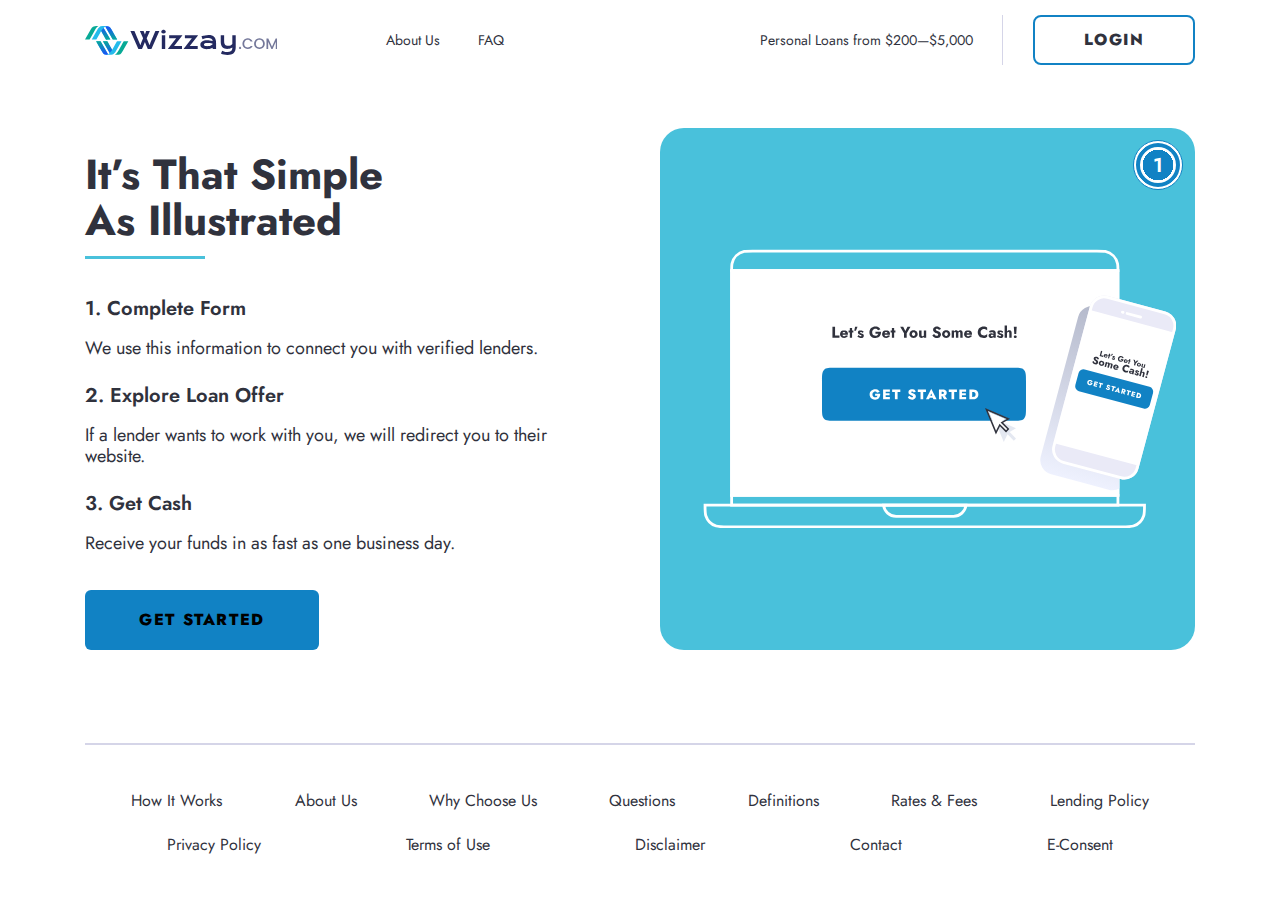
<file: index.html>
<!doctype html>
<html lang="en">

<head>
    <meta charset="UTF-8">
    <meta name="viewport" content="width=device-width,initial-scale=1">
    <meta http-equiv="X-UA-Compatible" content="ie=edge">
    <title> Personal Loans | $500 – $5,000 | As Fast As 24 Hrs </title>
    <meta name="description"
        content="Personal Loans · $500 – $5,000 · Available 24/7 · Easy Online Form · Go to Wizzay.com · Lender-Approval in Minutes · Cash As Soon As Tomorrow · All Credit Types Welcome">
    <link rel="canonical" href="index.html">
    <link rel="preconnect" href="https://fonts.googleapis.com/">
    <link rel="preconnect" href="https://fonts.gstatic.com/" crossorigin>
    <link href="https://fonts.googleapis.com/css2?family=Jost:wght@400;500;600;700;800&amp;display=swap"
        rel="stylesheet">
    <link rel="apple-touch-icon" sizes="180x180" href="images/favicons/apple-touch-icon.png">
    <link rel="icon" type="image/png" sizes="32x32" href="images/favicons/favicon-32x32.png">
    <link rel="icon" type="image/png" sizes="16x16" href="images/favicons/favicon-16x16.png">
    <link rel="shortcut icon" href="images/favicons/favicon.ico">
    <link rel="stylesheet" href="css/libs/swiper/swiper-bundle.min.css">
    <link rel="stylesheet" href="css/index.css">
</head>

<body class="page page--index" data-jsw-page="index">
    <div class="page-wrapper">
        <header class="header">
            <div class="container">
                <div class="header__content"> <a href="index.html" class="logo" title="Wizzay.com"> <span
                            class="visually-hidden">Wizzay.com</span> <svg xmlns="http://www.w3.org/2000/svg"
                            viewBox="0 0 192 29" fill="none">
                            <g clip-path="url(#a)">
                                <path fill="#242A60"
                                    d="M45.419 4.928h3.983l4.88 11.616 1.13 2.809.886-2.809 1.795-4.236-3.235-7.38h3.753l1.324 3.512 1.232-3.512h3.753l-3.235 7.38 1.83 4.328 1.106 2.717.852-2.763 4.904-11.662h3.983l-7.943 17.994h-3.615l-1.6-3.569-1.301-3.465-1.301 3.465-1.623 3.569h-3.615L45.419 4.928ZM78.516 7.484a2.9 2.9 0 0 1-.921-.138c-.269-.1-.5-.23-.691-.391a1.89 1.89 0 0 1-.449-.576c-.1-.223-.15-.457-.15-.702 0-.253.05-.488.15-.702.108-.223.257-.415.449-.576a2.14 2.14 0 0 1 .69-.38c.277-.1.584-.15.922-.15.345 0 .652.05.92.15.277.092.511.219.703.38.192.161.338.353.437.576.108.214.162.449.162.702 0 .245-.054.48-.162.702-.1.215-.245.407-.437.576a2.289 2.289 0 0 1-.702.391 2.834 2.834 0 0 1-.921.138Zm-1.704 1.854h3.407v13.584h-3.407V9.338ZM91.144 12.17H84.18V9.337h13.284l-8.38 10.752h7.92v2.832H82.82l8.323-10.753ZM106.847 12.17h-6.965V9.337h13.285l-8.381 10.752h7.92v2.832H98.523l8.324-10.753ZM115.354 18.64c0-.653.142-1.248.426-1.785.284-.537.71-.998 1.278-1.382.568-.39 1.274-.69 2.118-.898.852-.214 1.842-.322 2.97-.322.837 0 1.715.062 2.636.184.929.123 1.885.311 2.867.565a2.684 2.684 0 0 0-.392-1.186 2.947 2.947 0 0 0-.932-.944c-.391-.269-.867-.476-1.428-.622-.552-.146-1.181-.219-1.887-.219-.384 0-.806.023-1.267.07a16.837 16.837 0 0 0-2.889.552 9.467 9.467 0 0 0-1.336.495l-1.036-2.797a19.91 19.91 0 0 1 1.646-.507 22.885 22.885 0 0 1 1.808-.391 21.715 21.715 0 0 1 1.842-.265 17.941 17.941 0 0 1 1.784-.092c2.54 0 4.428.648 5.664 1.945 1.236 1.297 1.853 3.285 1.853 5.964v5.917h-3.407v-1.278a10.959 10.959 0 0 1-2.521 1.07c-.491.139-1.021.246-1.589.323-.56.084-1.155.127-1.784.127-1.059 0-1.992-.116-2.798-.346-.798-.23-1.466-.549-2.003-.955a4.13 4.13 0 0 1-1.22-1.428 4.047 4.047 0 0 1-.403-1.796Zm3.592-.116c0 .223.057.438.172.645.116.2.3.38.553.54.253.154.576.281.967.38.399.093.879.139 1.439.139.599 0 1.178-.054 1.738-.161.561-.108 1.082-.25 1.566-.426.484-.177.921-.38 1.312-.61.392-.23.718-.468.979-.714v-.599a19.819 19.819 0 0 0-3.016-.598 19.119 19.119 0 0 0-2.383-.161c-.637 0-1.167.042-1.589.126-.422.085-.764.2-1.024.345-.261.139-.446.304-.553.495a1.214 1.214 0 0 0-.161.6ZM137.215 24.625c.353.23.737.434 1.152.61.414.177.844.323 1.289.438.453.115.913.2 1.381.253.468.062.933.093 1.393.093 1.566 0 2.771-.338 3.615-1.014.852-.667 1.278-1.673 1.278-3.016v-.46c-.299.207-.637.399-1.013.575a8.48 8.48 0 0 1-1.197.438 9.97 9.97 0 0 1-1.347.288c-.468.061-.944.092-1.428.092-1.036 0-1.965-.15-2.786-.45a5.617 5.617 0 0 1-2.072-1.335c-.56-.59-.99-1.316-1.289-2.175-.3-.86-.449-1.842-.449-2.947V9.338h3.396v5.733c0 1.642.311 2.854.932 3.637.63.776 1.62 1.163 2.97 1.163.952 0 1.792-.165 2.522-.495.736-.338 1.323-.767 1.761-1.29V9.339h3.407v12.03c0 1.297-.184 2.421-.552 3.373-.369.959-.906 1.753-1.612 2.383-.698.629-1.558 1.097-2.579 1.404-1.02.315-2.179.472-3.476.472-1.266 0-2.448-.134-3.546-.403a14.153 14.153 0 0 1-3.016-1.094l1.266-2.878Z" />
                                <path fill="#74789A"
                                    d="M155.07 23.027c-.311 0-.572-.105-.783-.316a1.063 1.063 0 0 1-.316-.783c0-.312.105-.573.316-.784.211-.21.472-.316.783-.316.302 0 .558.106.769.316.21.211.316.472.316.784 0 .311-.106.572-.316.783-.211.21-.467.316-.769.316ZM157.438 17.665c0-1.024.236-1.943.708-2.757a5.107 5.107 0 0 1 1.944-1.897 5.417 5.417 0 0 1 2.696-.693c1.114 0 2.104.276 2.967.828.874.542 1.506 1.316 1.898 2.32h-2.064c-.271-.552-.647-.964-1.129-1.235-.482-.271-1.04-.407-1.672-.407-.693 0-1.311.156-1.853.467a3.298 3.298 0 0 0-1.28 1.34c-.302.583-.452 1.26-.452 2.034 0 .773.15 1.451.452 2.033a3.403 3.403 0 0 0 1.28 1.356c.542.311 1.16.467 1.853.467.632 0 1.19-.136 1.672-.407.482-.27.858-.683 1.129-1.235h2.064c-.392 1.004-1.024 1.778-1.898 2.32-.863.542-1.853.813-2.967.813-.984 0-1.883-.226-2.696-.678a5.22 5.22 0 0 1-1.944-1.913c-.472-.813-.708-1.732-.708-2.756ZM174.436 23.027a5.512 5.512 0 0 1-2.696-.678 5.218 5.218 0 0 1-1.943-1.913c-.472-.823-.708-1.747-.708-2.771 0-1.024.236-1.943.708-2.757a5.104 5.104 0 0 1 1.943-1.897 5.417 5.417 0 0 1 2.696-.693c.984 0 1.883.23 2.696.693a4.968 4.968 0 0 1 1.943 1.897c.472.814.708 1.733.708 2.757s-.236 1.948-.708 2.771a5.076 5.076 0 0 1-1.943 1.913c-.813.452-1.712.678-2.696.678Zm0-1.49c.693 0 1.31-.157 1.853-.468a3.3 3.3 0 0 0 1.265-1.355c.311-.593.467-1.276.467-2.05 0-.772-.156-1.45-.467-2.033a3.201 3.201 0 0 0-1.265-1.34c-.543-.311-1.16-.467-1.853-.467-.693 0-1.311.156-1.853.467a3.298 3.298 0 0 0-1.28 1.34c-.301.583-.452 1.26-.452 2.034 0 .773.151 1.456.452 2.049a3.402 3.402 0 0 0 1.28 1.355c.542.311 1.16.467 1.853.467ZM192.499 12.453v10.469h-1.717v-7.17l-3.194 7.17h-1.19l-3.208-7.17v7.17h-1.717V12.453h1.853l3.675 8.21 3.66-8.21h1.838Z" />
                                <path fill="#08AA96"
                                    d="M13.472.007c-2.709-.035-4.525.19-5.45.676-.747.452-1.566 1.497-2.456 3.136L0 13.543l4.579-.03 3.773-6.61c1.353-2.37 3.183-6.127 5.12-6.895Z" />
                                <path fill="#24BBEB"
                                    d="M17.892.055c-1.44.088-2.13.206-2.755.534-.748.453-1.91 1.59-2.8 3.229L6.77 13.542l4.577-.03 3.774-6.61c.32-.559.664-1.195 1.03-1.85.668 1.188 2.835 4.992 4.89 8.6 1.466 0 2.91-.02 4.352-.044l-6.762-11.72c.394-.392 1.035-.937 1.655-1.284L27.77 13.57c1.47-.022 2.943-.037 4.438-.027l-.033-.059h.033L29.85 9.426l-3.21-5.607c-.89-1.639-1.708-2.683-2.455-3.136-.47-.247-1.17-.426-2.101-.538-1.433-.172-2.8-.176-4.192-.09Z" />
                                <path fill="url(#b)"
                                    d="M16.154 5.051c.666 1.19 2.834 4.993 4.89 8.6 1.465 0 2.91-.02 4.351-.043l-6.763-11.72.005-.005c-1.093 1.06-2.022 2.358-2.483 3.17V5.05ZM27.77 13.57c1.469-.022 2.943-.037 4.437-.027l-.033-.06h.033L29.85 9.425l-3.21-5.607c-.89-1.638-1.708-2.683-2.455-3.136-.47-.247-1.17-.427-2.1-.538-.577-.07-1.19.117-1.798.46l7.483 12.965v.001Z" />
                                <path fill="#08AA96"
                                    d="M29.856 28.82c2.708.035 4.525-.19 5.449-.675.748-.453 1.566-1.497 2.455-3.135l5.568-9.725-4.58.03c-1.7 2.981-2.96 5.185-3.773 6.61-1.352 2.37-3.181 6.127-5.12 6.895Z" />
                                <path fill="#24BBEB"
                                    d="M25.436 28.772c1.442-.089 2.13-.207 2.756-.535.747-.452 1.91-1.59 2.8-3.228l5.567-9.725-4.579.03-3.773 6.61c-.32.559-.665 1.195-1.032 1.85-.666-1.188-2.834-4.992-4.888-8.6-1.467 0-2.912.02-4.352.044l6.763 11.721c-.394.393-1.035.937-1.654 1.284L15.56 15.257c-1.469.022-2.942.037-4.437.028l.034.057h-.034l2.357 4.06 3.21 5.606c.89 1.639 1.708 2.683 2.456 3.136.47.247 1.17.426 2.1.538 1.434.173 2.8.176 4.193.089l-.003.001Z" />
                                <path fill="url(#c)"
                                    d="M27.174 23.775c-.667-1.188-2.834-4.992-4.89-8.6-1.465 0-2.91.02-4.351.043l6.763 11.721-.005.005c1.093-1.06 2.022-2.357 2.483-3.17Zm-11.616-8.518c-1.47.022-2.942.037-4.437.027l.034.059h-.034l2.357 4.059 3.21 5.606c.89 1.639 1.708 2.684 2.456 3.136.47.247 1.17.426 2.1.538.577.07 1.19-.117 1.798-.46L15.56 15.256v.001h-.001Z" />
                            </g>
                            <defs>
                                <linearGradient id="b" x1="24.181" x2="24.181" y1=".128" y2="13.652"
                                    gradientUnits="userSpaceOnUse">
                                    <stop stop-color="#1C4EFC" />
                                    <stop offset="1" stop-color="#08AA96" />
                                </linearGradient>
                                <linearGradient id="c" x1="19.147" x2="19.147" y1="15.174" y2="28.697"
                                    gradientUnits="userSpaceOnUse">
                                    <stop stop-color="#08AA96" />
                                    <stop offset="1" stop-color="#1C4EFC" />
                                </linearGradient>
                                <clipPath id="a">
                                    <path fill="#fff" d="M0 0h192v29H0z" />
                                </clipPath>
                            </defs>
                        </svg> </a>
                    <div class="header__navigation">
                        <nav class="nav nav--header" data-jsw-highlight-current-page>
                            <ul class="nav__list nav__list--header">
                                <li class="nav__item nav__item--header"> <a href="aboutUs.html"
                                        class="nav__link nav__link--header">About Us</a> </li>
                                <li class="nav__item nav__item--header"> <a href="questions.html"
                                        class="nav__link nav__link--header">FAQ</a> </li>
                            </ul>
                        </nav>
                    </div>
                    <p class="header__caption"> Personal Loans from $200—$5,000 </p>
                    <div class="btn-group"> <a href="login.html" target="_blank" class="header__btn btn btn--header"
                            data-jsw-click-listing data-at-cs="get-started"> Login </a> </div>
                </div>
            </div>
        </header>
        <main class="main-content">
            <section class="simple-steps">
                <div class="container">
                    <div class="simple-steps__content-wrapper">
                        <h2 class="h2 h2--align-left simple-steps__title"> It&rsquo;s That Simple As&nbsp;Illustrated
                        </h2>
                        <div class="simple-steps__images-container swiper-container">
                            <ul class="simple-steps__images swiper-wrapper">
                                <li class="simple-steps__image-wrapper swiper-slide"> <i class="simple-steps__image">
                                        <svg width="496" height="279" viewBox="0 0 496 279" fill="none"
                                            xmlns="http://www.w3.org/2000/svg">
                                            <g clip-path="url(#simple-steps-1-clip0)">
                                                <rect x="50.2224" y="20.2855" width="389.101" height="227.442"
                                                    fill="white" />
                                                <rect x="51.6221" y="21.6852" width="386.302" height="234.44"
                                                    stroke="white" stroke-width="2.79929" />
                                                <path
                                                    d="M464.518 256.125C464.512 261.781 464.444 264.5 463.73 266.698C462.138 271.598 458.296 275.44 453.396 277.032C451.025 277.803 448.046 277.82 441.424 277.82H48.1242C41.5024 277.82 38.5234 277.803 36.152 277.032C31.2518 275.44 27.41 271.598 25.8178 266.698C25.1038 264.5 25.0366 261.781 25.0306 256.125H464.518Z"
                                                    stroke="white" stroke-width="2.79929" />
                                                <path
                                                    d="M285.986 256.125C285.29 262.424 279.95 267.323 273.466 267.323H216.081C209.597 267.323 204.257 262.424 203.561 256.125H285.986Z"
                                                    stroke="white" stroke-width="2.79929" />
                                                <path d="M50.2224 246.328H439.323" stroke="white"
                                                    stroke-width="2.79929" />
                                                <path
                                                    d="M51.6228 21.6851C51.6281 18.0147 51.6711 16.1897 52.0097 14.6748C53.3698 8.58987 58.1219 3.83785 64.2067 2.47772C65.9029 2.09857 67.9879 2.09007 72.6167 2.09007H416.929C421.558 2.09007 423.643 2.09857 425.339 2.47772C431.424 3.83785 436.176 8.58987 437.536 14.6748C437.875 16.1897 437.918 18.0147 437.923 21.6851H51.6228Z"
                                                    stroke="white" stroke-width="2.79929" />
                                                <mask id="simple-steps-1-mask0" style="mask-type:alpha"
                                                    maskUnits="userSpaceOnUse" x="50" y="20" width="390" height="228">
                                                    <rect x="50.179" y="20.2855" width="389.101" height="227.442"
                                                        fill="white" />
                                                </mask>
                                                <g mask="url(#simple-steps-1-mask0)">
                                                    <rect x="401.922" y="53.7872" width="88.8774" height="173.556"
                                                        rx="14.6963" transform="rotate(15 401.922 53.7872)"
                                                        fill="url(#simple-steps-1-paint0_linear)" />
                                                </g>
                                                <path
                                                    d="M152.436 77.7933V88.725H159.464V86.4606H155.075V77.7933H152.436ZM164.107 88.8811C165.023 88.8811 165.799 88.7042 166.434 88.3502C167.079 87.9962 167.589 87.4652 167.964 86.7573L165.856 86.2419C165.679 86.5543 165.44 86.7885 165.138 86.9447C164.846 87.1008 164.492 87.1789 164.076 87.1789C163.711 87.1789 163.404 87.1008 163.154 86.9447C162.904 86.7781 162.717 86.5386 162.592 86.2263C162.467 85.914 162.405 85.5392 162.405 85.1019C162.415 84.623 162.478 84.2274 162.592 83.915C162.717 83.5923 162.899 83.3528 163.139 83.1967C163.378 83.0405 163.675 82.9624 164.029 82.9624C164.31 82.9624 164.555 83.0249 164.763 83.1498C164.971 83.2747 165.132 83.4517 165.247 83.6808C165.361 83.9098 165.419 84.1805 165.419 84.4929C165.419 84.5657 165.398 84.6594 165.356 84.774C165.325 84.8781 165.283 84.9666 165.231 85.0394L165.794 84.3211H161.358V85.6329H167.917C167.938 85.56 167.949 85.4715 167.949 85.3674C167.949 85.2529 167.949 85.1383 167.949 85.0238C167.949 84.2534 167.798 83.5975 167.496 83.0561C167.194 82.5147 166.757 82.1035 166.184 81.8224C165.611 81.5309 164.909 81.3851 164.076 81.3851C163.243 81.3851 162.519 81.5361 161.905 81.838C161.301 82.1399 160.838 82.572 160.515 83.1342C160.192 83.6964 160.031 84.3627 160.031 85.1331C160.031 85.8931 160.198 86.5543 160.531 87.1165C160.864 87.6787 161.332 88.1159 161.936 88.4283C162.55 88.7302 163.274 88.8811 164.107 88.8811ZM168.561 81.5413V83.4934H173.371V81.5413H168.561ZM169.826 79.0426V88.725H172.091V79.0426H169.826ZM175.079 77.7933L174.236 81.7755H175.923L177.531 77.7933H175.079ZM178.381 86.117L177.397 87.6787C177.72 87.9285 178.069 88.1576 178.444 88.3658C178.819 88.5636 179.225 88.7198 179.662 88.8343C180.11 88.9592 180.588 89.0217 181.099 89.0217C181.963 89.0217 182.629 88.8291 183.098 88.4439C183.576 88.0483 183.816 87.4652 183.816 86.6948C183.816 86.2471 183.717 85.8879 183.519 85.6173C183.332 85.3466 183.077 85.1227 182.754 84.9457C182.442 84.7687 182.098 84.6126 181.723 84.4772C181.369 84.3419 181.067 84.2326 180.818 84.1493C180.578 84.0556 180.391 83.9567 180.255 83.8526C180.13 83.7485 180.068 83.6183 180.068 83.4621C180.068 83.3268 180.12 83.2175 180.224 83.1342C180.339 83.0509 180.505 83.0093 180.724 83.0093C181.047 83.0093 181.401 83.103 181.786 83.2904C182.171 83.4674 182.515 83.6964 182.816 83.9775L183.66 82.4471C183.379 82.2388 183.077 82.0566 182.754 81.9005C182.442 81.7443 182.103 81.6194 181.739 81.5257C181.385 81.432 181 81.3851 180.583 81.3851C180.063 81.3851 179.599 81.4632 179.193 81.6194C178.798 81.7755 178.48 82.0046 178.241 82.3065C178.012 82.6084 177.897 82.978 177.897 83.4153C177.897 83.8734 177.996 84.2482 178.194 84.5397C178.392 84.8312 178.642 85.0655 178.944 85.2425C179.256 85.409 179.584 85.5548 179.927 85.6797C180.313 85.7942 180.615 85.9036 180.833 86.0077C181.062 86.1118 181.224 86.2211 181.317 86.3356C181.411 86.4397 181.458 86.5699 181.458 86.726C181.458 86.8926 181.401 87.028 181.286 87.1321C181.171 87.2362 180.995 87.2882 180.755 87.2882C180.588 87.2882 180.391 87.257 180.162 87.1945C179.933 87.1217 179.667 87.0019 179.365 86.8354C179.074 86.6584 178.746 86.4189 178.381 86.117ZM195.448 84.774H198.353C198.259 85.0551 198.129 85.3205 197.962 85.5704C197.806 85.8099 197.608 86.0233 197.369 86.2107C197.14 86.3877 196.864 86.5282 196.541 86.6323C196.229 86.726 195.875 86.7729 195.479 86.7729C194.834 86.7729 194.261 86.6323 193.762 86.3512C193.272 86.0597 192.882 85.6537 192.59 85.1331C192.309 84.6022 192.169 83.9775 192.169 83.2591C192.169 82.5304 192.314 81.9161 192.606 81.4164C192.908 80.9062 193.309 80.5158 193.808 80.2451C194.308 79.9744 194.865 79.8391 195.479 79.8391C196.114 79.8391 196.64 79.9848 197.057 80.2763C197.484 80.5574 197.822 80.9166 198.072 81.3539L200.414 80.1358C200.071 79.6256 199.659 79.178 199.181 78.7928C198.712 78.3971 198.171 78.09 197.556 77.8714C196.942 77.6527 196.25 77.5434 195.479 77.5434C194.615 77.5434 193.814 77.6788 193.074 77.9495C192.335 78.2201 191.69 78.6054 191.138 79.1051C190.586 79.6048 190.159 80.2087 189.857 80.9166C189.555 81.6142 189.405 82.395 189.405 83.2591C189.405 84.1233 189.55 84.9145 189.842 85.6329C190.144 86.3408 190.56 86.9551 191.091 87.4756C191.622 87.9858 192.252 88.3814 192.981 88.6625C193.71 88.9332 194.511 89.0685 195.386 89.0685C196.312 89.0685 197.135 88.9072 197.853 88.5844C198.572 88.2513 199.17 87.7932 199.649 87.2102C200.128 86.6271 200.482 85.9556 200.711 85.1956C200.94 84.4356 201.029 83.6183 200.976 82.7438H195.448V84.774ZM206.168 88.8811C207.084 88.8811 207.86 88.7042 208.495 88.3502C209.141 87.9962 209.651 87.4652 210.026 86.7573L207.917 86.2419C207.74 86.5543 207.501 86.7885 207.199 86.9447C206.907 87.1008 206.554 87.1789 206.137 87.1789C205.773 87.1789 205.466 87.1008 205.216 86.9447C204.966 86.7781 204.778 86.5386 204.653 86.2263C204.529 85.914 204.466 85.5392 204.466 85.1019C204.476 84.623 204.539 84.2274 204.653 83.915C204.778 83.5923 204.961 83.3528 205.2 83.1967C205.44 83.0405 205.736 82.9624 206.09 82.9624C206.371 82.9624 206.616 83.0249 206.824 83.1498C207.032 83.2747 207.194 83.4517 207.308 83.6808C207.423 83.9098 207.48 84.1805 207.48 84.4929C207.48 84.5657 207.459 84.6594 207.418 84.774C207.386 84.8781 207.345 84.9666 207.293 85.0394L207.855 84.3211H203.42V85.6329H209.979C210 85.56 210.01 85.4715 210.01 85.3674C210.01 85.2529 210.01 85.1383 210.01 85.0238C210.01 84.2534 209.859 83.5975 209.557 83.0561C209.255 82.5147 208.818 82.1035 208.245 81.8224C207.673 81.5309 206.97 81.3851 206.137 81.3851C205.304 81.3851 204.581 81.5361 203.966 81.838C203.362 82.1399 202.899 82.572 202.576 83.1342C202.254 83.6964 202.092 84.3627 202.092 85.1331C202.092 85.8931 202.259 86.5543 202.592 87.1165C202.925 87.6787 203.394 88.1159 203.998 88.4283C204.612 88.7302 205.335 88.8811 206.168 88.8811ZM210.623 81.5413V83.4934H215.433V81.5413H210.623ZM211.888 79.0426V88.725H214.152V79.0426H211.888ZM227.491 77.7933L225.352 81.9005L223.212 77.7933H220.183L224.009 84.2898V88.725H226.695V84.2742L230.521 77.7933H227.491ZM229.452 85.1331C229.452 85.8827 229.629 86.5386 229.983 87.1008C230.337 87.663 230.826 88.1003 231.451 88.4126C232.076 88.725 232.778 88.8811 233.559 88.8811C234.34 88.8811 235.038 88.725 235.652 88.4126C236.277 88.1003 236.766 87.663 237.12 87.1008C237.484 86.5386 237.666 85.8827 237.666 85.1331C237.666 84.3731 237.484 83.712 237.12 83.1498C236.766 82.5876 236.277 82.1503 235.652 81.838C235.038 81.5257 234.34 81.3695 233.559 81.3695C232.778 81.3695 232.076 81.5257 231.451 81.838C230.826 82.1503 230.337 82.5876 229.983 83.1498C229.629 83.712 229.452 84.3731 229.452 85.1331ZM231.873 85.1331C231.873 84.7583 231.951 84.4356 232.107 84.1649C232.263 83.8942 232.466 83.686 232.716 83.5402C232.966 83.3945 233.247 83.3216 233.559 83.3216C233.861 83.3216 234.137 83.3945 234.387 83.5402C234.647 83.686 234.85 83.8942 234.996 84.1649C235.152 84.4356 235.23 84.7583 235.23 85.1331C235.23 85.5079 235.152 85.8307 234.996 86.1014C234.85 86.3616 234.647 86.5647 234.387 86.7104C234.137 86.8562 233.861 86.9291 233.559 86.9291C233.247 86.9291 232.966 86.8562 232.716 86.7104C232.466 86.5647 232.263 86.3616 232.107 86.1014C231.951 85.8307 231.873 85.5079 231.873 85.1331ZM241.537 85.914V81.5413H239.07V86.1638C239.07 87.0176 239.273 87.6891 239.679 88.1784C240.095 88.6573 240.751 88.8968 241.647 88.8968C242.178 88.8968 242.62 88.7874 242.974 88.5688C243.328 88.3398 243.614 88.0326 243.833 87.6474V88.725H246.191V81.5413H243.833V85.914C243.833 86.1951 243.781 86.4345 243.677 86.6323C243.573 86.8301 243.427 86.9811 243.24 87.0852C243.063 87.1893 242.844 87.2414 242.584 87.2414C242.198 87.2414 241.928 87.1269 241.772 86.8978C241.615 86.6584 241.537 86.3304 241.537 85.914ZM254.171 84.8833L252.328 86.2107C252.578 86.7312 252.927 87.2102 253.375 87.6474C253.822 88.0847 254.348 88.4335 254.952 88.6937C255.566 88.9436 256.227 89.0685 256.935 89.0685C257.446 89.0685 257.94 88.9905 258.419 88.8343C258.908 88.6885 259.34 88.4699 259.715 88.1784C260.1 87.8869 260.402 87.5277 260.621 87.1008C260.85 86.6636 260.964 86.169 260.964 85.6173C260.964 85.1592 260.892 84.7531 260.746 84.3992C260.6 84.0452 260.397 83.7328 260.137 83.4621C259.887 83.1915 259.595 82.9624 259.262 82.775C258.929 82.5772 258.57 82.4054 258.185 82.2597C257.675 82.0827 257.237 81.9161 256.873 81.7599C256.519 81.6038 256.243 81.432 256.045 81.2446C255.858 81.0572 255.764 80.8385 255.764 80.5887C255.764 80.3492 255.863 80.1514 256.061 79.9952C256.259 79.8287 256.545 79.7454 256.92 79.7454C257.201 79.7454 257.461 79.8026 257.701 79.9172C257.95 80.0213 258.174 80.1722 258.372 80.37C258.58 80.5574 258.763 80.7813 258.919 81.0416L260.933 79.9172C260.746 79.5424 260.475 79.1728 260.121 78.8084C259.767 78.444 259.32 78.1421 258.778 77.9026C258.247 77.6632 257.617 77.5434 256.889 77.5434C256.181 77.5434 255.535 77.6684 254.952 77.9182C254.379 78.1577 253.921 78.5117 253.578 78.9802C253.245 79.4487 253.078 80.0057 253.078 80.6511C253.078 81.1925 253.177 81.6558 253.375 82.041C253.573 82.4158 253.822 82.7386 254.124 83.0093C254.426 83.2695 254.744 83.483 255.077 83.6495C255.421 83.8161 255.722 83.9463 255.983 84.04C256.514 84.2378 256.941 84.4148 257.263 84.5709C257.586 84.7271 257.82 84.8937 257.966 85.0707C258.112 85.2372 258.185 85.4611 258.185 85.7422C258.185 86.0753 258.06 86.3408 257.81 86.5386C257.56 86.726 257.242 86.8197 256.857 86.8197C256.493 86.8197 256.144 86.7417 255.811 86.5855C255.488 86.4293 255.186 86.2055 254.905 85.914C254.635 85.6225 254.39 85.2789 254.171 84.8833ZM262.073 85.1331C262.073 85.8827 262.25 86.5386 262.604 87.1008C262.958 87.663 263.448 88.1003 264.072 88.4126C264.697 88.725 265.4 88.8811 266.18 88.8811C266.961 88.8811 267.659 88.725 268.273 88.4126C268.898 88.1003 269.387 87.663 269.741 87.1008C270.105 86.5386 270.288 85.8827 270.288 85.1331C270.288 84.3731 270.105 83.712 269.741 83.1498C269.387 82.5876 268.898 82.1503 268.273 81.838C267.659 81.5257 266.961 81.3695 266.18 81.3695C265.4 81.3695 264.697 81.5257 264.072 81.838C263.448 82.1503 262.958 82.5876 262.604 83.1498C262.25 83.712 262.073 84.3731 262.073 85.1331ZM264.494 85.1331C264.494 84.7583 264.572 84.4356 264.728 84.1649C264.884 83.8942 265.087 83.686 265.337 83.5402C265.587 83.3945 265.868 83.3216 266.18 83.3216C266.482 83.3216 266.758 83.3945 267.008 83.5402C267.268 83.686 267.471 83.8942 267.617 84.1649C267.773 84.4356 267.851 84.7583 267.851 85.1331C267.851 85.5079 267.773 85.8307 267.617 86.1014C267.471 86.3616 267.268 86.5647 267.008 86.7104C266.758 86.8562 266.482 86.9291 266.18 86.9291C265.868 86.9291 265.587 86.8562 265.337 86.7104C265.087 86.5647 264.884 86.3616 264.728 86.1014C264.572 85.8307 264.494 85.5079 264.494 85.1331ZM282.654 84.1024C282.654 83.5194 282.581 83.0249 282.435 82.6188C282.29 82.2128 282.05 81.9057 281.717 81.6975C281.394 81.4788 280.952 81.3695 280.39 81.3695C279.9 81.3695 279.463 81.4736 279.078 81.6818C278.693 81.8901 278.37 82.1816 278.11 82.5564C277.964 82.1712 277.724 81.8797 277.391 81.6818C277.058 81.4736 276.61 81.3695 276.048 81.3695C275.559 81.3695 275.137 81.4788 274.783 81.6975C274.44 81.9161 274.169 82.218 273.971 82.6032V81.5413H271.691V88.725H273.971V84.3523C273.971 84.0608 274.013 83.8161 274.096 83.6183C274.19 83.4205 274.315 83.2747 274.471 83.181C274.637 83.0769 274.825 83.0249 275.033 83.0249C275.356 83.0249 275.585 83.1394 275.72 83.3684C275.866 83.5871 275.939 83.915 275.939 84.3523V88.725H278.313V84.3523C278.313 84.0608 278.354 83.8161 278.437 83.6183C278.531 83.4205 278.656 83.2747 278.812 83.181C278.979 83.0769 279.166 83.0249 279.374 83.0249C279.697 83.0249 279.926 83.1394 280.062 83.3684C280.207 83.5871 280.28 83.915 280.28 84.3523V88.725H282.654V84.1024ZM288.156 88.8811C289.072 88.8811 289.848 88.7042 290.483 88.3502C291.128 87.9962 291.638 87.4652 292.013 86.7573L289.905 86.2419C289.728 86.5543 289.489 86.7885 289.187 86.9447C288.895 87.1008 288.541 87.1789 288.125 87.1789C287.76 87.1789 287.453 87.1008 287.203 86.9447C286.953 86.7781 286.766 86.5386 286.641 86.2263C286.516 85.914 286.454 85.5392 286.454 85.1019C286.464 84.623 286.527 84.2274 286.641 83.915C286.766 83.5923 286.948 83.3528 287.188 83.1967C287.427 83.0405 287.724 82.9624 288.078 82.9624C288.359 82.9624 288.604 83.0249 288.812 83.1498C289.02 83.2747 289.181 83.4517 289.296 83.6808C289.41 83.9098 289.468 84.1805 289.468 84.4929C289.468 84.5657 289.447 84.6594 289.405 84.774C289.374 84.8781 289.332 84.9666 289.28 85.0394L289.843 84.3211H285.407V85.6329H291.966C291.987 85.56 291.998 85.4715 291.998 85.3674C291.998 85.2529 291.998 85.1383 291.998 85.0238C291.998 84.2534 291.847 83.5975 291.545 83.0561C291.243 82.5147 290.806 82.1035 290.233 81.8224C289.66 81.5309 288.958 81.3851 288.125 81.3851C287.292 81.3851 286.568 81.5361 285.954 81.838C285.35 82.1399 284.887 82.572 284.564 83.1342C284.241 83.6964 284.08 84.3627 284.08 85.1331C284.08 85.8931 284.247 86.5543 284.58 87.1165C284.913 87.6787 285.381 88.1159 285.985 88.4283C286.599 88.7302 287.323 88.8811 288.156 88.8811ZM300.619 83.2591C300.619 82.5824 300.77 82.0046 301.072 81.5257C301.374 81.0468 301.769 80.6824 302.259 80.4325C302.758 80.1826 303.305 80.0577 303.898 80.0577C304.419 80.0577 304.877 80.1254 305.273 80.2607C305.668 80.3857 306.022 80.5626 306.335 80.7917C306.647 81.0103 306.923 81.2446 307.162 81.4944V78.6522C306.725 78.3086 306.246 78.038 305.725 77.8401C305.205 77.6423 304.544 77.5434 303.742 77.5434C302.868 77.5434 302.061 77.6788 301.322 77.9495C300.582 78.2201 299.947 78.6106 299.416 79.1207C298.885 79.6309 298.474 80.2347 298.183 80.9322C297.891 81.6298 297.745 82.4054 297.745 83.2591C297.745 84.1128 297.891 84.8885 298.183 85.586C298.474 86.2836 298.885 86.8874 299.416 87.3976C299.947 87.9077 300.582 88.2981 301.322 88.5688C302.061 88.8395 302.868 88.9748 303.742 88.9748C304.544 88.9748 305.205 88.8759 305.725 88.6781C306.246 88.4803 306.725 88.2096 307.162 87.8661V85.0238C306.923 85.2737 306.647 85.5079 306.335 85.7266C306.022 85.9452 305.668 86.1222 305.273 86.2575C304.877 86.3929 304.419 86.4606 303.898 86.4606C303.305 86.4606 302.758 86.3356 302.259 86.0858C301.769 85.8359 301.374 85.4715 301.072 84.9926C300.77 84.5033 300.619 83.9254 300.619 83.2591ZM310.913 86.4762C310.913 86.2992 310.955 86.1534 311.038 86.0389C311.121 85.914 311.246 85.8203 311.413 85.7578C311.579 85.6953 311.803 85.6641 312.084 85.6641C312.449 85.6641 312.792 85.7162 313.115 85.8203C313.448 85.914 313.739 86.0545 313.989 86.2419V85.1956C313.864 85.0603 313.677 84.9301 313.427 84.8052C313.177 84.6803 312.875 84.5761 312.521 84.4929C312.178 84.4096 311.787 84.3679 311.35 84.3679C310.455 84.3679 309.762 84.5709 309.273 84.977C308.784 85.3726 308.539 85.914 308.539 86.6011C308.539 87.0904 308.654 87.5069 308.883 87.8504C309.122 88.194 309.434 88.4543 309.82 88.6313C310.215 88.7979 310.642 88.8811 311.1 88.8811C311.558 88.8811 311.985 88.8031 312.381 88.6469C312.776 88.4803 313.099 88.2409 313.349 87.9285C313.599 87.6058 313.724 87.2154 313.724 86.7573L313.474 85.8203C313.474 86.1534 313.401 86.4345 313.255 86.6636C313.11 86.8926 312.922 87.0644 312.693 87.1789C312.464 87.2934 312.214 87.3507 311.944 87.3507C311.756 87.3507 311.584 87.3195 311.428 87.257C311.272 87.1841 311.147 87.0852 311.053 86.9603C310.96 86.8249 310.913 86.6636 310.913 86.4762ZM309.867 83.7432C309.971 83.6808 310.137 83.6027 310.366 83.509C310.595 83.4049 310.861 83.3164 311.163 83.2435C311.475 83.1706 311.793 83.1342 312.115 83.1342C312.334 83.1342 312.527 83.155 312.693 83.1967C312.87 83.2383 313.016 83.306 313.13 83.3997C313.245 83.4934 313.328 83.6079 313.38 83.7432C313.443 83.8682 313.474 84.0191 313.474 84.1961V88.725H315.738V83.6652C315.738 83.1654 315.593 82.7438 315.301 82.4002C315.01 82.0566 314.614 81.7964 314.114 81.6194C313.615 81.432 313.047 81.3383 312.412 81.3383C311.735 81.3383 311.111 81.4268 310.538 81.6038C309.965 81.7808 309.476 81.9682 309.07 82.166L309.867 83.7432ZM317.895 86.117L316.911 87.6787C317.233 87.9285 317.582 88.1576 317.957 88.3658C318.332 88.5636 318.738 88.7198 319.175 88.8343C319.623 88.9592 320.102 89.0217 320.612 89.0217C321.476 89.0217 322.142 88.8291 322.611 88.4439C323.09 88.0483 323.329 87.4652 323.329 86.6948C323.329 86.2471 323.23 85.8879 323.032 85.6173C322.845 85.3466 322.59 85.1227 322.267 84.9457C321.955 84.7687 321.611 84.6126 321.237 84.4772C320.883 84.3419 320.581 84.2326 320.331 84.1493C320.091 84.0556 319.904 83.9567 319.769 83.8526C319.644 83.7485 319.581 83.6183 319.581 83.4621C319.581 83.3268 319.633 83.2175 319.737 83.1342C319.852 83.0509 320.018 83.0093 320.237 83.0093C320.56 83.0093 320.914 83.103 321.299 83.2904C321.684 83.4674 322.028 83.6964 322.33 83.9775L323.173 82.4471C322.892 82.2388 322.59 82.0566 322.267 81.9005C321.955 81.7443 321.617 81.6194 321.252 81.5257C320.898 81.432 320.513 81.3851 320.096 81.3851C319.576 81.3851 319.113 81.4632 318.707 81.6194C318.311 81.7755 317.993 82.0046 317.754 82.3065C317.525 82.6084 317.41 82.978 317.41 83.4153C317.41 83.8734 317.509 84.2482 317.707 84.5397C317.905 84.8312 318.155 85.0655 318.457 85.2425C318.769 85.409 319.097 85.5548 319.441 85.6797C319.826 85.7942 320.128 85.9036 320.346 86.0077C320.575 86.1118 320.737 86.2211 320.83 86.3356C320.924 86.4397 320.971 86.5699 320.971 86.726C320.971 86.8926 320.914 87.028 320.799 87.1321C320.685 87.2362 320.508 87.2882 320.268 87.2882C320.102 87.2882 319.904 87.257 319.675 87.1945C319.446 87.1217 319.18 87.0019 318.878 86.8354C318.587 86.6584 318.259 86.4189 317.895 86.117ZM327 76.544H324.626V88.725H327V76.544ZM329.296 84.3523V88.725H331.654V84.0087C331.654 83.4153 331.57 82.9156 331.404 82.5095C331.237 82.1035 330.972 81.7964 330.607 81.5881C330.253 81.3799 329.78 81.2758 329.186 81.2758C328.593 81.2758 328.103 81.4164 327.718 81.6975C327.343 81.9682 327.062 82.3377 326.875 82.8062C326.688 83.2643 326.594 83.7797 326.594 84.3523H327C327 84.0712 327.052 83.837 327.156 83.6495C327.26 83.4517 327.406 83.3008 327.593 83.1967C327.781 83.0821 327.999 83.0249 328.249 83.0249C328.634 83.0249 328.905 83.1394 329.061 83.3684C329.217 83.5975 329.296 83.9254 329.296 84.3523ZM333.799 77.7933L334.314 85.1175H336.219L336.719 77.7933H333.799ZM333.799 87.7567C333.799 88.1524 333.934 88.4751 334.205 88.725C334.486 88.9748 334.84 89.0998 335.267 89.0998C335.694 89.0998 336.042 88.9748 336.313 88.725C336.594 88.4751 336.735 88.1524 336.735 87.7567C336.735 87.3611 336.594 87.0384 336.313 86.7885C336.042 86.5386 335.694 86.4137 335.267 86.4137C334.84 86.4137 334.486 86.5386 334.205 86.7885C333.934 87.0384 333.799 87.3611 333.799 87.7567Z"
                                                    fill="#30323D" />
                                                <path class="simple-steps__image-item"
                                                    d="M142 132.795C142 126.219 142 122.932 144.043 120.889C146.085 118.846 149.373 118.846 155.949 118.846H332.051C338.627 118.846 341.915 118.846 343.957 120.889C346 122.932 346 126.219 346 132.795V157.769C346 164.345 346 167.633 343.957 169.675C341.915 171.718 338.627 171.718 332.051 171.718H155.949C149.373 171.718 146.085 171.718 144.043 169.675C142 167.633 142 164.345 142 157.769V132.795Z"
                                                    fill="#006281" />
                                                <path
                                                    d="M195.1 146.837H197.514C197.43 147.051 197.318 147.251 197.179 147.437C197.049 147.623 196.891 147.785 196.705 147.925C196.519 148.055 196.3 148.157 196.049 148.232C195.798 148.297 195.51 148.329 195.184 148.329C194.645 148.329 194.171 148.213 193.761 147.981C193.352 147.748 193.031 147.413 192.799 146.976C192.566 146.53 192.45 146.004 192.45 145.4C192.45 144.786 192.571 144.27 192.813 143.852C193.064 143.433 193.394 143.117 193.803 142.903C194.222 142.689 194.682 142.582 195.184 142.582C195.705 142.582 196.128 142.703 196.454 142.945C196.779 143.187 197.039 143.484 197.235 143.838L199.704 142.652C199.387 142.196 199.015 141.792 198.588 141.439C198.16 141.076 197.662 140.792 197.095 140.588C196.537 140.374 195.9 140.267 195.184 140.267C194.394 140.267 193.659 140.388 192.98 140.63C192.301 140.862 191.711 141.206 191.209 141.662C190.707 142.108 190.316 142.648 190.037 143.28C189.758 143.912 189.619 144.619 189.619 145.4C189.619 146.181 189.753 146.897 190.023 147.548C190.293 148.19 190.669 148.743 191.153 149.208C191.646 149.664 192.222 150.017 192.883 150.268C193.552 150.519 194.282 150.645 195.073 150.645C195.928 150.645 196.686 150.496 197.346 150.198C198.006 149.892 198.555 149.473 198.992 148.943C199.429 148.413 199.75 147.795 199.955 147.088C200.159 146.381 200.229 145.628 200.164 144.828H195.1V146.837ZM204.937 150.282H209.861V148.092H204.937V150.282ZM204.937 142.708H209.861V140.518H204.937V142.708ZM204.937 146.265H209.582V144.145H204.937V146.265ZM203.095 140.518V150.282H205.69V140.518H203.095ZM212.15 142.931H214.884V150.282H217.59V142.931H220.324V140.518H212.15V142.931ZM229.609 146.711L227.768 148.05C227.982 148.534 228.298 148.976 228.716 149.375C229.135 149.766 229.628 150.073 230.195 150.296C230.771 150.529 231.395 150.645 232.064 150.645C232.538 150.645 233.003 150.575 233.459 150.436C233.915 150.305 234.319 150.11 234.672 149.85C235.035 149.58 235.319 149.245 235.523 148.845C235.737 148.446 235.844 147.985 235.844 147.464C235.844 147.074 235.784 146.721 235.663 146.404C235.542 146.088 235.37 145.809 235.147 145.567C234.924 145.316 234.659 145.102 234.352 144.926C234.054 144.74 233.724 144.582 233.361 144.452C232.943 144.303 232.571 144.168 232.245 144.047C231.929 143.917 231.678 143.782 231.492 143.643C231.315 143.494 231.227 143.312 231.227 143.099C231.227 142.913 231.306 142.764 231.464 142.652C231.622 142.541 231.836 142.485 232.106 142.485C232.32 142.485 232.529 142.527 232.734 142.61C232.938 142.694 233.129 142.815 233.305 142.973C233.491 143.122 233.654 143.312 233.794 143.545L235.83 142.415C235.654 142.08 235.402 141.75 235.077 141.425C234.751 141.09 234.338 140.816 233.836 140.602C233.333 140.379 232.738 140.267 232.05 140.267C231.39 140.267 230.79 140.379 230.251 140.602C229.711 140.825 229.279 141.15 228.953 141.578C228.628 141.997 228.465 142.513 228.465 143.126C228.465 143.61 228.554 144.028 228.73 144.382C228.916 144.735 229.144 145.033 229.414 145.275C229.693 145.516 229.981 145.716 230.279 145.874C230.576 146.023 230.846 146.144 231.088 146.237C231.58 146.423 231.962 146.581 232.231 146.711C232.51 146.841 232.706 146.972 232.817 147.102C232.929 147.223 232.985 147.376 232.985 147.562C232.985 147.822 232.887 148.022 232.692 148.162C232.496 148.292 232.25 148.357 231.952 148.357C231.646 148.357 231.348 148.292 231.06 148.162C230.771 148.032 230.506 147.846 230.265 147.604C230.023 147.353 229.804 147.055 229.609 146.711ZM237.789 142.931H240.523V150.282H243.229V142.931H245.963V140.518H237.789V142.931ZM248.714 148.706H253.875L253.806 146.711H248.798L248.714 148.706ZM251.267 144.521L252.564 147.451L252.411 148.148L253.527 150.282H256.595L251.267 139.862L245.952 150.282H249.021L250.151 148.05L249.984 147.451L251.267 144.521ZM261.587 145.972L264.153 150.282H267.306L264.376 145.972H261.587ZM258.95 140.518V150.282H261.656V140.518H258.95ZM260.68 142.806H262.563C262.851 142.806 263.093 142.847 263.288 142.931C263.484 143.015 263.632 143.14 263.735 143.308C263.846 143.466 263.902 143.661 263.902 143.894C263.902 144.126 263.846 144.326 263.735 144.493C263.632 144.661 263.484 144.786 263.288 144.87C263.093 144.954 262.851 144.996 262.563 144.996H260.68V147.046H262.786C263.679 147.046 264.414 146.911 264.99 146.641C265.576 146.363 266.008 145.977 266.287 145.484C266.576 144.982 266.72 144.414 266.72 143.782C266.72 143.14 266.576 142.578 266.287 142.094C266.008 141.601 265.576 141.215 264.99 140.936C264.414 140.657 263.679 140.518 262.786 140.518H260.68V142.806ZM268.754 142.931H271.488V150.282H274.194V142.931H276.928V140.518H268.754V142.931ZM281.194 150.282H286.118V148.092H281.194V150.282ZM281.194 142.708H286.118V140.518H281.194V142.708ZM281.194 146.265H285.839V144.145H281.194V146.265ZM279.353 140.518V150.282H281.947V140.518H279.353ZM289.384 140.518V150.282H292.188V140.518H289.384ZM293.039 150.282C294.145 150.282 295.094 150.087 295.884 149.696C296.684 149.296 297.298 148.734 297.725 148.008C298.163 147.274 298.381 146.404 298.381 145.4C298.381 144.386 298.163 143.517 297.725 142.792C297.298 142.066 296.684 141.508 295.884 141.118C295.094 140.718 294.145 140.518 293.039 140.518H291.225V142.889H292.927C293.253 142.889 293.569 142.926 293.876 143.001C294.192 143.066 294.475 143.192 294.726 143.377C294.978 143.554 295.177 143.81 295.326 144.145C295.484 144.47 295.563 144.889 295.563 145.4C295.563 145.912 295.484 146.335 295.326 146.669C295.177 146.995 294.978 147.251 294.726 147.437C294.475 147.613 294.192 147.739 293.876 147.813C293.569 147.878 293.253 147.911 292.927 147.911H291.225V150.282H293.039Z"
                                                    fill="white" />
                                                <g clip-path="url(#simple-steps-1-clip1)">
                                                    <path
                                                        d="M336.094 179.183L322.456 173.339L321.833 173.65L328.301 180.118L326.041 182.3L319.729 175.988L318.092 179.183L323.781 192.899L327.522 185.34L333.834 191.652L336.094 189.47L329.626 183.002L336.094 179.183Z"
                                                        fill="#4C62A1" fill-opacity="0.15" />
                                                    <path
                                                        d="M316.031 184L306 160L329 169.699L322.623 173.451L328.355 179.115L325.346 182.159L319.757 176.637L316.031 184ZM308.651 162.69L316.174 180.602L319.399 174.23L325.417 180.177L326.421 179.186L320.33 173.168L325.847 169.912L308.651 162.69Z"
                                                        fill="white" />
                                                    <path
                                                        d="M308.651 162.69L316.174 180.602L319.399 174.23L325.417 180.177L326.421 179.186L320.33 173.168L325.847 169.912L308.651 162.69Z"
                                                        fill="white" />
                                                    <path
                                                        d="M315.91 185.418L305 159L330.015 169.676L323.079 173.806L329.314 180.041L326.041 183.392L319.962 177.313L315.91 185.418ZM307.883 161.961L316.066 181.677L319.573 174.664L326.119 181.21L327.21 180.119L320.586 173.495L326.586 169.91L307.883 161.961Z"
                                                        fill="#30323D" />
                                                </g>
                                                <rect x="413.678" y="43.2327" width="88.8774" height="173.556"
                                                    rx="14.6963" transform="rotate(15 413.678 43.2327)"
                                                    fill="#EAEAF7" />
                                                <rect x="409.958" y="62.5222" width="86.0781" height="135.066"
                                                    transform="rotate(15 409.958 62.5222)" fill="white" />
                                                <rect x="414.668" y="44.9469" width="86.0781" height="170.757"
                                                    rx="13.2966" transform="rotate(15 414.668 44.9469)" stroke="white"
                                                    stroke-width="2.79929" />
                                                <path d="M410.634 62.7033L493.103 84.8008" stroke="white"
                                                    stroke-width="2.79929" />
                                                <path d="M447.102 64.5051L460.621 68.1276" stroke="white"
                                                    stroke-width="2.79929" stroke-linecap="round" />
                                                <path d="M442.369 63.2371L443.045 63.4182" stroke="white"
                                                    stroke-width="2.79929" stroke-linecap="round" />
                                                <path d="M375.676 193.167L458.145 215.264" stroke="white"
                                                    stroke-width="2.79929" />
                                                <path
                                                    d="M421.027 101.793L419.624 107.029L422.99 107.931L423.28 106.846L421.179 106.283L422.291 102.132L421.027 101.793ZM425.194 108.602C425.632 108.719 426.027 108.734 426.376 108.646C426.731 108.559 427.043 108.37 427.314 108.079L426.37 107.562C426.245 107.689 426.1 107.77 425.936 107.806C425.776 107.844 425.596 107.836 425.397 107.782C425.223 107.736 425.085 107.659 424.986 107.552C424.888 107.44 424.828 107.301 424.809 107.136C424.789 106.97 424.807 106.783 424.863 106.573C424.93 106.345 425.01 106.164 425.105 106.029C425.207 105.89 425.325 105.799 425.459 105.755C425.594 105.711 425.746 105.711 425.916 105.757C426.05 105.793 426.159 105.854 426.243 105.941C426.327 106.027 426.381 106.133 426.407 106.257C426.432 106.382 426.425 106.519 426.385 106.668C426.376 106.703 426.354 106.745 426.319 106.795C426.291 106.841 426.259 106.878 426.225 106.906L426.587 106.634L424.462 106.065L424.294 106.693L427.435 107.535C427.455 107.503 427.471 107.462 427.484 107.412C427.499 107.357 427.514 107.302 427.528 107.247C427.627 106.878 427.639 106.545 427.564 106.247C427.489 105.949 427.332 105.696 427.094 105.487C426.857 105.274 426.539 105.114 426.141 105.007C425.742 104.901 425.376 104.88 425.043 104.946C424.715 105.013 424.438 105.16 424.211 105.388C423.984 105.616 423.821 105.914 423.722 106.283C423.625 106.647 423.62 106.985 423.707 107.297C423.795 107.609 423.963 107.879 424.212 108.106C424.467 108.329 424.795 108.495 425.194 108.602ZM428.269 105.658L428.018 106.593L430.322 107.21L430.573 106.275L428.269 105.658ZM429.195 104.624L427.953 109.261L429.037 109.551L430.28 104.914L429.195 104.624ZM431.871 104.699L430.957 106.498L431.764 106.715L433.046 105.014L431.871 104.699ZM432.385 109.11L431.713 109.731C431.836 109.892 431.973 110.047 432.126 110.195C432.28 110.337 432.455 110.464 432.649 110.575C432.848 110.693 433.069 110.784 433.313 110.849C433.727 110.96 434.071 110.954 434.345 110.829C434.625 110.701 434.815 110.453 434.913 110.084C434.971 109.869 434.97 109.685 434.91 109.53C434.855 109.376 434.761 109.236 434.629 109.11C434.502 108.985 434.358 108.866 434.196 108.753C434.044 108.643 433.913 108.552 433.804 108.48C433.701 108.404 433.624 108.333 433.573 108.266C433.526 108.2 433.513 108.129 433.533 108.054C433.551 107.99 433.59 107.944 433.65 107.917C433.716 107.892 433.801 107.894 433.906 107.922C434.06 107.963 434.218 108.053 434.378 108.193C434.54 108.327 434.675 108.481 434.783 108.654L435.384 108.029C435.276 107.893 435.155 107.767 435.02 107.651C434.891 107.536 434.745 107.433 434.582 107.341C434.425 107.251 434.246 107.179 434.047 107.126C433.797 107.059 433.565 107.037 433.351 107.06C433.141 107.084 432.96 107.153 432.806 107.267C432.658 107.382 432.556 107.544 432.5 107.753C432.441 107.973 432.44 108.165 432.497 108.33C432.555 108.495 432.644 108.639 432.766 108.763C432.894 108.883 433.033 108.995 433.181 109.099C433.351 109.203 433.482 109.294 433.573 109.372C433.669 109.451 433.733 109.524 433.763 109.591C433.794 109.653 433.8 109.721 433.78 109.796C433.759 109.876 433.714 109.933 433.646 109.968C433.577 110.004 433.486 110.006 433.371 109.975C433.292 109.954 433.201 109.913 433.099 109.854C432.999 109.79 432.887 109.698 432.764 109.58C432.647 109.458 432.521 109.301 432.385 109.11ZM440.731 110.656L442.122 111.029C442.041 111.152 441.945 111.262 441.833 111.361C441.728 111.455 441.605 111.532 441.467 111.591C441.334 111.646 441.184 111.678 441.016 111.687C440.855 111.692 440.679 111.669 440.489 111.618C440.18 111.535 439.924 111.394 439.721 111.195C439.524 110.993 439.389 110.748 439.316 110.462C439.25 110.171 439.263 109.854 439.355 109.51C439.448 109.161 439.597 108.886 439.801 108.684C440.011 108.478 440.253 108.343 440.527 108.277C440.801 108.212 441.085 108.218 441.379 108.297C441.683 108.379 441.917 108.516 442.079 108.709C442.247 108.898 442.363 109.114 442.427 109.355L443.705 109.072C443.606 108.784 443.466 108.517 443.286 108.271C443.113 108.021 442.893 107.805 442.627 107.621C442.36 107.438 442.043 107.296 441.674 107.198C441.26 107.087 440.859 107.049 440.47 107.083C440.081 107.118 439.723 107.22 439.394 107.388C439.066 107.557 438.784 107.791 438.548 108.092C438.314 108.387 438.142 108.742 438.031 109.155C437.92 109.569 437.888 109.967 437.936 110.348C437.989 110.726 438.11 111.074 438.298 111.391C438.486 111.704 438.737 111.974 439.05 112.202C439.365 112.425 439.731 112.593 440.15 112.705C440.594 112.824 441.008 112.852 441.394 112.79C441.781 112.723 442.126 112.58 442.43 112.362C442.735 112.145 442.99 111.868 443.198 111.534C443.405 111.199 443.552 110.819 443.639 110.394L440.992 109.684L440.731 110.656ZM445.338 113.999C445.777 114.117 446.171 114.132 446.521 114.044C446.875 113.957 447.188 113.768 447.458 113.477L446.515 112.96C446.39 113.087 446.245 113.168 446.08 113.204C445.921 113.242 445.741 113.233 445.542 113.18C445.367 113.133 445.23 113.056 445.131 112.95C445.032 112.838 444.973 112.699 444.953 112.533C444.934 112.368 444.952 112.18 445.008 111.971C445.074 111.743 445.155 111.561 445.25 111.426C445.351 111.288 445.469 111.197 445.604 111.153C445.739 111.108 445.891 111.109 446.06 111.155C446.195 111.191 446.304 111.252 446.388 111.339C446.472 111.425 446.526 111.531 446.552 111.655C446.577 111.779 446.57 111.916 446.53 112.066C446.52 112.101 446.498 112.143 446.464 112.193C446.435 112.238 446.404 112.275 446.37 112.304L446.731 112.032L444.607 111.463L444.439 112.091L447.58 112.933C447.599 112.9 447.616 112.859 447.629 112.809C447.644 112.755 447.658 112.7 447.673 112.645C447.772 112.276 447.784 111.942 447.709 111.644C447.634 111.346 447.477 111.093 447.239 110.885C447.002 110.672 446.684 110.512 446.285 110.405C445.886 110.298 445.52 110.278 445.187 110.344C444.86 110.411 444.582 110.558 444.355 110.786C444.129 111.014 443.966 111.312 443.867 111.681C443.77 112.045 443.765 112.383 443.852 112.695C443.939 113.007 444.108 113.277 444.357 113.504C444.612 113.727 444.939 113.892 445.338 113.999ZM448.414 111.056L448.163 111.991L450.467 112.608L450.717 111.673L448.414 111.056ZM449.34 110.021L448.098 114.658L449.182 114.949L450.425 110.312L449.34 110.021ZM456.974 111.425L455.422 113.118L454.924 110.876L453.473 110.487L454.472 114.09L453.903 116.214L455.189 116.559L455.76 114.427L458.425 111.814L456.974 111.425ZM456.971 115.192C456.874 115.551 456.875 115.888 456.972 116.203C457.07 116.517 457.248 116.79 457.507 117.019C457.766 117.249 458.083 117.414 458.457 117.514C458.831 117.615 459.185 117.629 459.519 117.559C459.858 117.489 460.149 117.343 460.391 117.119C460.637 116.896 460.809 116.605 460.905 116.246C461.002 115.882 461 115.542 460.898 115.226C460.8 114.912 460.622 114.639 460.363 114.41C460.109 114.181 459.795 114.017 459.421 113.917C459.047 113.817 458.69 113.801 458.351 113.871C458.012 113.94 457.721 114.087 457.479 114.311C457.238 114.534 457.068 114.828 456.971 115.192ZM458.13 115.503C458.178 115.323 458.257 115.179 458.366 115.069C458.476 114.96 458.6 114.886 458.738 114.848C458.877 114.81 459.021 114.812 459.17 114.852C459.315 114.89 459.438 114.961 459.539 115.063C459.645 115.166 459.715 115.292 459.75 115.44C459.79 115.59 459.786 115.754 459.738 115.934C459.69 116.113 459.611 116.258 459.502 116.367C459.398 116.473 459.275 116.545 459.132 116.581C458.993 116.619 458.852 116.618 458.707 116.579C458.558 116.539 458.432 116.468 458.331 116.367C458.23 116.265 458.159 116.141 458.118 115.997C458.078 115.847 458.082 115.682 458.13 115.503ZM462.659 117.117L463.22 115.023L462.038 114.706L461.445 116.92C461.335 117.329 461.346 117.677 461.478 117.963C461.616 118.246 461.899 118.445 462.328 118.56C462.582 118.628 462.808 118.632 463.006 118.573C463.205 118.509 463.381 118.398 463.536 118.242L463.397 118.758L464.527 119.061L465.449 115.62L464.319 115.318L463.758 117.412C463.722 117.546 463.666 117.654 463.591 117.736C463.516 117.817 463.427 117.871 463.323 117.897C463.225 117.924 463.114 117.921 462.989 117.887C462.805 117.838 462.69 117.748 462.644 117.618C462.6 117.484 462.605 117.317 462.659 117.117ZM413.755 112.082L412.317 112.627C412.389 113.011 412.534 113.385 412.75 113.749C412.966 114.114 413.248 114.434 413.598 114.71C413.956 114.981 414.366 115.178 414.829 115.302C415.162 115.392 415.499 115.427 415.84 115.409C416.185 115.4 416.506 115.332 416.802 115.207C417.105 115.084 417.366 114.902 417.583 114.662C417.81 114.416 417.971 114.112 418.068 113.752C418.148 113.452 418.172 113.174 418.138 112.917C418.105 112.66 418.027 112.42 417.904 112.198C417.788 111.977 417.638 111.776 417.453 111.595C417.27 111.407 417.065 111.232 416.839 111.069C416.536 110.864 416.279 110.679 416.068 110.513C415.864 110.349 415.714 110.188 415.618 110.031C415.528 109.875 415.505 109.716 415.549 109.553C415.591 109.396 415.69 109.284 415.847 109.217C416.005 109.142 416.207 109.138 416.452 109.204C416.636 109.253 416.796 109.336 416.932 109.453C417.078 109.565 417.197 109.703 417.292 109.867C417.395 110.026 417.475 110.204 417.532 110.402L419.046 110.019C418.989 109.741 418.877 109.452 418.709 109.152C418.542 108.852 418.302 108.576 417.99 108.325C417.685 108.075 417.294 107.886 416.817 107.759C416.354 107.635 415.91 107.603 415.486 107.664C415.069 107.721 414.708 107.872 414.401 108.118C414.101 108.366 413.895 108.701 413.781 109.123C413.687 109.477 413.67 109.797 413.732 110.084C413.796 110.363 413.902 110.618 414.052 110.848C414.204 111.071 414.374 111.266 414.563 111.434C414.759 111.603 414.933 111.741 415.087 111.848C415.399 112.07 415.648 112.26 415.831 112.419C416.015 112.578 416.139 112.728 416.203 112.869C416.269 113.003 416.278 113.163 416.228 113.346C416.17 113.564 416.042 113.716 415.844 113.801C415.648 113.88 415.424 113.886 415.172 113.818C414.933 113.755 414.719 113.642 414.529 113.482C414.345 113.323 414.187 113.124 414.054 112.884C413.928 112.646 413.828 112.379 413.755 112.082ZM418.878 113.629C418.746 114.12 418.747 114.579 418.88 115.009C419.013 115.439 419.256 115.81 419.61 116.124C419.964 116.438 420.396 116.663 420.906 116.8C421.417 116.936 421.9 116.956 422.357 116.86C422.82 116.765 423.216 116.565 423.546 116.259C423.883 115.956 424.117 115.559 424.249 115.069C424.382 114.572 424.378 114.107 424.239 113.676C424.106 113.246 423.862 112.875 423.509 112.561C423.162 112.249 422.733 112.025 422.222 111.888C421.712 111.751 421.225 111.73 420.762 111.825C420.299 111.92 419.902 112.12 419.572 112.426C419.242 112.731 419.011 113.132 418.878 113.629ZM420.46 114.053C420.526 113.808 420.634 113.611 420.783 113.461C420.933 113.312 421.102 113.211 421.291 113.16C421.48 113.108 421.676 113.11 421.88 113.165C422.078 113.217 422.245 113.313 422.383 113.452C422.528 113.593 422.624 113.765 422.672 113.968C422.727 114.172 422.721 114.397 422.656 114.642C422.59 114.887 422.482 115.084 422.333 115.234C422.192 115.378 422.024 115.476 421.828 115.525C421.639 115.577 421.446 115.576 421.248 115.523C421.044 115.469 420.873 115.372 420.735 115.233C420.598 115.093 420.5 114.925 420.444 114.728C420.389 114.523 420.395 114.299 420.46 114.053ZM432.515 116.561C432.617 116.18 432.656 115.844 432.632 115.553C432.607 115.262 432.505 115.019 432.323 114.825C432.151 114.625 431.881 114.476 431.513 114.378C431.193 114.292 430.889 114.283 430.6 114.352C430.312 114.421 430.05 114.555 429.814 114.754C429.786 114.477 429.681 114.244 429.498 114.056C429.316 113.862 429.042 113.715 428.674 113.617C428.354 113.531 428.06 113.529 427.79 113.61C427.527 113.693 427.297 113.843 427.1 114.06L427.286 113.365L425.795 112.966L424.537 117.663L426.028 118.062L426.794 115.203C426.845 115.013 426.915 114.86 427.004 114.745C427.1 114.632 427.207 114.559 427.326 114.525C427.453 114.486 427.584 114.485 427.721 114.521C427.932 114.578 428.061 114.693 428.11 114.866C428.167 115.035 428.157 115.262 428.08 115.548L427.314 118.407L428.866 118.823L429.632 115.964C429.683 115.773 429.753 115.621 429.843 115.506C429.939 115.393 430.046 115.32 430.164 115.286C430.291 115.247 430.423 115.246 430.559 115.282C430.77 115.339 430.9 115.454 430.948 115.627C431.005 115.796 430.995 116.023 430.919 116.309L430.153 119.168L431.705 119.584L432.515 116.561ZM435.275 120.65C435.874 120.81 436.412 120.83 436.889 120.71C437.373 120.592 437.8 120.334 438.169 119.937L436.881 119.23C436.71 119.404 436.513 119.515 436.288 119.564C436.07 119.615 435.825 119.604 435.553 119.531C435.314 119.467 435.127 119.362 434.991 119.217C434.857 119.064 434.777 118.874 434.75 118.648C434.723 118.422 434.747 118.166 434.824 117.88C434.915 117.569 435.025 117.321 435.154 117.137C435.293 116.948 435.454 116.823 435.638 116.763C435.822 116.703 436.029 116.704 436.261 116.766C436.445 116.815 436.594 116.899 436.708 117.017C436.822 117.135 436.897 117.279 436.931 117.449C436.966 117.619 436.956 117.806 436.901 118.01C436.889 118.058 436.859 118.115 436.811 118.183C436.773 118.246 436.73 118.296 436.683 118.335L437.177 117.964L434.277 117.186L434.047 118.044L438.335 119.193C438.362 119.149 438.384 119.093 438.402 119.025C438.422 118.95 438.442 118.875 438.463 118.801C438.597 118.297 438.614 117.842 438.511 117.435C438.409 117.028 438.195 116.682 437.87 116.398C437.546 116.107 437.112 115.889 436.568 115.743C436.023 115.597 435.524 115.569 435.069 115.659C434.621 115.75 434.243 115.952 433.933 116.263C433.624 116.574 433.401 116.981 433.266 117.485C433.133 117.982 433.126 118.443 433.246 118.869C433.365 119.295 433.595 119.663 433.935 119.973C434.284 120.278 434.73 120.504 435.275 120.65ZM444.409 119.157C444.527 118.715 444.727 118.363 445.008 118.103C445.29 117.843 445.612 117.674 445.976 117.596C446.346 117.52 446.726 117.535 447.114 117.638C447.454 117.73 447.742 117.854 447.977 118.012C448.213 118.163 448.414 118.341 448.578 118.545C448.744 118.743 448.883 118.944 448.996 119.15L449.494 117.291C449.268 116.99 449.003 116.729 448.697 116.509C448.391 116.288 447.976 116.108 447.452 115.967C446.88 115.814 446.329 115.761 445.798 115.809C445.268 115.856 444.784 116 444.347 116.241C443.911 116.481 443.536 116.804 443.223 117.209C442.91 117.614 442.679 118.096 442.53 118.654C442.38 119.212 442.34 119.745 442.408 120.252C442.476 120.759 442.639 121.226 442.897 121.652C443.155 122.079 443.502 122.445 443.938 122.752C444.374 123.058 444.878 123.288 445.449 123.441C445.973 123.582 446.423 123.633 446.798 123.595C447.173 123.557 447.534 123.464 447.88 123.316L448.378 121.457C448.177 121.579 447.956 121.684 447.713 121.772C447.471 121.86 447.208 121.914 446.926 121.933C446.644 121.952 446.332 121.916 445.992 121.825C445.604 121.721 445.268 121.543 444.985 121.293C444.709 121.043 444.514 120.736 444.401 120.37C444.289 119.997 444.292 119.593 444.409 119.157ZM450.576 123.064C450.607 122.948 450.659 122.86 450.734 122.8C450.81 122.733 450.908 122.694 451.028 122.682C451.148 122.67 451.3 122.689 451.484 122.738C451.722 122.802 451.937 122.896 452.13 123.021C452.332 123.141 452.498 123.284 452.628 123.45L452.811 122.766C452.753 122.655 452.654 122.537 452.512 122.412C452.371 122.287 452.192 122.166 451.975 122.049C451.765 121.934 451.517 121.839 451.231 121.762C450.645 121.605 450.157 121.617 449.766 121.797C449.377 121.969 449.122 122.281 449.002 122.73C448.916 123.05 448.918 123.342 449.007 123.607C449.104 123.873 449.262 124.098 449.483 124.282C449.713 124.46 449.977 124.589 450.277 124.669C450.576 124.75 450.869 124.773 451.155 124.741C451.443 124.701 451.696 124.601 451.914 124.44C452.134 124.273 452.284 124.04 452.364 123.74L452.365 123.084C452.307 123.302 452.21 123.473 452.074 123.597C451.939 123.721 451.786 123.801 451.617 123.835C451.447 123.87 451.273 123.864 451.096 123.816C450.974 123.784 450.867 123.733 450.776 123.665C450.686 123.59 450.622 123.503 450.583 123.405C450.545 123.3 450.543 123.187 450.576 123.064ZM450.37 121.094C450.449 121.071 450.572 121.049 450.738 121.028C450.906 121 451.095 120.989 451.305 120.994C451.522 121.001 451.736 121.033 451.947 121.09C452.09 121.128 452.213 121.175 452.314 121.232C452.423 121.29 452.506 121.36 452.565 121.441C452.623 121.522 452.657 121.612 452.668 121.709C452.687 121.802 452.681 121.906 452.65 122.022L451.856 124.983L453.337 125.38L454.223 122.072C454.311 121.745 454.289 121.444 454.159 121.168C454.029 120.892 453.815 120.653 453.52 120.449C453.226 120.239 452.871 120.079 452.456 119.967C452.013 119.849 451.59 119.797 451.184 119.813C450.779 119.828 450.426 119.865 450.126 119.923L450.37 121.094ZM455.203 124.052L454.287 124.901C454.454 125.121 454.642 125.332 454.85 125.534C455.061 125.729 455.299 125.902 455.565 126.053C455.835 126.213 456.138 126.338 456.471 126.428C457.036 126.579 457.506 126.57 457.879 126.4C458.262 126.225 458.521 125.886 458.656 125.382C458.734 125.09 458.732 124.837 458.65 124.626C458.575 124.416 458.448 124.225 458.268 124.053C458.094 123.882 457.897 123.72 457.676 123.566C457.468 123.415 457.29 123.291 457.141 123.193C457.001 123.089 456.896 122.992 456.825 122.9C456.762 122.81 456.744 122.714 456.771 122.612C456.795 122.523 456.848 122.461 456.931 122.425C457.02 122.391 457.137 122.392 457.279 122.431C457.49 122.487 457.706 122.611 457.925 122.801C458.145 122.984 458.33 123.194 458.478 123.43L459.298 122.578C459.15 122.392 458.985 122.22 458.801 122.061C458.624 121.905 458.425 121.764 458.203 121.639C457.988 121.515 457.744 121.417 457.472 121.344C457.132 121.253 456.815 121.223 456.522 121.254C456.236 121.287 455.989 121.381 455.779 121.536C455.576 121.694 455.437 121.915 455.36 122.201C455.28 122.501 455.279 122.763 455.357 122.988C455.435 123.213 455.558 123.41 455.724 123.579C455.899 123.743 456.088 123.895 456.291 124.037C456.523 124.18 456.701 124.304 456.826 124.41C456.957 124.519 457.044 124.618 457.085 124.71C457.128 124.794 457.136 124.887 457.108 124.99C457.079 125.098 457.018 125.177 456.925 125.225C456.832 125.273 456.707 125.276 456.55 125.234C456.441 125.205 456.317 125.15 456.179 125.069C456.042 124.981 455.889 124.856 455.721 124.694C455.561 124.528 455.389 124.314 455.203 124.052ZM462.834 119.388L461.282 118.972L459.148 126.937L460.7 127.353L462.834 119.388ZM462.967 124.896L462.201 127.755L463.743 128.168L464.569 125.084C464.673 124.696 464.706 124.355 464.668 124.06C464.631 123.766 464.511 123.518 464.309 123.318C464.114 123.12 463.823 122.969 463.435 122.865C463.046 122.761 462.702 122.767 462.401 122.884C462.108 122.995 461.86 123.187 461.655 123.461C461.452 123.728 461.301 124.048 461.201 124.423L461.466 124.494C461.515 124.31 461.59 124.166 461.691 124.062C461.794 123.951 461.916 123.877 462.056 123.842C462.199 123.8 462.352 123.801 462.515 123.845C462.767 123.912 462.924 124.034 462.986 124.212C463.048 124.389 463.042 124.617 462.967 124.896ZM467.06 121.396L466.114 126.275L467.36 126.609L468.97 121.908L467.06 121.396ZM465.315 127.911C465.246 128.17 465.278 128.404 465.411 128.615C465.551 128.828 465.76 128.971 466.039 129.046C466.319 129.121 466.568 129.1 466.789 128.984C467.017 128.87 467.165 128.684 467.235 128.425C467.304 128.167 467.269 127.931 467.129 127.718C466.995 127.507 466.789 127.365 466.51 127.29C466.231 127.215 465.978 127.235 465.75 127.349C465.529 127.465 465.384 127.652 465.315 127.911Z"
                                                    fill="#30323D" />
                                                <rect class="simple-steps__image-item" x="399.869" y="119.185"
                                                    width="77.0804" height="22.4702" rx="5"
                                                    transform="rotate(15 399.869 119.185)" fill="#006281" />
                                                <path
                                                    d="M409.868 134.268L410.138 133.263L412.63 133.931C412.552 134.333 412.415 134.695 412.221 135.017C412.031 135.34 411.793 135.605 411.506 135.814C411.22 136.018 410.894 136.152 410.527 136.216C410.167 136.276 409.775 136.25 409.353 136.137C408.83 135.997 408.393 135.764 408.042 135.439C407.696 135.115 407.458 134.729 407.327 134.281C407.202 133.829 407.209 133.344 407.348 132.826C407.452 132.436 407.615 132.103 407.837 131.828C408.058 131.553 408.322 131.338 408.629 131.184C408.94 131.031 409.279 130.943 409.645 130.918C410.012 130.888 410.39 130.926 410.78 131.03C411.134 131.125 411.434 131.262 411.681 131.441C411.929 131.616 412.135 131.821 412.298 132.057C412.463 132.288 412.593 132.536 412.689 132.803L411.306 133.06C411.257 132.86 411.17 132.679 411.046 132.518C410.922 132.357 410.731 132.242 410.474 132.173C410.226 132.107 409.984 132.101 409.748 132.156C409.518 132.207 409.313 132.319 409.134 132.493C408.96 132.667 408.832 132.904 408.752 133.202C408.633 133.647 408.662 134.034 408.84 134.362C409.024 134.686 409.315 134.902 409.714 135.009C410.031 135.094 410.297 135.092 410.513 135.002C410.734 134.913 410.911 134.774 411.046 134.584L409.868 134.268ZM414.645 132.198L417.984 133.093L417.694 134.174L415.636 133.622L415.446 134.331L417.366 134.846L417.084 135.899L415.163 135.385L414.924 136.28L416.982 136.831L416.692 137.912L413.354 137.017L414.645 132.198ZM418.793 134.594L419.114 133.396L423.154 134.479L422.834 135.676L421.484 135.315L420.514 138.936L419.172 138.576L420.142 134.955L418.793 134.594ZM426.911 138.761C426.99 139.053 427.109 139.299 427.267 139.498C427.426 139.694 427.62 139.822 427.85 139.883C427.997 139.923 428.127 139.923 428.241 139.885C428.354 139.846 428.428 139.763 428.463 139.634C428.487 139.543 428.481 139.457 428.443 139.378C428.409 139.3 428.333 139.211 428.212 139.11C428.096 139.01 427.927 138.881 427.703 138.723C427.601 138.646 427.484 138.551 427.352 138.437C427.226 138.319 427.11 138.182 427.005 138.026C426.903 137.871 426.83 137.697 426.784 137.502C426.743 137.304 426.755 137.086 426.819 136.848C426.9 136.545 427.049 136.309 427.266 136.141C427.483 135.973 427.74 135.87 428.036 135.831C428.336 135.793 428.647 135.817 428.968 135.903C429.312 135.996 429.591 136.129 429.805 136.305C430.024 136.477 430.192 136.667 430.309 136.875C430.426 137.079 430.507 137.275 430.549 137.464L429.395 137.752C429.267 137.349 429.038 137.103 428.707 137.014C428.418 136.937 428.247 136.997 428.194 137.194C428.152 137.35 428.216 137.5 428.384 137.643C428.558 137.783 428.784 137.95 429.062 138.142C429.391 138.363 429.638 138.626 429.802 138.931C429.968 139.231 429.999 139.574 429.895 139.959C429.827 140.216 429.713 140.429 429.555 140.598C429.396 140.767 429.21 140.894 428.995 140.98C428.786 141.061 428.561 141.104 428.319 141.108C428.08 141.118 427.841 141.091 427.602 141.027C427.272 140.939 426.98 140.799 426.726 140.608C426.477 140.418 426.275 140.199 426.12 139.951C425.965 139.703 425.867 139.445 425.825 139.179L426.911 138.761ZM431.446 137.984L431.767 136.786L435.808 137.869L435.487 139.067L434.138 138.705L433.168 142.326L431.825 141.967L432.795 138.346L431.446 137.984ZM438.243 143.686L438.043 142.806L436.625 142.426L436.026 143.092L434.505 142.685L438.512 138.247L439.757 144.092L438.243 143.686ZM437.894 140.553L437.132 141.5L438.075 141.752L437.894 140.553ZM442.211 139.585L444.104 140.092C444.544 140.21 444.891 140.377 445.143 140.592C445.395 140.807 445.558 141.055 445.63 141.335C445.709 141.611 445.705 141.908 445.62 142.225C445.533 142.551 445.38 142.82 445.161 143.031C444.943 143.239 444.66 143.367 444.312 143.416L445.05 145.51L443.487 145.092L442.97 143.249L442.681 143.171L442.255 144.761L440.92 144.404L442.211 139.585ZM443.691 141.191L443.244 141.072L442.956 142.145L443.403 142.265C443.619 142.323 443.794 142.321 443.929 142.259C444.07 142.193 444.163 142.075 444.208 141.905C444.255 141.731 444.233 141.583 444.143 141.46C444.058 141.339 443.907 141.249 443.691 141.191ZM446.728 142.079L447.049 140.881L451.09 141.964L450.769 143.162L449.42 142.8L448.45 146.421L447.107 146.062L448.078 142.441L446.728 142.079ZM452.28 142.283L455.619 143.177L455.329 144.258L453.271 143.707L453.081 144.416L455.002 144.93L454.719 145.984L452.799 145.469L452.559 146.364L454.617 146.915L454.328 147.996L450.989 147.102L452.28 142.283ZM457.743 148.911L455.939 148.428L457.231 143.609L459.034 144.093C459.576 144.238 460.018 144.462 460.359 144.765C460.702 145.063 460.932 145.42 461.047 145.834C461.167 146.25 461.159 146.708 461.025 147.208C460.893 147.704 460.67 148.104 460.357 148.409C460.05 148.711 459.673 148.907 459.225 148.999C458.779 149.086 458.285 149.057 457.743 148.911ZM458.666 145.248L458.308 145.152L457.644 147.63L458.002 147.726C458.217 147.784 458.432 147.807 458.647 147.796C458.863 147.78 459.057 147.699 459.229 147.553C459.405 147.409 459.538 147.169 459.628 146.834C459.718 146.499 459.722 146.225 459.642 146.011C459.566 145.799 459.438 145.634 459.258 145.517C459.079 145.396 458.881 145.306 458.666 145.248Z"
                                                    fill="white" />
                                            </g>
                                            <defs>
                                                <linearGradient id="simple-steps-1-paint0_linear" x1="446.361"
                                                    y1="53.7872" x2="446.361" y2="227.343"
                                                    gradientUnits="userSpaceOnUse">
                                                    <stop stop-color="#B4B9CB" />
                                                    <stop offset="1" stop-color="#EEF1FE" />
                                                </linearGradient>
                                                <clipPath id="simple-steps-1-clip0">
                                                    <rect width="496" height="279" fill="white" />
                                                </clipPath>
                                                <clipPath id="simple-steps-1-clip1">
                                                    <rect width="31.0935" height="33.8989" fill="white"
                                                        transform="translate(305 159)" />
                                                </clipPath>
                                            </defs>
                                        </svg> </i> </li>
                                <li class="simple-steps__image-wrapper swiper-slide"> <i class="simple-steps__image">
                                        <svg width="496" height="279" viewBox="0 0 496 279" fill="none"
                                            xmlns="http://www.w3.org/2000/svg">
                                            <rect x="51.3205" y="10.7562" width="385.29" height="257.488" rx="15.7474"
                                                fill="white" stroke="white" stroke-width="2.79373" />
                                            <path
                                                d="M116.48 62.3541L112.879 54.2135L109.315 62.3541L106.726 54.87H102.975L108.658 68.7691L112.879 60.8536L117.118 68.7691L122.801 54.87H119.031L116.48 62.3541ZM126.878 68.1876C127.979 68.1876 128.91 67.9751 129.673 67.5499C130.448 67.1247 131.061 66.487 131.511 65.6366L128.979 65.0177C128.767 65.3928 128.479 65.6742 128.116 65.8617C127.766 66.0493 127.341 66.1431 126.841 66.1431C126.403 66.1431 126.034 66.0493 125.734 65.8617C125.434 65.6617 125.209 65.374 125.059 64.9989C124.909 64.6238 124.834 64.1736 124.834 63.6484C124.846 63.0732 124.921 62.598 125.059 62.2228C125.209 61.8352 125.428 61.5476 125.715 61.36C126.003 61.1724 126.359 61.0786 126.785 61.0786C127.122 61.0786 127.416 61.1537 127.666 61.3037C127.916 61.4538 128.11 61.6664 128.248 61.9415C128.385 62.2166 128.454 62.5417 128.454 62.9168C128.454 63.0044 128.429 63.1169 128.379 63.2545C128.341 63.3795 128.291 63.4858 128.229 63.5734L128.904 62.7105H123.577V64.2861H131.455C131.48 64.1986 131.493 64.0923 131.493 63.9673C131.493 63.8297 131.493 63.6921 131.493 63.5546C131.493 62.6292 131.311 61.8414 130.949 61.1912C130.586 60.5409 130.061 60.047 129.373 59.7094C128.685 59.3592 127.841 59.1842 126.841 59.1842C125.84 59.1842 124.971 59.3655 124.234 59.7281C123.508 60.0908 122.952 60.6097 122.564 61.285C122.176 61.9602 121.983 62.7605 121.983 63.6859C121.983 64.5987 122.183 65.3928 122.583 66.0681C122.983 66.7433 123.546 67.2685 124.271 67.6437C125.009 68.0063 125.878 68.1876 126.878 68.1876ZM141.247 57.5898H147.118V54.87H141.247V57.5898ZM141.247 62.7293H146.931V60.1783H141.247V62.7293ZM139.146 54.87V68.0001H142.185V54.87H139.146ZM148.159 63.6859C148.159 64.5862 148.371 65.374 148.796 66.0493C149.221 66.7246 149.809 67.2498 150.559 67.6249C151.31 68.0001 152.154 68.1876 153.092 68.1876C154.03 68.1876 154.867 68.0001 155.605 67.6249C156.355 67.2498 156.943 66.7246 157.368 66.0493C157.806 65.374 158.025 64.5862 158.025 63.6859C158.025 62.773 157.806 61.979 157.368 61.3037C156.943 60.6285 156.355 60.1033 155.605 59.7281C154.867 59.353 154.03 59.1654 153.092 59.1654C152.154 59.1654 151.31 59.353 150.559 59.7281C149.809 60.1033 149.221 60.6285 148.796 61.3037C148.371 61.979 148.159 62.773 148.159 63.6859ZM151.066 63.6859C151.066 63.2357 151.16 62.8481 151.347 62.5229C151.535 62.1978 151.779 61.9477 152.079 61.7727C152.379 61.5976 152.717 61.5101 153.092 61.5101C153.454 61.5101 153.786 61.5976 154.086 61.7727C154.398 61.9477 154.642 62.1978 154.817 62.5229C155.005 62.8481 155.099 63.2357 155.099 63.6859C155.099 64.1361 155.005 64.5237 154.817 64.8488C154.642 65.1615 154.398 65.4053 154.086 65.5804C153.786 65.7554 153.454 65.843 153.092 65.843C152.717 65.843 152.379 65.7554 152.079 65.5804C151.779 65.4053 151.535 65.1615 151.347 64.8488C151.16 64.5237 151.066 64.1361 151.066 63.6859ZM162.674 64.6238V59.3717H159.711V64.9239C159.711 65.9493 159.954 66.7558 160.442 67.3436C160.942 67.9188 161.73 68.2064 162.805 68.2064C163.443 68.2064 163.975 68.0751 164.4 67.8125C164.825 67.5374 165.169 67.1685 165.431 66.7058V68.0001H168.264V59.3717H165.431V64.6238C165.431 64.9614 165.369 65.249 165.244 65.4866C165.119 65.7242 164.944 65.9055 164.719 66.0306C164.506 66.1556 164.244 66.2181 163.931 66.2181C163.468 66.2181 163.143 66.0806 162.956 65.8055C162.768 65.5179 162.674 65.124 162.674 64.6238ZM176.108 62.748V68.0001H179.053V62.4479C179.053 61.41 178.809 60.6035 178.321 60.0282C177.834 59.453 177.052 59.1654 175.977 59.1654C175.339 59.1654 174.801 59.2967 174.364 59.5593C173.938 59.8219 173.601 60.1908 173.351 60.666V59.3717H170.5V68.0001H173.351V62.748C173.351 62.4104 173.413 62.1228 173.538 61.8852C173.663 61.6476 173.838 61.4663 174.063 61.3412C174.289 61.2162 174.551 61.1537 174.851 61.1537C175.301 61.1537 175.62 61.2912 175.808 61.5663C176.008 61.8414 176.108 62.2353 176.108 62.748ZM187.835 53.3694V68.0001H190.667V53.3694H187.835ZM180.782 63.6859C180.782 64.6488 180.976 65.4678 181.364 66.1431C181.764 66.8058 182.277 67.3123 182.902 67.6624C183.527 68.0126 184.19 68.1876 184.89 68.1876C185.615 68.1876 186.253 68.0063 186.803 67.6437C187.366 67.281 187.81 66.7621 188.135 66.0868C188.46 65.4116 188.623 64.6113 188.623 63.6859C188.623 62.748 188.46 61.9477 188.135 61.285C187.81 60.6097 187.366 60.0908 186.803 59.7281C186.253 59.3655 185.615 59.1842 184.89 59.1842C184.19 59.1842 183.527 59.3592 182.902 59.7094C182.277 60.0595 181.764 60.5659 181.364 61.2287C180.976 61.8915 180.782 62.7105 180.782 63.6859ZM183.765 63.6859C183.765 63.2357 183.858 62.8481 184.046 62.5229C184.234 62.1853 184.484 61.929 184.796 61.7539C185.109 61.5663 185.453 61.4725 185.828 61.4725C186.153 61.4725 186.466 61.5601 186.766 61.7351C187.078 61.9102 187.335 62.1666 187.535 62.5042C187.735 62.8293 187.835 63.2232 187.835 63.6859C187.835 64.1486 187.735 64.5487 187.535 64.8864C187.335 65.2115 187.078 65.4616 186.766 65.6366C186.466 65.8117 186.153 65.8992 185.828 65.8992C185.453 65.8992 185.109 65.8117 184.796 65.6366C184.484 65.4491 184.234 65.1927 184.046 64.8676C183.858 64.53 183.765 64.1361 183.765 63.6859ZM200.683 65.299C200.683 65.0864 200.734 64.9114 200.834 64.7738C200.934 64.6238 201.084 64.5112 201.284 64.4362C201.484 64.3612 201.753 64.3236 202.09 64.3236C202.528 64.3236 202.941 64.3862 203.328 64.5112C203.728 64.6238 204.079 64.7926 204.379 65.0177V63.7609C204.229 63.5984 204.004 63.4421 203.703 63.292C203.403 63.1419 203.041 63.0169 202.615 62.9168C202.203 62.8168 201.734 62.7668 201.209 62.7668C200.133 62.7668 199.302 63.0106 198.714 63.4983C198.126 63.9735 197.832 64.6238 197.832 65.4491C197.832 66.0368 197.97 66.537 198.245 66.9497C198.533 67.3623 198.908 67.6749 199.37 67.8875C199.846 68.0876 200.358 68.1876 200.909 68.1876C201.459 68.1876 201.971 68.0938 202.447 67.9063C202.922 67.7062 203.31 67.4186 203.61 67.0434C203.91 66.6558 204.06 66.1869 204.06 65.6366L203.76 64.5112C203.76 64.9114 203.672 65.249 203.497 65.5241C203.322 65.7992 203.097 66.0055 202.822 66.1431C202.547 66.2806 202.247 66.3494 201.921 66.3494C201.696 66.3494 201.49 66.3119 201.302 66.2369C201.115 66.1493 200.965 66.0306 200.852 65.8805C200.74 65.7179 200.683 65.5241 200.683 65.299ZM199.427 62.0165C199.552 61.9415 199.752 61.8477 200.027 61.7351C200.302 61.6101 200.621 61.5038 200.984 61.4163C201.359 61.3287 201.74 61.285 202.128 61.285C202.39 61.285 202.622 61.31 202.822 61.36C203.034 61.41 203.209 61.4913 203.347 61.6038C203.485 61.7164 203.585 61.8539 203.647 62.0165C203.722 62.1666 203.76 62.3479 203.76 62.5605V68.0001H206.479V61.9227C206.479 61.3225 206.304 60.816 205.954 60.4034C205.604 59.9907 205.129 59.6781 204.529 59.4655C203.929 59.2404 203.247 59.1279 202.484 59.1279C201.671 59.1279 200.921 59.2342 200.233 59.4468C199.546 59.6593 198.958 59.8844 198.47 60.122L199.427 62.0165ZM214.505 54.87V68.0001H222.946V65.2803H217.675V54.87H214.505ZM223.627 63.6859C223.627 64.5862 223.84 65.374 224.265 66.0493C224.69 66.7246 225.278 67.2498 226.028 67.6249C226.778 68.0001 227.622 68.1876 228.56 68.1876C229.498 68.1876 230.336 68.0001 231.074 67.6249C231.824 67.2498 232.412 66.7246 232.837 66.0493C233.275 65.374 233.493 64.5862 233.493 63.6859C233.493 62.773 233.275 61.979 232.837 61.3037C232.412 60.6285 231.824 60.1033 231.074 59.7281C230.336 59.353 229.498 59.1654 228.56 59.1654C227.622 59.1654 226.778 59.353 226.028 59.7281C225.278 60.1033 224.69 60.6285 224.265 61.3037C223.84 61.979 223.627 62.773 223.627 63.6859ZM226.534 63.6859C226.534 63.2357 226.628 62.8481 226.816 62.5229C227.003 62.1978 227.247 61.9477 227.547 61.7727C227.847 61.5976 228.185 61.5101 228.56 61.5101C228.923 61.5101 229.254 61.5976 229.554 61.7727C229.867 61.9477 230.111 62.1978 230.286 62.5229C230.474 62.8481 230.567 63.2357 230.567 63.6859C230.567 64.1361 230.474 64.5237 230.286 64.8488C230.111 65.1615 229.867 65.4053 229.554 65.5804C229.254 65.7554 228.923 65.843 228.56 65.843C228.185 65.843 227.847 65.7554 227.547 65.5804C227.247 65.4053 227.003 65.1615 226.816 64.8488C226.628 64.5237 226.534 64.1361 226.534 63.6859ZM237.374 65.299C237.374 65.0864 237.424 64.9114 237.524 64.7738C237.624 64.6238 237.774 64.5112 237.974 64.4362C238.174 64.3612 238.443 64.3236 238.78 64.3236C239.218 64.3236 239.631 64.3862 240.018 64.5112C240.419 64.6238 240.769 64.7926 241.069 65.0177V63.7609C240.919 63.5984 240.694 63.4421 240.394 63.292C240.093 63.1419 239.731 63.0169 239.306 62.9168C238.893 62.8168 238.424 62.7668 237.899 62.7668C236.823 62.7668 235.992 63.0106 235.404 63.4983C234.816 63.9735 234.523 64.6238 234.523 65.4491C234.523 66.0368 234.66 66.537 234.935 66.9497C235.223 67.3623 235.598 67.6749 236.061 67.8875C236.536 68.0876 237.049 68.1876 237.599 68.1876C238.149 68.1876 238.662 68.0938 239.137 67.9063C239.612 67.7062 240 67.4186 240.3 67.0434C240.6 66.6558 240.75 66.1869 240.75 65.6366L240.45 64.5112C240.45 64.9114 240.362 65.249 240.187 65.5241C240.012 65.7992 239.787 66.0055 239.512 66.1431C239.237 66.2806 238.937 66.3494 238.612 66.3494C238.387 66.3494 238.18 66.3119 237.993 66.2369C237.805 66.1493 237.655 66.0306 237.543 65.8805C237.43 65.7179 237.374 65.5241 237.374 65.299ZM236.117 62.0165C236.242 61.9415 236.442 61.8477 236.717 61.7351C236.992 61.6101 237.311 61.5038 237.674 61.4163C238.049 61.3287 238.43 61.285 238.818 61.285C239.081 61.285 239.312 61.31 239.512 61.36C239.725 61.41 239.9 61.4913 240.037 61.6038C240.175 61.7164 240.275 61.8539 240.337 62.0165C240.412 62.1666 240.45 62.3479 240.45 62.5605V68.0001H243.17V61.9227C243.17 61.3225 242.995 60.816 242.644 60.4034C242.294 59.9907 241.819 59.6781 241.219 59.4655C240.619 59.2404 239.937 59.1279 239.174 59.1279C238.362 59.1279 237.611 59.2342 236.924 59.4468C236.236 59.6593 235.648 59.8844 235.16 60.122L236.117 62.0165ZM250.899 62.748V68.0001H253.844V62.4479C253.844 61.41 253.6 60.6035 253.112 60.0282C252.625 59.453 251.843 59.1654 250.768 59.1654C250.13 59.1654 249.592 59.2967 249.154 59.5593C248.729 59.8219 248.392 60.1908 248.142 60.666V59.3717H245.29V68.0001H248.142V62.748C248.142 62.4104 248.204 62.1228 248.329 61.8852C248.454 61.6476 248.629 61.4663 248.854 61.3412C249.079 61.2162 249.342 61.1537 249.642 61.1537C250.092 61.1537 250.411 61.2912 250.599 61.5663C250.799 61.8414 250.899 62.2353 250.899 62.748ZM264.592 61.435C264.592 60.6597 264.742 59.9782 265.042 59.3905C265.354 58.7903 265.786 58.3213 266.336 57.9837C266.899 57.6461 267.555 57.4772 268.306 57.4772C269.068 57.4772 269.725 57.6461 270.275 57.9837C270.825 58.3213 271.25 58.7903 271.551 59.3905C271.851 59.9782 272.001 60.6597 272.001 61.435C272.001 62.2103 271.844 62.8981 271.532 63.4983C271.232 64.086 270.8 64.5487 270.238 64.8864C269.687 65.224 269.043 65.3928 268.306 65.3928C267.555 65.3928 266.899 65.224 266.336 64.8864C265.786 64.5487 265.354 64.086 265.042 63.4983C264.742 62.8981 264.592 62.2103 264.592 61.435ZM261.234 61.435C261.234 62.4479 261.403 63.3795 261.741 64.2299C262.091 65.0802 262.578 65.818 263.204 66.4432C263.841 67.0685 264.592 67.5561 265.454 67.9063C266.317 68.2439 267.268 68.4127 268.306 68.4127C269.331 68.4127 270.275 68.2439 271.138 67.9063C272.001 67.5561 272.745 67.0685 273.37 66.4432C274.008 65.818 274.495 65.0802 274.833 64.2299C275.183 63.3795 275.358 62.4479 275.358 61.435C275.358 60.4221 275.183 59.4968 274.833 58.659C274.483 57.8211 273.989 57.0959 273.351 56.4831C272.714 55.8704 271.963 55.4014 271.1 55.0763C270.25 54.7387 269.318 54.5699 268.306 54.5699C267.305 54.5699 266.374 54.7387 265.511 55.0763C264.648 55.4014 263.898 55.8704 263.26 56.4831C262.622 57.0959 262.122 57.8211 261.759 58.659C261.409 59.4968 261.234 60.4221 261.234 61.435ZM276.339 59.3717V61.7164H282.229V59.3717H276.339ZM281.91 56.0892L283.054 54.0072C282.929 53.8821 282.76 53.7508 282.548 53.6133C282.335 53.4632 282.073 53.3381 281.76 53.2381C281.46 53.1256 281.097 53.0693 280.672 53.0693C279.959 53.0693 279.359 53.1943 278.871 53.4444C278.396 53.6945 278.033 54.0509 277.783 54.5136C277.546 54.9763 277.427 55.5327 277.427 56.183V68.0001H280.147V56.8958C280.147 56.5957 280.184 56.3518 280.259 56.1642C280.334 55.9767 280.434 55.8391 280.559 55.7516C280.697 55.664 280.86 55.6203 281.047 55.6203C281.21 55.6203 281.36 55.6578 281.497 55.7328C281.647 55.8079 281.785 55.9266 281.91 56.0892ZM282.787 59.3717V61.7164H288.677V59.3717H282.787ZM288.358 56.0892L289.502 54.0072C289.377 53.8821 289.208 53.7508 288.996 53.6133C288.783 53.4632 288.52 53.3381 288.208 53.2381C287.908 53.1256 287.545 53.0693 287.12 53.0693C286.407 53.0693 285.807 53.1943 285.319 53.4444C284.844 53.6945 284.481 54.0509 284.231 54.5136C283.994 54.9763 283.875 55.5327 283.875 56.183V68.0001H286.595V56.8958C286.595 56.5957 286.632 56.3518 286.707 56.1642C286.782 55.9767 286.882 55.8391 287.007 55.7516C287.145 55.664 287.307 55.6203 287.495 55.6203C287.658 55.6203 287.808 55.6578 287.945 55.7328C288.095 55.8079 288.233 55.9266 288.358 56.0892ZM294.393 68.1876C295.493 68.1876 296.425 67.9751 297.188 67.5499C297.963 67.1247 298.576 66.487 299.026 65.6366L296.494 65.0177C296.281 65.3928 295.994 65.6742 295.631 65.8617C295.281 66.0493 294.856 66.1431 294.355 66.1431C293.918 66.1431 293.549 66.0493 293.249 65.8617C292.949 65.6617 292.724 65.374 292.573 64.9989C292.423 64.6238 292.348 64.1736 292.348 63.6484C292.361 63.0732 292.436 62.598 292.573 62.2228C292.724 61.8352 292.942 61.5476 293.23 61.36C293.518 61.1724 293.874 61.0786 294.299 61.0786C294.637 61.0786 294.931 61.1537 295.181 61.3037C295.431 61.4538 295.625 61.6664 295.762 61.9415C295.9 62.2166 295.969 62.5417 295.969 62.9168C295.969 63.0044 295.944 63.1169 295.894 63.2545C295.856 63.3795 295.806 63.4858 295.743 63.5734L296.419 62.7105H291.092V64.2861H298.97C298.995 64.1986 299.007 64.0923 299.007 63.9673C299.007 63.8297 299.007 63.6921 299.007 63.5546C299.007 62.6292 298.826 61.8414 298.463 61.1912C298.101 60.5409 297.575 60.047 296.888 59.7094C296.2 59.3592 295.356 59.1842 294.355 59.1842C293.355 59.1842 292.486 59.3655 291.748 59.7281C291.023 60.0908 290.466 60.6097 290.079 61.285C289.691 61.9602 289.497 62.7605 289.497 63.6859C289.497 64.5987 289.697 65.3928 290.098 66.0681C290.498 66.7433 291.06 67.2685 291.786 67.6437C292.523 68.0063 293.393 68.1876 294.393 68.1876ZM303.551 59.3717H300.756V68.0001H303.551V59.3717ZM306.046 62.2979L307.265 59.8782C307.115 59.6531 306.896 59.478 306.608 59.353C306.321 59.2279 306.021 59.1654 305.708 59.1654C305.233 59.1654 304.776 59.3217 304.339 59.6343C303.901 59.947 303.545 60.3721 303.27 60.9098C303.007 61.4475 302.876 62.0603 302.876 62.748L303.551 63.7422C303.551 63.3295 303.607 62.9794 303.72 62.6918C303.832 62.4042 303.995 62.1853 304.208 62.0353C304.42 61.8852 304.664 61.8102 304.939 61.8102C305.189 61.8102 305.395 61.8539 305.558 61.9415C305.733 62.029 305.896 62.1478 306.046 62.2979ZM316.474 57.5898H322.345V54.87H316.474V57.5898ZM316.474 62.7293H322.157V60.1783H316.474V62.7293ZM314.373 54.87V68.0001H317.411V54.87H314.373ZM323.385 63.6859C323.385 64.5862 323.597 65.374 324.023 66.0493C324.448 66.7246 325.036 67.2498 325.786 67.6249C326.536 68.0001 327.38 68.1876 328.318 68.1876C329.256 68.1876 330.094 68.0001 330.832 67.6249C331.582 67.2498 332.17 66.7246 332.595 66.0493C333.032 65.374 333.251 64.5862 333.251 63.6859C333.251 62.773 333.032 61.979 332.595 61.3037C332.17 60.6285 331.582 60.1033 330.832 59.7281C330.094 59.353 329.256 59.1654 328.318 59.1654C327.38 59.1654 326.536 59.353 325.786 59.7281C325.036 60.1033 324.448 60.6285 324.023 61.3037C323.597 61.979 323.385 62.773 323.385 63.6859ZM326.292 63.6859C326.292 63.2357 326.386 62.8481 326.574 62.5229C326.761 62.1978 327.005 61.9477 327.305 61.7727C327.605 61.5976 327.943 61.5101 328.318 61.5101C328.681 61.5101 329.012 61.5976 329.312 61.7727C329.625 61.9477 329.869 62.1978 330.044 62.5229C330.231 62.8481 330.325 63.2357 330.325 63.6859C330.325 64.1361 330.231 64.5237 330.044 64.8488C329.869 65.1615 329.625 65.4053 329.312 65.5804C329.012 65.7554 328.681 65.843 328.318 65.843C327.943 65.843 327.605 65.7554 327.305 65.5804C327.005 65.4053 326.761 65.1615 326.574 64.8488C326.386 64.5237 326.292 64.1361 326.292 63.6859ZM337.732 59.3717H334.937V68.0001H337.732V59.3717ZM340.226 62.2979L341.446 59.8782C341.296 59.6531 341.077 59.478 340.789 59.353C340.501 59.2279 340.201 59.1654 339.889 59.1654C339.414 59.1654 338.957 59.3217 338.519 59.6343C338.082 59.947 337.725 60.3721 337.45 60.9098C337.188 61.4475 337.056 62.0603 337.056 62.748L337.732 63.7422C337.732 63.3295 337.788 62.9794 337.9 62.6918C338.013 62.4042 338.176 62.1853 338.388 62.0353C338.601 61.8852 338.845 61.8102 339.12 61.8102C339.37 61.8102 339.576 61.8539 339.739 61.9415C339.914 62.029 340.076 62.1478 340.226 62.2979ZM355.925 54.87L353.355 59.8031L350.786 54.87H347.147L351.742 62.673V68.0001H354.968V62.6542L359.564 54.87H355.925ZM358.28 63.6859C358.28 64.5862 358.493 65.374 358.918 66.0493C359.343 66.7246 359.931 67.2498 360.681 67.6249C361.431 68.0001 362.275 68.1876 363.213 68.1876C364.151 68.1876 364.989 68.0001 365.727 67.6249C366.477 67.2498 367.065 66.7246 367.49 66.0493C367.927 65.374 368.146 64.5862 368.146 63.6859C368.146 62.773 367.927 61.979 367.49 61.3037C367.065 60.6285 366.477 60.1033 365.727 59.7281C364.989 59.353 364.151 59.1654 363.213 59.1654C362.275 59.1654 361.431 59.353 360.681 59.7281C359.931 60.1033 359.343 60.6285 358.918 61.3037C358.493 61.979 358.28 62.773 358.28 63.6859ZM361.187 63.6859C361.187 63.2357 361.281 62.8481 361.469 62.5229C361.656 62.1978 361.9 61.9477 362.2 61.7727C362.5 61.5976 362.838 61.5101 363.213 61.5101C363.576 61.5101 363.907 61.5976 364.207 61.7727C364.52 61.9477 364.764 62.1978 364.939 62.5229C365.126 62.8481 365.22 63.2357 365.22 63.6859C365.22 64.1361 365.126 64.5237 364.939 64.8488C364.764 65.1615 364.52 65.4053 364.207 65.5804C363.907 65.7554 363.576 65.843 363.213 65.843C362.838 65.843 362.5 65.7554 362.2 65.5804C361.9 65.4053 361.656 65.1615 361.469 64.8488C361.281 64.5237 361.187 64.1361 361.187 63.6859ZM372.796 64.6238V59.3717H369.832V64.9239C369.832 65.9493 370.076 66.7558 370.563 67.3436C371.064 67.9188 371.851 68.2064 372.927 68.2064C373.565 68.2064 374.096 68.0751 374.521 67.8125C374.946 67.5374 375.29 67.1685 375.553 66.7058V68.0001H378.385V59.3717H375.553V64.6238C375.553 64.9614 375.49 65.249 375.365 65.4866C375.24 65.7242 375.065 65.9055 374.84 66.0306C374.627 66.1556 374.365 66.2181 374.052 66.2181C373.59 66.2181 373.264 66.0806 373.077 65.8055C372.889 65.5179 372.796 65.124 372.796 64.6238ZM380.977 54.87L381.596 63.6671H383.885L384.485 54.87H380.977ZM380.977 66.8371C380.977 67.3123 381.14 67.6999 381.465 68.0001C381.803 68.3002 382.228 68.4502 382.741 68.4502C383.253 68.4502 383.672 68.3002 383.997 68.0001C384.335 67.6999 384.504 67.3123 384.504 66.8371C384.504 66.3619 384.335 65.9743 383.997 65.6742C383.672 65.374 383.253 65.224 382.741 65.224C382.228 65.224 381.803 65.374 381.465 65.6742C381.14 65.9743 380.977 66.3619 380.977 66.8371Z"
                                                fill="#30323D" />
                                            <path
                                                d="M84.2119 128.59L164.089 160.93M164.089 160.93L246.303 128.59L394.368 164.437M164.089 160.93L123.176 194.829M164.089 160.93L192.533 187.426M394.368 164.437L344.104 261.458L289.943 227.17M394.368 164.437L332.414 194.829"
                                                stroke="#EAEAF6" stroke-width="2.33786" stroke-linecap="round"
                                                stroke-linejoin="round" stroke-dasharray="0.78 6.23" />
                                            <path
                                                d="M374.098 269.641C374.103 269.382 374.106 269.122 374.106 268.861C374.106 249.494 358.406 233.794 339.038 233.794C319.671 233.794 303.97 249.494 303.97 268.861C303.97 269.122 303.973 269.382 303.979 269.641H374.098Z"
                                                fill="#EAEAF6" />
                                            <circle cx="60.8336" cy="120.797" r="28.8336" fill="white" />
                                            <mask id="simple-steps-2-mask0" style="mask-type:alpha"
                                                maskUnits="userSpaceOnUse" x="33" y="92" width="59" height="59">
                                                <circle cx="62.3929" cy="121.576" r="28.8336" fill="white" />
                                            </mask>
                                            <g mask="url(#simple-steps-2-mask0)">
                                                <path
                                                    d="M62.1397 150.378C78.2602 150.378 91.3285 137.302 91.3285 121.171C91.3285 105.04 78.2602 91.9636 62.1397 91.9636C46.0192 91.9636 32.9509 105.04 32.9509 121.171C32.9509 137.302 46.0192 150.378 62.1397 150.378Z"
                                                    fill="#EAEAF6" />
                                                <path
                                                    d="M87.7306 197.206C86.3283 197.261 85.1291 196.173 85.0553 194.77L84.3541 178.921C84.022 171.541 82.7305 164.216 80.5164 157.187L75.7377 142.057C75.3134 140.71 76.0514 139.271 77.3983 138.847C78.7452 138.422 80.1843 139.16 80.6087 140.507L85.3874 155.637C87.749 163.109 89.1144 170.858 89.4649 178.7L90.1661 194.549C90.2399 195.951 89.1328 197.15 87.7306 197.206Z"
                                                    fill="#FDBABC" />
                                                <path
                                                    d="M85.9411 155.471L81.1624 140.341C80.7565 139.031 79.5572 138.164 78.1919 138.164C77.8782 138.164 77.5646 138.219 77.2509 138.312C75.6088 138.828 74.6863 140.581 75.2029 142.242L79.9816 157.371C81.4207 161.947 82.4724 166.652 83.1182 171.412L89.336 170.729C88.6349 165.545 87.5094 160.434 85.9411 155.471Z"
                                                    fill="#EAEAF6" />
                                                <path
                                                    d="M36.5674 197.206C37.9696 197.261 39.1689 196.173 39.2427 194.771L39.9438 178.922C40.2759 171.541 41.5675 164.216 43.7815 157.187L48.5602 142.057C48.9846 140.71 48.2466 139.271 46.8997 138.847C45.5528 138.423 44.1137 139.161 43.6893 140.507L38.9106 155.637C36.5489 163.109 35.1836 170.859 34.833 178.7L34.1319 194.549C34.0581 195.951 35.1651 197.151 36.5674 197.206Z"
                                                    fill="#FDBABC" />
                                                <path
                                                    d="M47.0457 138.293C46.732 138.201 46.4184 138.146 46.1047 138.146C44.7394 138.146 43.5401 139.031 43.1342 140.323L38.3555 155.452C36.7872 160.415 35.6617 165.526 34.979 170.692L41.1968 171.375C41.8426 166.615 42.8758 161.928 44.3334 157.334L49.1121 142.205C49.6103 140.581 48.6878 138.81 47.0457 138.293Z"
                                                    fill="#EAEAF6" />
                                                <path
                                                    d="M67.6379 132.666C67.3796 132.241 67.0106 131.909 66.5494 131.743C65.8113 131.467 64.446 131.134 62.1397 131.134C59.8334 131.134 58.4865 131.467 57.73 131.743C57.2687 131.928 56.8997 132.241 56.6414 132.666C56.1063 133.533 55.0731 135.249 54.8333 135.599C55.7004 136.264 58.6894 137.795 62.1397 137.795C65.5899 137.795 68.5974 136.264 69.4461 135.599C69.2062 135.249 68.173 133.533 67.6379 132.666Z"
                                                    fill="#EAEAF6" />
                                                <path
                                                    d="M62.1392 138.699C64.0243 138.699 65.5525 137.171 65.5525 135.286C65.5525 133.401 64.0243 131.873 62.1392 131.873C60.254 131.873 58.7258 133.401 58.7258 135.286C58.7258 137.171 60.254 138.699 62.1392 138.699Z"
                                                    fill="#FDBABC" />
                                                <path
                                                    d="M62.1396 143.626C59.6672 143.626 57.6746 141.633 57.6746 139.16V125.858C57.6746 123.385 59.6672 121.393 62.1396 121.393C64.612 121.393 66.6046 123.385 66.6046 125.858V139.16C66.6046 141.633 64.612 143.626 62.1396 143.626Z"
                                                    fill="#FDBABC" />
                                                <path
                                                    d="M62.1396 121.393C59.6672 121.393 57.6746 123.385 57.6746 125.858V132.297C59.0953 132.813 60.5898 133.109 62.1396 133.109C63.6894 133.109 65.2024 132.832 66.6046 132.297V125.858C66.6046 123.404 64.612 121.393 62.1396 121.393Z"
                                                    fill="#FDBABC" />
                                                <path
                                                    d="M78.1916 143.847C79.608 143.847 80.7562 142.699 80.7562 141.282C80.7562 139.866 79.608 138.718 78.1916 138.718C76.7752 138.718 75.627 139.866 75.627 141.282C75.627 142.699 76.7752 143.847 78.1916 143.847Z"
                                                    fill="#FDBABC" />
                                                <path
                                                    d="M46.1056 143.847C47.522 143.847 48.6703 142.699 48.6703 141.282C48.6703 139.866 47.522 138.718 46.1056 138.718C44.6892 138.718 43.541 139.866 43.541 141.282C43.541 142.699 44.6892 143.847 46.1056 143.847Z"
                                                    fill="#FDBABC" />
                                                <path
                                                    d="M73.0446 136.669C70.4246 136.171 66.9006 135.839 62.1403 135.839C57.3986 135.839 53.8745 136.171 51.2361 136.669C49.391 137.02 45.5533 138.109 44.1326 139.64C43.3577 140.562 43.1916 142.205 44.2802 143.238C45.4057 144.326 46.2175 145.378 46.6419 147.112C48.1364 153.33 49.5755 158.755 50.701 163.109C52.2324 169.032 51.9925 175.268 50.0368 181.061C49.4648 182.74 49.2803 183.94 49.2988 189.124C49.225 195.527 49.9076 197.944 62.1219 197.944C74.3362 197.944 75.0373 195.527 74.945 189.124C74.9635 184.327 74.8528 182.962 74.207 181.061C72.2697 175.268 72.0298 169.032 73.5428 163.109C74.6683 158.736 76.1074 153.33 77.6019 147.112C78.0263 145.378 78.8381 144.326 79.9636 143.238C81.0522 142.186 80.8861 140.544 80.1112 139.64C78.7274 138.109 74.8712 137.02 73.0446 136.669Z"
                                                    fill="#FDBABC" />
                                                <path
                                                    d="M80.5718 139.271C79.0035 137.574 75.0366 136.467 73.1546 136.116C71.0697 135.729 68.6342 135.47 65.8482 135.36C64.815 136.319 63.302 137.168 62.1581 137.795C61.0142 137.168 59.5012 136.319 58.468 135.36C55.7004 135.47 53.2465 135.729 51.1616 136.116C49.2796 136.467 45.2943 137.574 43.726 139.29C42.785 140.415 42.6005 142.389 43.9105 143.662C44.9806 144.696 45.7186 145.655 46.1061 147.26C47.2869 152.15 48.4124 156.467 49.4088 160.305L50.1837 163.275C51.3461 167.814 51.4752 172.537 50.5527 177.113C50.4789 177.464 50.7372 177.796 51.1062 177.796H73.2469C73.6159 177.796 73.8742 177.464 73.8004 177.113C72.8779 172.537 73.007 167.833 74.1694 163.275C74.4093 162.334 74.6676 161.338 74.9443 160.286C75.9407 156.467 77.0661 152.131 78.2285 147.26C78.616 145.655 79.354 144.696 80.4242 143.662C81.7157 142.389 81.5312 140.397 80.5718 139.271Z"
                                                    fill="#EAEAF6" />
                                                <path
                                                    d="M63.0253 142.666C63.0068 142.426 63.0806 142.186 63.2282 141.983L64.612 140.138L62.8223 137.777C62.6009 137.795 62.3795 137.795 62.1581 137.795C61.9367 137.795 61.7153 137.795 61.4939 137.777L59.7042 140.138L61.088 141.983C61.2356 142.168 61.3094 142.426 61.2909 142.666L59.1138 169.825L61.8629 172.98C61.9367 173.054 62.029 173.109 62.1397 173.109C62.2504 173.109 62.3426 173.054 62.4164 172.98L65.1656 169.825L63.0253 142.666Z"
                                                    fill="#4C62A1" />
                                                <path
                                                    d="M74.4094 163.349C74.6492 162.408 74.9076 161.412 75.1843 160.378C75.3319 159.788 75.498 159.179 75.664 158.552C75.7563 158.164 75.7747 157.758 75.7194 157.371C75.295 154.714 75.0552 151.596 75.0552 148.256C75.0552 144.031 75.4426 140.157 76.0884 137.131C76.1437 136.835 75.9777 136.559 75.7009 136.466C74.7415 136.171 73.8559 135.968 73.2101 135.839C72.1769 135.655 71.0514 135.489 69.8521 135.359C69.5015 135.322 69.2063 135.599 69.2248 135.95C69.2248 136.097 69.2248 136.263 69.2248 136.43C69.2248 143.607 62.1398 155.065 62.1398 155.065C62.1398 155.065 55.0547 143.607 55.0547 136.43C55.0547 136.263 55.0547 136.116 55.0547 135.95C55.0732 135.599 54.7595 135.322 54.4274 135.359C53.2281 135.489 52.1027 135.636 51.0694 135.839C50.4237 135.968 49.538 136.171 48.5786 136.466C48.3018 136.559 48.1173 136.835 48.1911 137.131C48.8369 140.157 49.2244 144.031 49.2244 148.238C49.2244 151.577 48.9845 154.696 48.5602 157.334C48.5048 157.721 48.5048 158.127 48.6155 158.515C48.7816 159.142 48.9292 159.751 49.0952 160.36L49.8701 163.33C50.8665 167.205 51.0879 171.209 50.5528 175.139C50.5159 175.342 50.6082 175.545 50.7742 175.655C52.8591 177.168 55.8112 179.087 57.3242 179.493C57.564 179.567 57.8223 179.512 58.0253 179.364C59.0585 178.608 60.8851 176.523 62.1398 173.515C63.3944 176.541 65.221 178.608 66.2542 179.364C66.4572 179.512 66.7155 179.567 66.9554 179.493C68.4683 179.069 71.4388 177.168 73.5053 175.655C73.6714 175.526 73.7452 175.342 73.7267 175.139C73.1916 171.209 73.4131 167.224 74.4094 163.349Z"
                                                    fill="#4C62A1" />
                                                <path
                                                    d="M73.0806 152.352H67.6008C67.2871 152.352 67.0288 152.094 67.0288 151.781V150.655C67.0288 150.341 67.2871 150.083 67.6008 150.083H73.0806C73.3943 150.083 73.6526 150.341 73.6526 150.655V151.781C73.6341 152.094 73.3943 152.352 73.0806 152.352Z"
                                                    fill="#4C62A1" />
                                                <path
                                                    d="M74.9626 113.736C73.9109 113.551 72.7301 115.193 72.3242 117.426C71.9182 119.658 72.4533 121.614 73.505 121.798C74.5567 121.983 75.7375 120.341 76.1434 118.108C76.5493 115.876 76.0143 113.92 74.9626 113.736Z"
                                                    fill="#FDBABC" />
                                                <path
                                                    d="M49.3171 113.736C50.3688 113.551 51.5496 115.193 51.9555 117.426C52.3614 119.658 51.8264 121.614 50.7747 121.798C49.723 121.983 48.5422 120.341 48.1362 118.108C47.7488 115.876 48.2654 113.92 49.3171 113.736Z"
                                                    fill="#FDBABC" />
                                                <path
                                                    d="M62.1589 99.3442C52.1033 99.3442 49.6494 106.429 49.6494 115.175C49.6494 123.92 55.2584 131.024 62.1589 131.024C69.0779 131.024 74.6684 123.939 74.6684 115.175C74.6684 106.429 72.2145 99.3442 62.1589 99.3442Z"
                                                    fill="#FDBABC" />
                                                <path
                                                    d="M66.4208 122.979C66.4023 122.998 65.2215 124.326 62.1587 124.326C59.1144 124.326 57.9151 123.016 57.8966 122.979C57.7306 122.795 57.4538 122.776 57.2693 122.924C57.0848 123.09 57.0479 123.367 57.214 123.551C57.2693 123.625 58.6346 125.212 62.1587 125.212C65.6828 125.212 67.0481 123.625 67.1035 123.551C67.2695 123.367 67.2326 123.09 67.0481 122.924C66.8636 122.776 66.5684 122.795 66.4208 122.979Z"
                                                    fill="white" />
                                                <path
                                                    d="M54.3169 117.26V117.869C54.3169 118.404 54.7597 118.846 55.2948 118.846C55.8298 118.846 56.2727 118.404 56.2727 117.869V117.26C56.2727 116.725 55.8298 116.282 55.2948 116.282C54.7597 116.282 54.3169 116.725 54.3169 117.26Z"
                                                    fill="#4C62A1" />
                                                <path
                                                    d="M69.0038 118.846C69.5388 118.846 69.9816 118.404 69.9816 117.869V117.26C69.9816 116.725 69.5388 116.282 69.0038 116.282C68.4687 116.282 68.0259 116.725 68.0259 117.26V117.869C68.0259 118.404 68.4687 118.846 69.0038 118.846Z"
                                                    fill="#4C62A1" />
                                                <path
                                                    d="M72.1223 114.308C70.5725 112.942 67.7495 113.311 67.6388 113.33C67.3252 113.367 67.1038 113.662 67.1591 113.976C67.196 114.289 67.4912 114.492 67.8049 114.455C68.4691 114.363 70.4249 114.308 71.3843 115.156C71.495 115.249 71.6242 115.304 71.7533 115.304C71.9009 115.304 72.067 115.249 72.1777 115.12C72.3806 114.88 72.3622 114.529 72.1223 114.308Z"
                                                    fill="#4C62A1" />
                                                <path
                                                    d="M56.5128 114.474C56.8265 114.51 57.1032 114.308 57.1586 113.994C57.1955 113.68 56.9925 113.403 56.6789 113.348C56.5682 113.33 53.7268 112.942 52.1954 114.326C51.9555 114.529 51.9371 114.898 52.14 115.119C52.2507 115.249 52.4168 115.304 52.5644 115.304C52.6935 115.304 52.8411 115.249 52.9334 115.156C53.8928 114.308 55.8486 114.363 56.5128 114.474Z"
                                                    fill="#4C62A1" />
                                                <path
                                                    d="M68.0625 119.88C67.6012 119.714 67.0846 119.972 66.937 120.433C66.7709 120.894 67.0108 121.411 67.4905 121.577C67.8595 121.706 68.4499 122.075 68.5606 122.426C68.6529 122.74 68.9112 122.961 69.2064 123.035C69.354 123.072 69.5201 123.072 69.6677 123.016C70.1474 122.869 70.4057 122.371 70.2765 121.909C69.8337 120.544 68.2285 119.953 68.0625 119.88Z"
                                                    fill="#FDBABC" />
                                                <path
                                                    d="M57.3801 120.433C57.2141 119.972 56.7159 119.732 56.2547 119.88C56.0702 119.935 54.465 120.526 54.059 121.891C53.9114 122.371 54.1882 122.869 54.6679 122.998C54.8155 123.053 54.9816 123.053 55.1292 123.016C55.4244 122.943 55.6827 122.721 55.7749 122.407C55.8856 122.057 56.4761 121.688 56.8451 121.559C57.3063 121.411 57.5462 120.895 57.3801 120.433Z"
                                                    fill="#FDBABC" />
                                                <path
                                                    d="M49.0771 115.23C49.4461 116.079 49.7229 117.038 49.7229 117.038C49.7229 115.359 51.8816 112.997 52.0846 112.149C52.2875 111.3 52.3982 107.333 52.9886 105.285C53.579 103.219 56.1252 102.647 57.1585 102.647C58.1917 102.647 59.7415 103.772 62.1586 103.772C64.5571 103.772 66.1254 102.647 67.1587 102.647C68.1734 102.647 70.7381 103.237 71.3285 105.285C71.9189 107.352 72.0481 111.3 72.2326 112.149C72.4355 112.997 74.5942 115.359 74.5942 117.038C74.5942 117.038 74.871 116.079 75.24 115.23C75.7013 114.16 76.2917 113.071 76.3101 112.001C76.2548 100.525 69.4465 97.4252 62.177 97.4252C54.9075 97.4252 48.0992 100.525 48.0439 112.001C48.0254 113.053 48.6158 114.16 49.0771 115.23Z"
                                                    fill="#4C62A1" />
                                                <path
                                                    d="M70.3318 126.54C70.1473 126.725 69.8521 126.688 69.7045 126.467C69.2063 125.673 68.4683 124.216 67.9701 123.182C67.6196 122.463 66.8816 122.002 66.0697 122.002H62.1398H58.2098C57.398 122.002 56.6599 122.463 56.3094 123.182C55.8112 124.216 55.0732 125.673 54.575 126.467C54.4459 126.688 54.1322 126.725 53.9477 126.54C52.7484 125.341 51.051 122.407 50.479 121.079C50.8111 122.666 52.0842 126.983 55.719 130.23C57.4902 131.817 59.8519 131.928 62.1398 131.928C64.4276 131.928 66.7893 131.817 68.5606 130.23C72.1953 126.983 73.4684 122.666 73.8005 121.079C73.2285 122.407 71.5311 125.323 70.3318 126.54ZM62.1398 126.836C59.9441 126.836 57.0474 126.171 57.3795 124.695C57.7301 123.127 58.8002 122.998 62.1398 122.998C65.4793 122.998 66.5494 123.127 66.9 124.695C67.2321 126.171 64.3354 126.836 62.1398 126.836Z"
                                                    fill="#4C62A1" />
                                                <path
                                                    d="M67.0295 133.515C66.7528 135.212 63.9852 136.799 62.1401 137.795L65.6457 141.559C65.8672 141.78 66.2177 141.799 66.4391 141.596C67.3616 140.747 69.4466 138.496 69.4466 135.618C69.2436 135.341 68.5425 134.179 67.989 133.275C67.8783 133.09 67.6384 133.016 67.4354 133.09L67.2878 133.146C67.1402 133.201 67.048 133.349 67.0295 133.515Z"
                                                    fill="#EAEAF6" />
                                                <path
                                                    d="M56.992 133.146L56.8444 133.09C56.6414 132.998 56.4015 133.072 56.2908 133.275C55.7373 134.179 55.0362 135.341 54.8333 135.618C54.8333 138.496 56.9182 140.747 57.8407 141.596C58.0621 141.817 58.4311 141.799 58.6341 141.559L62.1397 137.795C60.3131 136.799 57.527 135.212 57.2503 133.515C57.2318 133.349 57.1396 133.201 56.992 133.146Z"
                                                    fill="#EAEAF6" />
                                            </g>
                                            <mask id="simple-steps-2-mask101" style="mask-type:alpha"
                                                maskUnits="userSpaceOnUse" x="370" y="141" width="48" height="48">
                                                <circle cx="394.368" cy="165.216" r="23.3786" fill="white" />
                                            </mask>
                                            <g mask="url(#simple-steps-2-mask101)">
                                                <path
                                                    d="M394.117 195.676C408.984 195.676 421.036 183.624 421.036 168.757C421.036 153.89 408.984 141.838 394.117 141.838C379.25 141.838 367.197 153.89 367.197 168.757C367.197 183.624 379.25 195.676 394.117 195.676Z"
                                                    fill="#EAEAF6" />
                                                <path
                                                    d="M408.894 190.473C410.2 190.473 411.258 189.415 411.258 188.109C411.258 186.804 410.2 185.745 408.894 185.745C407.589 185.745 406.531 186.804 406.531 188.109C406.531 189.415 407.589 190.473 408.894 190.473Z"
                                                    fill="#FF9395" />
                                                <path
                                                    d="M379.338 190.473C380.644 190.473 381.702 189.415 381.702 188.109C381.702 186.804 380.644 185.745 379.338 185.745C378.033 185.745 376.975 186.804 376.975 188.109C376.975 189.415 378.033 190.473 379.338 190.473Z"
                                                    fill="#FF9395" />
                                                <path
                                                    d="M404.167 183.875C401.752 183.416 398.504 183.11 394.117 183.11C389.746 183.11 386.498 183.416 384.067 183.875C382.366 184.198 378.829 185.201 377.503 186.613C376.788 187.463 376.635 188.976 377.639 189.929C378.676 190.932 379.424 191.901 379.815 193.5C381.193 199.231 382.519 204.23 383.556 208.243C384.968 213.702 384.747 219.45 382.944 224.79C382.417 226.337 382.247 227.442 382.264 232.221C382.196 238.122 382.825 240.349 394.083 240.349C405.34 240.349 405.986 238.122 405.901 232.221C405.918 227.8 405.816 226.541 405.221 224.79C403.436 219.45 403.215 213.702 404.609 208.243C405.646 204.213 406.973 199.231 408.35 193.5C408.741 191.901 409.49 190.932 410.527 189.929C411.53 188.959 411.377 187.446 410.663 186.613C409.405 185.201 405.85 184.181 404.167 183.875Z"
                                                    fill="#FF9395" />
                                                <path
                                                    d="M417.687 239.669C416.394 239.72 415.289 238.717 415.221 237.424L414.575 222.817C414.269 216.015 413.078 209.264 411.038 202.785L406.633 188.84C406.242 187.599 406.922 186.272 408.164 185.881C409.405 185.49 410.732 186.17 411.123 187.412L415.527 201.356C417.704 208.243 418.962 215.386 419.285 222.613L419.932 237.22C420 238.513 418.996 239.618 417.687 239.669Z"
                                                    fill="#FF9395" />
                                                <path
                                                    d="M420.339 222.562C420.016 215.25 418.741 208.022 416.53 201.033L412.126 187.089C411.667 185.626 410.272 184.64 408.725 184.708C408.266 184.725 407.823 184.844 407.415 185.031C405.851 185.762 405.154 187.616 405.681 189.265L410.034 203.074C412.058 209.485 413.231 216.134 413.52 222.851L413.877 231.014C413.894 231.303 414.132 231.524 414.422 231.507L420.169 231.252C420.458 231.235 420.68 230.996 420.662 230.707L420.339 222.562Z"
                                                    fill="#4C62A1" />
                                                <path
                                                    d="M370.547 239.669C371.84 239.72 372.945 238.717 373.013 237.424L373.659 222.817C373.966 216.015 375.156 209.263 377.197 202.784L381.601 188.84C381.992 187.599 381.312 186.272 380.07 185.881C378.829 185.49 377.503 186.17 377.112 187.412L372.707 201.356C370.53 208.243 369.272 215.385 368.949 222.613L368.303 237.22C368.235 238.513 369.255 239.618 370.547 239.669Z"
                                                    fill="#FF9395" />
                                                <path
                                                    d="M367.894 222.562C368.218 215.249 369.493 208.022 371.704 201.033L376.108 187.089C376.567 185.626 377.962 184.64 379.509 184.708C379.968 184.725 380.41 184.844 380.819 185.031C382.383 185.762 383.08 187.616 382.553 189.265L378.2 203.074C376.159 209.485 374.986 216.134 374.697 222.851L374.34 231.013C374.323 231.302 374.084 231.524 373.795 231.507L368.048 231.251C367.758 231.234 367.537 230.996 367.554 230.707L367.894 222.562Z"
                                                    fill="#4C62A1" />
                                                <path
                                                    d="M401.021 185.473C401.804 184.725 402.263 183.892 402.263 183.11C402.263 182.429 401.038 182.055 399.933 180.219C399.253 178.977 396.702 177.957 394.134 177.957C391.566 177.957 388.999 178.977 388.335 180.219C387.23 182.055 386.006 182.429 386.006 183.11C386.006 183.909 386.465 184.725 387.247 185.473C389.067 186.341 391.498 186.885 394.151 186.885C396.77 186.885 399.202 186.358 401.021 185.473Z"
                                                    fill="#4C62A1" />
                                                <path
                                                    d="M394.117 186.783C395.854 186.783 397.263 185.374 397.263 183.637C397.263 181.899 395.854 180.491 394.117 180.491C392.379 180.491 390.971 181.899 390.971 183.637C390.971 185.374 392.379 186.783 394.117 186.783Z"
                                                    fill="#FF9395" />
                                                <path
                                                    d="M394.117 191.341C391.838 191.341 390.002 189.504 390.002 187.225V174.964C390.002 172.686 391.838 170.849 394.117 170.849C396.396 170.849 398.232 172.686 398.232 174.964V187.225C398.232 189.487 396.396 191.341 394.117 191.341Z"
                                                    fill="#FF9395" />
                                                <path
                                                    d="M394.117 170.832C391.839 170.832 390.002 172.668 390.002 174.947V180.882C391.312 181.358 392.689 181.63 394.117 181.63C395.546 181.63 396.94 181.375 398.233 180.882V174.947C398.233 172.685 396.396 170.832 394.117 170.832Z"
                                                    fill="#FF9395" />
                                                <path
                                                    d="M405.935 163.264C404.966 163.094 403.877 164.608 403.503 166.665C403.129 168.723 403.622 170.526 404.592 170.696C405.561 170.866 406.649 169.352 407.023 167.295C407.397 165.254 406.904 163.434 405.935 163.264Z"
                                                    fill="#FF9395" />
                                                <path
                                                    d="M382.298 163.264C383.267 163.094 384.355 164.608 384.73 166.665C385.104 168.723 384.611 170.526 383.641 170.696C382.672 170.866 381.584 169.352 381.21 167.295C380.835 165.254 381.329 163.434 382.298 163.264Z"
                                                    fill="#FF9395" />
                                                <path
                                                    d="M394.117 150C384.849 150 382.587 156.53 382.587 164.591C382.587 172.651 387.757 179.198 394.117 179.198C400.494 179.198 405.646 172.668 405.646 164.591C405.646 156.53 403.401 150 394.117 150Z"
                                                    fill="#FF9395" />
                                                <path
                                                    d="M387.79 165.611C387.297 165.611 386.889 166.019 386.889 166.512V167.073C386.889 167.567 387.297 167.975 387.79 167.975C388.284 167.975 388.692 167.567 388.692 167.073V166.512C388.709 166.019 388.301 165.611 387.79 165.611Z"
                                                    fill="#4C62A1" />
                                                <path
                                                    d="M400.443 165.611C399.949 165.611 399.541 166.019 399.541 166.512V167.073C399.541 167.567 399.949 167.975 400.443 167.975C400.936 167.975 401.344 167.567 401.344 167.073V166.512C401.344 166.019 400.936 165.611 400.443 165.611Z"
                                                    fill="#4C62A1" />
                                                <path
                                                    d="M398.487 163.145C400.221 162.346 402.602 163.452 402.704 163.503C402.959 163.622 403.078 163.945 402.959 164.2C402.874 164.387 402.687 164.506 402.483 164.506C402.415 164.506 402.33 164.489 402.262 164.455C401.701 164.183 400 163.605 398.929 164.098C398.657 164.217 398.351 164.098 398.232 163.843C398.096 163.588 398.215 163.264 398.487 163.145Z"
                                                    fill="#4C62A1" />
                                                <path
                                                    d="M385.546 163.502C385.648 163.451 388.028 162.363 389.763 163.145C390.018 163.264 390.137 163.57 390.018 163.842C389.899 164.098 389.593 164.217 389.321 164.098C388.249 163.604 386.549 164.183 385.988 164.455C385.92 164.489 385.835 164.506 385.767 164.506C385.563 164.506 385.376 164.387 385.291 164.2C385.172 163.945 385.274 163.621 385.546 163.502Z"
                                                    fill="#4C62A1" />
                                                <path
                                                    d="M394.116 173.468C396.48 173.468 397.415 172.838 397.517 172.77C397.704 172.634 397.738 172.379 397.619 172.209C397.534 172.09 397.415 172.039 397.279 172.039C397.194 172.039 397.109 172.056 397.041 172.107C397.041 172.107 396.225 172.651 394.116 172.651C392.041 172.651 391.208 172.124 391.191 172.107C391.123 172.056 391.038 172.039 390.953 172.039C390.817 172.039 390.698 172.09 390.613 172.209C390.477 172.396 390.528 172.651 390.698 172.787C390.817 172.838 391.752 173.468 394.116 173.468Z"
                                                    fill="#4C62A1" />
                                                <path
                                                    d="M386.413 151.276C384.203 151.072 380.989 152.925 380.989 157.517C380.989 162.108 382.502 161.666 382.468 162.941C382.434 164.115 382.043 167.397 383.029 169.641C383.131 169.896 383.437 169.981 383.675 169.828C383.845 169.709 383.913 169.488 383.828 169.301C383.573 168.723 383.114 167.414 383.114 165.628C383.114 163.179 384.798 161.394 384.764 160.629C384.73 159.863 384.203 159.336 384.254 158.962C384.305 158.588 385.121 158.248 385.529 157.704C385.937 157.159 385.852 154.252 388.318 153.962C390.784 153.673 386.413 151.276 386.413 151.276Z"
                                                    fill="#4C62A1" />
                                                <path
                                                    d="M402.874 150C399.864 148.555 399.065 146.973 395.222 146.973C388.896 146.973 385.444 149.49 385.648 151.429C385.835 153.18 388.488 153.775 393.827 153.775C400.408 153.775 402.432 155.561 403.112 157.159C403.588 158.299 403.112 158.52 403.214 159.829C403.333 161.343 404.49 161.36 404.898 162.924C405.085 163.775 405.136 164.591 405.136 165.611C405.136 167.414 404.694 168.723 404.456 169.301C404.371 169.488 404.456 169.709 404.626 169.811C404.847 169.964 405.153 169.862 405.272 169.624C406.139 167.635 405.782 164.897 406.054 162.924C406.36 160.901 406.768 158.146 406.768 156.071C406.768 153.35 404.966 150.987 402.874 150Z"
                                                    fill="#4C62A1" />
                                                <path
                                                    d="M384.746 160.612C384.712 159.846 384.185 159.319 384.236 158.945C384.236 158.911 384.253 158.877 384.27 158.843C384.1 159.149 382.196 161.615 382.434 162.584C382.451 162.686 382.468 162.788 382.468 162.924C382.434 164.098 382.042 167.38 383.029 169.624C383.131 169.879 383.437 169.964 383.675 169.811C383.845 169.692 383.913 169.471 383.828 169.284C383.573 168.706 383.114 167.397 383.114 165.611C383.114 163.162 384.78 161.377 384.746 160.612Z"
                                                    fill="#4C62A1" />
                                                <path
                                                    d="M404.626 169.811C404.864 169.964 405.17 169.879 405.272 169.624C406.139 167.635 405.782 164.897 406.054 162.924C406.173 162.193 406.292 161.36 406.411 160.492C405.612 159.795 403.384 159.54 403.333 158.146C403.316 158.605 403.146 158.996 403.214 159.829C403.333 161.343 404.49 161.36 404.898 162.924C405.085 163.775 405.136 164.591 405.136 165.611C405.136 167.414 404.694 168.723 404.456 169.301C404.388 169.488 404.456 169.709 404.626 169.811Z"
                                                    fill="#4C62A1" />
                                                <path
                                                    d="M385.648 151.429C385.631 152.993 389.101 156.122 393.607 156.122C398.113 156.122 401.565 152.296 405.035 154.013C405.035 154.013 404.082 152.721 401.957 152.449C401.957 152.449 402.892 152.211 403.895 152.211C403.895 152.211 399.797 150.799 393.641 153.418C393.641 153.418 395.325 152.058 396.549 151.956C396.549 151.956 394.406 151.548 392.179 152.262C389.951 152.976 386.431 152.891 385.648 151.429Z"
                                                    fill="white" />
                                                <path
                                                    d="M408.894 190.473C410.2 190.473 411.258 189.415 411.258 188.109C411.258 186.804 410.2 185.745 408.894 185.745C407.589 185.745 406.531 186.804 406.531 188.109C406.531 189.415 407.589 190.473 408.894 190.473Z"
                                                    fill="#FF9395" />
                                                <path
                                                    d="M379.338 190.473C380.644 190.473 381.702 189.415 381.702 188.109C381.702 186.804 380.644 185.745 379.338 185.745C378.033 185.745 376.975 186.804 376.975 188.109C376.975 189.415 378.033 190.473 379.338 190.473Z"
                                                    fill="#FF9395" />
                                                <path
                                                    d="M404.167 183.875C401.752 183.416 398.504 183.11 394.117 183.11C389.746 183.11 386.498 183.416 384.067 183.875C382.366 184.198 378.829 185.201 377.503 186.613C376.788 187.463 376.635 188.976 377.639 189.929C378.676 190.932 379.424 191.901 379.815 193.5C381.193 199.231 382.519 204.23 383.556 208.243C384.968 213.702 384.747 219.45 382.944 224.79C382.417 226.337 382.247 227.442 382.264 232.221C382.196 238.122 382.825 240.349 394.083 240.349C405.34 240.349 405.986 238.122 405.901 232.221C405.918 227.8 405.816 226.541 405.221 224.79C403.436 219.45 403.215 213.702 404.609 208.243C405.646 204.213 406.973 199.231 408.35 193.5C408.741 191.901 409.49 190.932 410.527 189.929C411.53 188.959 411.377 187.446 410.663 186.613C409.405 185.201 405.85 184.181 404.167 183.875Z"
                                                    fill="#FF9395" />
                                                <path
                                                    d="M401.02 185.473C399.201 186.341 396.769 186.885 394.116 186.885C391.463 186.885 389.031 186.358 387.212 185.473C387.96 186.187 389.014 186.834 390.273 187.276V188.789C391.497 188.959 392.79 189.061 394.116 189.061C395.442 189.061 396.735 188.959 397.959 188.789V187.276C399.218 186.834 400.272 186.204 401.02 185.473Z"
                                                    fill="#EAEAF6" />
                                                <path
                                                    d="M390.273 232.85V187.276C387.705 186.374 385.97 184.657 385.97 183.109C385.97 182.888 386.106 182.684 386.327 182.463C385.46 182.565 384.644 182.684 383.879 182.837C383.675 182.871 378.658 183.824 376.753 185.898L376.719 185.932C375.716 187.14 375.495 189.299 376.94 190.677C377.893 191.595 378.488 192.377 378.828 193.738C379.916 198.244 380.954 202.24 381.872 205.761L382.229 207.121C383.249 211.287 380.495 222.919 380.29 230.265C380.273 230.809 380.546 231.32 380.988 231.626C382.637 232.765 384.967 233.377 389.473 233.598C389.898 233.649 390.273 233.292 390.273 232.85Z"
                                                    fill="#4C62A1" />
                                                <path
                                                    d="M385.97 183.109C385.97 182.888 386.106 182.684 386.327 182.463C385.46 182.565 384.644 182.684 383.878 182.837C383.674 182.871 378.658 183.824 376.753 185.898L376.719 185.932C376.651 186.017 376.583 186.102 376.515 186.204C376.821 188.721 377.331 190.626 378.59 192.309C379.44 193.466 385.596 195.064 390.272 195.778V187.276C387.705 186.374 385.97 184.657 385.97 183.109Z"
                                                    fill="#4C62A1" />
                                                <path
                                                    d="M397.959 232.85V187.276C400.527 186.374 402.261 184.657 402.261 183.109C402.261 182.888 402.125 182.684 401.904 182.463C402.771 182.565 403.588 182.684 404.353 182.837C404.557 182.871 409.574 183.824 411.478 185.898L411.512 185.932C412.516 187.14 412.737 189.299 411.291 190.677C410.339 191.595 409.744 192.377 409.404 193.738C408.315 198.244 407.278 202.24 406.36 205.761L406.003 207.121C404.982 211.287 407.737 222.919 407.941 230.265C407.958 230.809 407.686 231.32 407.244 231.626C405.594 232.765 403.265 233.377 398.758 233.598C398.333 233.649 397.959 233.292 397.959 232.85Z"
                                                    fill="#4C62A1" />
                                                <path
                                                    d="M411.512 185.949L411.478 185.915C409.557 183.841 404.557 182.889 404.353 182.855C403.588 182.718 402.771 182.582 401.904 182.48C402.125 182.701 402.261 182.889 402.261 183.127C402.261 184.674 400.527 186.392 397.959 187.293V195.796C402.635 195.081 408.791 193.483 409.642 192.326C410.9 190.643 411.41 188.738 411.716 186.222C411.648 186.12 411.597 186.035 411.512 185.949Z"
                                                    fill="#4C62A1" />
                                                <path
                                                    d="M399.064 186.817C398.707 186.987 398.35 187.14 397.959 187.293V232.85C397.959 233.292 398.333 233.649 398.792 233.632C398.894 233.632 398.979 233.615 399.081 233.615V186.817H399.064Z"
                                                    fill="white" />
                                                <path
                                                    d="M389.167 233.616C389.269 233.616 389.354 233.633 389.456 233.633C389.898 233.65 390.29 233.292 390.29 232.85V187.276C389.898 187.14 389.524 186.987 389.184 186.8V233.616H389.167Z"
                                                    fill="white" />
                                                <path
                                                    d="M402.261 183.11C402.261 182.429 401.071 182.072 399.999 180.321C400.611 181.443 399.387 182.957 398.588 183.773C398.197 184.164 397.976 184.691 397.976 185.252V187.259C400.509 186.375 402.261 184.657 402.261 183.11Z"
                                                    fill="#4C62A1" />
                                                <path
                                                    d="M392.993 183.994C392.296 183.994 392.024 183.926 391.48 183.824C389.694 183.467 388.776 182.667 388.487 182.259C388.113 181.732 387.977 180.899 388.3 180.219C387.194 182.055 385.97 182.429 385.97 183.11C385.97 184.657 387.705 186.375 390.272 187.276C391.701 187.752 392.364 187.769 392.993 187.769C393.877 187.769 394.592 186.919 394.592 185.881C394.575 184.844 393.877 183.994 392.993 183.994Z"
                                                    fill="#4C62A1" />
                                                <path
                                                    d="M393.418 185.881C393.418 186.425 392.976 186.851 392.449 186.851C391.905 186.851 391.479 186.408 391.479 185.881C391.479 185.337 391.922 184.912 392.449 184.912C392.976 184.912 393.418 185.354 393.418 185.881Z"
                                                    fill="white" />
                                            </g>
                                            <circle cx="111.487" cy="204.96" r="23.3786" fill="#EAEAF6" />
                                            <path
                                                d="M99.0187 203.812V198.736L111.508 191.712L123.956 199.422V203.817H121.878V214.987H123.54V216.649H99.4187V214.987H101.097V203.817H99.0187V203.812ZM122.293 200.347L111.466 193.645L100.681 199.713V202.154H122.293V200.347ZM108.978 203.812V214.982H114.002V203.812H108.978ZM120.215 203.812H115.659V214.982H120.215V203.812ZM102.759 214.982H107.315V203.812H102.759V214.982Z"
                                                fill="white" />
                                            <path
                                                d="M111.471 195.64C112.999 195.64 114.235 196.881 114.235 198.404C114.235 199.926 112.994 201.168 111.471 201.168C109.949 201.168 108.708 199.926 108.708 198.404C108.708 196.881 109.949 195.64 111.471 195.64ZM111.471 199.51C112.079 199.51 112.573 199.017 112.573 198.409C112.573 197.801 112.079 197.307 111.471 197.307C110.864 197.307 110.37 197.801 110.37 198.409C110.37 199.017 110.864 199.51 111.471 199.51Z"
                                                fill="white" />
                                            <mask id="simple-steps-2-mask102" style="mask-type:alpha"
                                                maskUnits="userSpaceOnUse" x="195" y="85" width="99" height="99">
                                                <circle cx="244.745" cy="134.824" r="49.095" fill="white" />
                                            </mask>
                                            <g mask="url(#simple-steps-2-mask102)">
                                                <path
                                                    d="M244.979 186.927C272.618 186.927 295.024 164.521 295.024 136.882C295.024 109.243 272.618 86.8371 244.979 86.8371C217.34 86.8371 194.934 109.243 194.934 136.882C194.934 164.521 217.34 186.927 244.979 186.927Z"
                                                    fill="#EAEAF6" />
                                                <path
                                                    d="M264.706 183.197C266.854 183.197 268.595 181.456 268.595 179.308C268.595 177.161 266.854 175.42 264.706 175.42C262.559 175.42 260.818 177.161 260.818 179.308C260.818 181.456 262.559 183.197 264.706 183.197Z"
                                                    fill="#FF9395" />
                                                <path
                                                    d="M225.22 183.197C227.368 183.197 229.109 181.456 229.109 179.308C229.109 177.161 227.368 175.42 225.22 175.42C223.073 175.42 221.332 177.161 221.332 179.308C221.332 181.456 223.073 183.197 225.22 183.197Z"
                                                    fill="#FF9395" />
                                                <path
                                                    d="M264.169 188.951C264.137 186.39 265.275 183.924 267.235 182.248C267.615 181.932 267.931 181.553 268.184 181.079C269.164 179.182 268.468 176.842 266.571 175.831C266.255 175.641 258.289 171.531 245.011 171.531C231.733 171.531 223.766 175.641 223.45 175.831C221.553 176.842 220.826 179.182 221.838 181.079C222.091 181.553 222.407 181.932 222.786 182.248C224.746 183.924 225.884 186.358 225.853 188.951C225.821 190.816 225.884 192.776 225.884 194.799C225.884 198.688 226.675 202.355 228.066 205.579C231.006 215.19 231.986 222.841 226.58 234.886C225.347 237.636 221.964 241.683 221.964 249.302C221.964 269.914 223.292 272.38 245.042 272.38C266.793 272.38 268.121 269.914 268.121 249.302C268.121 241.683 264.738 237.636 263.505 234.886C258.099 222.841 259.079 215.159 262.019 205.579C263.41 202.355 264.2 198.688 264.2 194.799C264.137 192.776 264.169 190.816 264.169 188.951Z"
                                                    fill="#FF9395" />
                                                <path
                                                    d="M264.39 175.42C266.097 175.262 267.773 176.273 268.373 177.98L277.067 201.912C281.367 213.704 284.085 226.034 285.16 238.553L287.373 263.939C287.563 266.089 285.982 267.985 283.833 268.144C281.683 268.333 279.786 266.753 279.628 264.603L277.415 239.217C276.372 227.393 273.811 215.728 269.764 204.568L261.07 180.636C260.343 178.613 261.387 176.368 263.41 175.641C263.726 175.515 264.042 175.451 264.39 175.42Z"
                                                    fill="#FF9395" />
                                                <path
                                                    d="M225.536 175.42C223.828 175.262 222.153 176.273 221.552 177.98L212.858 201.912C208.559 213.704 205.84 226.034 204.734 238.553L202.521 263.939C202.331 266.089 203.912 267.985 206.061 268.144C208.211 268.333 210.108 266.753 210.266 264.603L212.479 239.217C213.522 227.393 216.083 215.728 220.13 204.568L228.823 180.636C229.551 178.613 228.507 176.368 226.484 175.641C226.199 175.515 225.883 175.451 225.536 175.42Z"
                                                    fill="#FF9395" />
                                                <path
                                                    d="M250.321 171.594C250.321 174.566 247.919 176.937 244.979 176.937C242.007 176.937 239.636 174.535 239.636 171.594C239.636 168.623 242.038 166.252 244.979 166.252C247.919 166.22 250.321 168.623 250.321 171.594Z"
                                                    fill="#FF9395" />
                                                <path
                                                    d="M244.947 182.438C241.564 182.438 238.814 179.688 238.814 176.305V158.917C238.814 155.534 241.564 152.784 244.947 152.784C248.33 152.784 251.08 155.534 251.08 158.917V176.305C251.08 179.688 248.361 182.438 244.947 182.438Z"
                                                    fill="#FF9395" />
                                                <path
                                                    d="M244.947 152.784C241.564 152.784 238.814 155.534 238.814 158.917V167.864C240.774 168.528 242.829 168.907 244.947 168.907C247.065 168.907 249.12 168.528 251.08 167.864V158.917C251.08 155.534 248.361 152.784 244.947 152.784Z"
                                                    fill="#FF9395" />
                                                <path
                                                    d="M264.706 183.197C266.854 183.197 268.595 181.456 268.595 179.308C268.595 177.161 266.854 175.42 264.706 175.42C262.559 175.42 260.818 177.161 260.818 179.308C260.818 181.456 262.559 183.197 264.706 183.197Z"
                                                    fill="#FF9395" />
                                                <path
                                                    d="M225.22 183.197C227.368 183.197 229.109 181.456 229.109 179.308C229.109 177.161 227.368 175.42 225.22 175.42C223.073 175.42 221.332 177.161 221.332 179.308C221.332 181.456 223.073 183.197 225.22 183.197Z"
                                                    fill="#FF9395" />
                                                <path
                                                    d="M264.169 188.951C264.137 186.39 265.275 183.924 267.235 182.248C267.615 181.932 267.931 181.553 268.184 181.079C269.164 179.182 268.468 176.842 266.571 175.831C266.255 175.641 258.289 171.531 245.011 171.531C231.733 171.531 223.766 175.641 223.45 175.831C221.553 176.842 220.826 179.182 221.838 181.079C222.091 181.553 222.407 181.932 222.786 182.248C224.746 183.924 225.884 186.358 225.853 188.951C225.821 190.816 225.884 192.776 225.884 194.799C225.884 198.688 226.675 202.355 228.066 205.579C231.006 215.19 231.986 222.841 226.58 234.886C225.347 237.636 221.964 241.683 221.964 249.302C221.964 269.914 223.292 272.38 245.042 272.38C266.793 272.38 268.121 269.914 268.121 249.302C268.121 241.683 264.738 237.636 263.505 234.886C258.099 222.841 259.079 215.159 262.019 205.579C263.41 202.355 264.2 198.688 264.2 194.799C264.137 192.776 264.169 190.816 264.169 188.951Z"
                                                    fill="#FF9395" />
                                                <path
                                                    d="M244.979 173.681C242.671 173.681 239.067 171.436 238.719 170.804C238.688 170.583 238.466 170.393 238.245 170.393C237.96 170.393 237.771 170.614 237.771 170.867C237.771 172.037 242.386 174.629 245.01 174.629C245.295 174.629 245.485 174.408 245.485 174.155C245.453 173.902 245.232 173.681 244.979 173.681Z"
                                                    fill="#A6CBE0" />
                                                <path
                                                    d="M244.978 174.661C244.694 174.661 244.504 174.44 244.504 174.187C244.504 173.902 244.725 173.713 244.978 173.713C247.318 173.713 250.953 171.405 251.238 170.836C251.238 170.551 251.459 170.393 251.712 170.393C251.996 170.393 252.186 170.646 252.186 170.931C252.186 172.069 247.602 174.661 244.978 174.661Z"
                                                    fill="#A6CBE0" />
                                                <path
                                                    d="M244.978 175.546C244.852 175.546 244.725 175.452 244.725 175.293V173.618C244.725 173.491 244.82 173.365 244.978 173.365C245.105 173.365 245.231 173.46 245.231 173.618V175.293C245.231 175.452 245.105 175.546 244.978 175.546Z"
                                                    fill="#A6CBE0" />
                                                <path
                                                    d="M247.034 178.866C247.161 178.644 247.161 178.36 247.034 178.139L245.295 175.199C245.232 175.104 245.106 175.009 244.979 175.009C244.853 175.009 244.726 175.072 244.663 175.199L242.924 178.139C242.798 178.36 242.798 178.644 242.924 178.866L244.758 181.964C244.79 182.059 244.885 182.09 244.979 182.09C245.074 182.09 245.169 182.027 245.201 181.964L247.034 178.866Z"
                                                    fill="#A6CBE0" />
                                                <path
                                                    d="M243.904 178.581C243.872 178.518 243.872 178.455 243.904 178.423L244.916 176.684C244.916 176.653 244.947 176.653 244.979 176.653C245.011 176.653 245.011 176.653 245.042 176.684L246.054 178.423C246.085 178.486 246.085 178.55 246.054 178.581L245.042 180.32C245.042 180.352 245.011 180.352 244.979 180.352C244.947 180.352 244.947 180.352 244.916 180.32L243.904 178.581Z"
                                                    fill="#4C62A1" />
                                                <path
                                                    d="M265.591 194.167C263.694 191.448 262.588 188.16 262.588 184.588C262.588 181.173 263.631 177.98 265.37 175.325C265.654 174.882 265.496 174.282 265.022 174.092C263.568 173.523 261.355 172.733 258.446 172.069C257.846 171.942 257.277 172.385 257.245 172.985C256.518 189.551 249.152 200.964 244.979 200.964C240.806 200.964 233.44 189.551 232.713 172.985C232.681 172.385 232.112 171.942 231.511 172.069C228.603 172.733 226.39 173.523 224.936 174.092C224.43 174.282 224.272 174.882 224.588 175.325C226.358 177.98 227.37 181.142 227.37 184.588C227.37 188.129 226.263 191.385 224.398 194.104C223.892 195.273 223.576 196.569 223.576 197.96C223.576 200.521 224.588 202.861 226.263 204.599C226.485 204.979 226.832 205.548 227.085 205.927C229.267 213.072 230.215 218.762 228.698 225.623C228.634 225.844 228.698 226.065 228.856 226.255C228.982 226.445 229.203 226.54 229.425 226.54C268.342 226.54 253.799 226.54 260.565 226.54C260.786 226.54 261.007 226.445 261.134 226.255C261.26 226.065 261.323 225.844 261.292 225.623C259.774 218.699 260.754 212.914 262.904 205.959C263.125 205.579 263.505 205.01 263.726 204.631C265.402 202.924 266.413 200.553 266.413 197.992C266.35 196.601 266.097 195.305 265.591 194.167Z"
                                                    fill="#4C62A1" />
                                                <path
                                                    d="M265.655 137.704C264.137 137.42 262.43 139.823 261.829 143.079C261.26 146.303 262.019 149.149 263.536 149.433C265.054 149.718 266.761 147.315 267.362 144.059C267.962 140.834 267.172 137.989 265.655 137.704Z"
                                                    fill="#FF9395" />
                                                <path
                                                    d="M224.304 137.704C225.821 137.42 227.529 139.823 228.129 143.079C228.698 146.303 227.94 149.149 226.422 149.433C224.905 149.718 223.197 147.315 222.597 144.059C221.996 140.834 222.755 137.989 224.304 137.704Z"
                                                    fill="#FF9395" />
                                                <path
                                                    d="M264.897 140.265C264.897 126.292 261.293 114.942 244.98 114.942C228.667 114.942 225.063 126.26 225.063 140.265C225.063 154.238 233.979 165.588 244.98 165.588C255.982 165.556 264.897 154.238 264.897 140.265Z"
                                                    fill="#FF9395" />
                                                <path
                                                    d="M255.444 146.809C254.464 146.303 253.263 146.651 252.757 147.631C252.251 148.611 252.599 149.813 253.579 150.318C254.053 150.571 254.78 151.204 254.843 151.551C254.97 152.563 255.823 153.29 256.803 153.29C256.898 153.29 256.961 153.29 257.056 153.258C258.131 153.132 258.922 152.12 258.795 151.045C258.447 148.516 255.95 147.062 255.444 146.809Z"
                                                    fill="#FF9395" />
                                                <path
                                                    d="M234.515 146.809C234.009 147.062 231.512 148.516 231.164 151.045C231.038 152.12 231.796 153.132 232.903 153.258C232.998 153.258 233.061 153.29 233.156 153.29C234.136 153.29 234.989 152.563 235.116 151.551C235.148 151.267 235.78 150.634 236.38 150.318C237.36 149.812 237.708 148.611 237.202 147.631C236.697 146.651 235.495 146.272 234.515 146.809Z"
                                                    fill="#FF9395" />
                                                <path
                                                    d="M260.597 136.25C258.131 134.132 253.516 134.733 253.326 134.764C252.978 134.796 252.725 135.144 252.789 135.491C252.82 135.839 253.168 136.092 253.516 136.029C253.547 136.029 257.752 135.46 259.807 137.23C259.933 137.325 260.06 137.388 260.218 137.388C260.408 137.388 260.566 137.325 260.692 137.167C260.882 136.851 260.85 136.471 260.597 136.25Z"
                                                    fill="#4C62A1" />
                                                <path
                                                    d="M236.475 135.997C236.823 136.029 237.139 135.808 237.202 135.46C237.234 135.112 237.013 134.796 236.665 134.764C236.475 134.733 231.86 134.132 229.394 136.25C229.141 136.471 229.109 136.882 229.331 137.135C229.457 137.293 229.647 137.357 229.805 137.357C229.963 137.357 230.089 137.293 230.216 137.199C232.239 135.428 236.444 135.997 236.475 135.997Z"
                                                    fill="#4C62A1" />
                                                <path
                                                    d="M250.164 152.057H239.795C239.447 152.057 239.163 152.184 238.941 152.436C238.72 152.689 238.625 153.005 238.657 153.322C239.005 156.357 241.723 158.696 244.916 158.696H245.074C248.299 158.696 250.986 156.357 251.334 153.322C251.366 153.005 251.271 152.689 251.049 152.436C250.828 152.215 250.512 152.057 250.164 152.057Z"
                                                    fill="white" />
                                                <path
                                                    d="M231.766 143.268C231.766 142.699 232.556 142.225 233.441 142.225C234.326 142.225 235.117 142.731 235.117 143.268C235.117 143.679 235.433 143.996 235.844 143.996C236.255 143.996 236.571 143.679 236.571 143.268C236.571 141.846 235.211 140.739 233.441 140.739C231.702 140.739 230.311 141.846 230.311 143.268C230.311 143.679 230.627 143.996 231.038 143.996C231.449 143.996 231.766 143.679 231.766 143.268Z"
                                                    fill="#4C62A1" />
                                                <path
                                                    d="M256.519 140.739C254.78 140.739 253.389 141.846 253.389 143.268C253.389 143.679 253.705 143.996 254.116 143.996C254.527 143.996 254.843 143.679 254.843 143.268C254.843 142.699 255.634 142.225 256.519 142.225C257.404 142.225 258.194 142.731 258.194 143.268C258.194 143.679 258.51 143.996 258.921 143.996C259.332 143.996 259.648 143.679 259.648 143.268C259.648 141.846 258.257 140.739 256.519 140.739Z"
                                                    fill="#4C62A1" />
                                                <path
                                                    d="M277.826 138.305C277.921 137.04 278.648 137.04 278.679 135.712C278.648 134.385 277.889 134.416 277.794 133.152C277.668 131.856 278.427 131.761 278.237 130.465C278.047 129.168 277.288 129.295 277.036 128.03C276.751 126.766 277.51 126.608 277.162 125.311C276.814 124.047 276.119 124.237 275.708 123.004C275.328 121.771 276.024 121.518 275.581 120.285C275.107 119.052 274.412 119.305 273.937 118.103C273.432 116.902 274.127 116.618 273.59 115.416C273.021 114.215 272.357 114.563 271.756 113.425C271.155 112.287 271.788 111.907 271.124 110.769C270.428 109.663 269.796 110.074 269.037 109.03C268.278 108.019 268.848 107.544 267.962 106.533C267.52 106.027 267.14 105.932 266.761 105.869C266.413 105.774 266.034 105.742 265.528 105.331C264.485 104.604 264.896 103.972 263.758 103.277C262.588 102.613 262.24 103.277 261.102 102.707C259.932 102.17 260.249 101.475 259.016 100.969C257.783 100.494 257.53 101.19 256.297 100.811C255.064 100.431 255.254 99.7041 253.989 99.388C252.693 99.0719 252.535 99.8306 251.27 99.6093C250.006 99.4196 250.1 98.6609 248.773 98.5344C247.445 98.4396 247.413 99.1667 246.117 99.1351C244.821 99.1035 244.821 98.3763 243.493 98.3763C242.165 98.4396 242.229 99.1667 240.932 99.3248C239.636 99.4512 239.541 98.7241 238.245 98.9454C236.949 99.1983 237.107 99.9254 235.843 100.21C234.61 100.526 234.388 99.799 233.124 100.21C231.859 100.621 232.112 101.348 230.911 101.791C229.709 102.265 229.425 101.601 228.224 102.17C227.054 102.771 227.402 103.435 226.295 104.067C225.189 104.731 224.778 104.098 223.703 104.889C223.165 105.3 223.039 105.679 222.944 106.027C222.818 106.375 222.754 106.754 222.312 107.228C221.49 108.208 220.889 107.734 220.099 108.809C219.34 109.884 219.972 110.326 219.308 111.401C218.644 112.508 218.012 112.16 217.38 113.298C216.779 114.468 217.443 114.816 216.906 115.985C216.368 117.187 215.641 116.871 215.167 118.103C214.661 119.336 215.388 119.589 214.946 120.822C214.535 122.055 213.808 121.802 213.428 123.067C213.049 124.331 213.776 124.521 213.46 125.786C213.144 127.05 212.417 126.861 212.132 128.157C211.879 129.453 212.606 129.579 212.417 130.876C212.258 132.14 211.5 132.077 211.373 133.373C211.278 134.701 212.037 134.732 212.006 136.029C212.006 137.325 211.278 137.356 211.373 138.684C211.531 140.012 212.258 139.886 212.511 141.15C212.828 142.383 212.1 142.604 212.575 143.869C212.859 144.501 213.144 144.722 213.491 144.912C213.839 145.102 214.092 145.292 214.503 145.829C215.262 146.872 214.566 147.346 215.42 148.39C216.273 149.401 216.811 148.959 217.696 149.876C218.581 150.792 218.075 151.33 219.087 152.215C219.593 152.658 219.972 152.721 220.352 152.752C220.731 152.784 221.11 152.847 221.616 153.227C222.691 153.954 222.28 154.554 223.418 155.25C224.62 155.851 224.904 155.25 226.105 155.724C227.275 156.23 226.991 156.957 228.255 157.368C229.204 157.716 229.551 157.368 230.215 157.305C228.603 155.029 227.307 152.405 226.422 149.528C226.422 149.528 226.422 149.528 226.39 149.528C224.872 149.812 223.165 147.41 222.565 144.153C222.565 144.122 222.565 144.122 222.565 144.09C222.944 143.679 223.387 143.553 223.766 142.731C224.303 141.529 223.608 141.213 224.209 140.012C224.809 138.811 225.473 139.158 226.137 138.02C226.769 136.882 226.169 136.503 226.896 135.365C227.623 134.258 228.287 134.701 229.046 133.626C229.867 132.614 229.267 132.108 230.184 131.097C230.626 130.591 231.006 130.496 231.385 130.401C231.764 130.306 232.112 130.18 232.618 129.801C233.092 129.358 233.25 129.042 233.408 128.694C233.503 128.536 233.566 128.346 233.724 128.157C233.882 127.999 234.072 127.809 234.388 127.651C235.021 127.366 235.432 127.461 235.811 127.556C236.19 127.683 236.506 127.777 237.139 127.714C238.403 127.683 238.466 126.924 239.794 127.05C241.122 127.208 240.996 127.967 242.323 128.125C243.651 128.252 243.714 127.524 245.011 127.556C246.307 127.524 246.37 128.252 247.698 128.125C249.026 127.967 248.899 127.208 250.258 127.05C251.618 126.924 251.65 127.651 252.914 127.714C253.546 127.777 253.894 127.651 254.242 127.556C254.59 127.461 255.001 127.366 255.664 127.651C255.981 127.809 256.17 127.999 256.328 128.157C256.455 128.346 256.55 128.504 256.645 128.694C256.803 129.042 256.961 129.358 257.435 129.801C257.941 130.212 258.288 130.338 258.668 130.401C259.047 130.496 259.427 130.591 259.869 131.097C260.786 132.077 260.185 132.614 261.007 133.594C261.766 134.669 262.398 134.195 263.157 135.333C263.884 136.471 263.252 136.851 263.916 137.989C264.58 139.127 265.244 138.779 265.844 139.98C266.445 141.182 265.749 141.498 266.287 142.699C266.666 143.521 267.109 143.648 267.488 144.059C267.488 144.09 267.488 144.09 267.488 144.122C266.919 147.346 265.212 149.749 263.663 149.496C263.663 149.496 263.663 149.496 263.631 149.496C262.651 152.752 261.134 155.661 259.237 158.095C259.332 158.064 259.427 158.064 259.553 158.032C260.818 157.684 260.596 156.957 261.829 156.546C263.062 156.135 263.315 156.767 264.548 156.262C265.749 155.693 265.402 154.997 266.54 154.396C267.615 153.701 268.057 154.396 269.132 153.606C270.207 152.816 269.764 152.247 270.713 151.393C271.693 150.571 272.199 151.077 273.115 150.128C273.59 149.654 273.653 149.275 273.716 148.896C273.779 148.516 273.843 148.137 274.254 147.663C275.044 146.651 275.613 147.062 276.372 145.987C277.067 144.849 276.403 144.47 276.909 143.331C277.32 142.13 278.047 142.351 278.363 141.024C278.458 139.664 277.699 139.569 277.826 138.305Z"
                                                    fill="#4C62A1" />
                                                <path
                                                    d="M212.985 138.495C212.384 138.368 211.531 138.589 211.531 139.348C211.815 140.012 212.321 140.139 212.511 141.119C212.827 142.351 212.1 142.573 212.574 143.837C212.859 144.47 213.143 144.691 213.491 144.881C213.839 145.07 214.091 145.26 214.502 145.797C215.261 146.841 214.566 147.315 215.419 148.358C216.273 149.37 216.81 148.927 217.695 149.844C218.581 150.761 218.075 151.298 219.087 152.183C219.592 152.626 219.972 152.689 220.351 152.721C220.73 152.752 221.11 152.816 221.616 153.195C222.691 153.922 222.28 154.523 223.418 155.218C224.619 155.819 224.903 155.218 226.105 155.693C227.275 156.198 226.99 156.926 228.255 157.337C229.203 157.684 229.551 157.337 230.215 157.273C228.602 154.997 227.306 152.373 226.421 149.496C226.421 149.496 226.421 149.496 226.389 149.496C224.872 149.781 223.165 147.378 222.564 144.122C222.564 144.09 222.564 144.09 222.564 144.059C222.943 143.648 223.386 143.521 223.765 142.699C224.303 141.498 223.607 141.182 224.208 139.98C224.809 138.779 225.473 139.127 226.136 137.989C226.769 136.851 226.168 136.471 226.895 135.333C227.622 134.227 228.286 134.669 229.045 133.594C229.867 132.583 229.266 132.077 230.183 131.065C230.626 130.559 231.005 130.465 231.384 130.37C231.764 130.275 232.111 130.148 232.617 129.769C233.092 129.327 233.25 129.01 233.408 128.663C233.502 128.505 233.566 128.315 233.724 128.125C233.882 127.967 234.072 127.777 234.388 127.619C235.02 127.335 235.431 127.43 235.81 127.525C236.19 127.651 236.506 127.746 237.138 127.683C238.403 127.651 238.466 126.892 239.794 127.019C241.121 127.177 240.995 127.935 242.323 128.094C243.651 128.22 243.714 127.493 245.01 127.525C246.306 127.493 246.369 128.22 247.697 128.094C249.025 127.935 248.899 127.177 250.258 127.019C251.617 126.892 251.649 127.619 252.913 127.683C253.546 127.746 253.894 127.619 254.241 127.525C254.589 127.43 255 127.335 255.664 127.619C255.98 127.777 256.17 127.967 256.328 128.125C256.454 128.315 256.549 128.473 256.644 128.663C256.802 129.01 256.96 129.327 257.434 129.769C257.94 130.18 258.288 130.307 258.667 130.37C259.047 130.465 259.426 130.559 259.869 131.065C260.785 132.045 260.185 132.583 261.007 133.563C261.765 134.638 262.398 134.163 263.156 135.302C263.884 136.44 263.251 136.819 263.915 137.957C264.579 139.095 265.243 138.747 265.844 139.949C266.444 141.15 265.749 141.466 266.286 142.668C266.666 143.49 267.108 143.616 267.488 144.027C267.488 144.059 267.488 144.059 267.488 144.09C266.918 147.315 265.211 149.718 263.662 149.465C263.662 149.465 263.662 149.465 263.631 149.465C262.651 152.721 261.133 155.629 259.236 158.064C259.331 158.032 259.426 158.032 259.552 158C260.817 157.653 260.596 156.926 261.829 156.515C263.062 156.104 263.315 156.736 264.547 156.23C265.749 155.661 265.401 154.965 266.539 154.365C267.614 153.669 268.057 154.365 269.131 153.574C270.206 152.784 269.764 152.215 270.712 151.361C271.692 150.54 272.198 151.045 273.115 150.097C273.589 149.623 273.652 149.243 273.716 148.864C273.779 148.485 273.842 148.105 274.253 147.631C275.043 146.619 275.612 147.03 276.371 145.955C277.067 144.817 276.403 144.438 276.909 143.3C277.32 142.099 278.047 142.32 278.363 140.992C278.521 140.139 278.268 139.791 278.11 139.317C277.889 138.906 277.478 138.589 276.972 138.589C276.592 138.589 276.181 138.779 275.834 138.937C275.486 139.127 275.138 139.253 274.443 139.127C273.779 138.969 273.526 138.653 273.273 138.368C273.052 138.084 272.83 137.767 272.293 137.451C271.218 136.819 270.775 137.42 269.701 136.598C268.657 135.744 269.163 135.175 268.183 134.322C267.235 133.436 266.697 133.974 265.749 133.089C264.8 132.203 265.306 131.634 264.326 130.749C263.315 129.864 262.84 130.433 261.829 129.643C260.817 128.852 261.26 128.22 260.153 127.461C259.047 126.734 258.636 127.366 257.529 126.734C256.391 126.133 256.739 125.438 255.506 124.901C254.273 124.395 254.02 125.09 252.787 124.711C251.554 124.363 251.744 123.604 250.416 123.351C249.752 123.193 249.404 123.383 249.057 123.51C248.709 123.636 248.361 123.794 247.729 123.731C246.433 123.604 246.464 122.909 245.136 122.846C243.809 122.877 243.84 123.604 242.544 123.731C241.912 123.762 241.564 123.636 241.216 123.51C240.869 123.383 240.489 123.193 239.857 123.351C238.529 123.604 238.719 124.363 237.486 124.711C236.253 125.09 236 124.395 234.767 124.901C233.534 125.438 233.882 126.133 232.744 126.734C231.637 127.366 231.226 126.734 230.12 127.461C229.013 128.22 229.488 128.821 228.444 129.643C227.433 130.465 226.958 129.896 225.947 130.749C224.967 131.634 225.473 132.203 224.524 133.089C223.576 133.974 223.038 133.436 222.09 134.322C221.11 135.175 221.616 135.776 220.572 136.598C219.497 137.42 219.087 136.819 217.98 137.451C217.411 137.767 217.221 138.052 216.968 138.368C216.747 138.653 216.463 138.969 215.799 139.127C215.135 139.253 214.755 139.127 214.408 138.937C213.87 138.779 213.586 138.621 212.985 138.495Z"
                                                    fill="#4C62A1" />
                                                <path
                                                    d="M256.012 138.052C255.917 138.052 255.822 138.084 255.727 138.084C254.526 138.147 253.514 138.273 252.629 138.431C247.95 139.159 246.148 140.36 244.947 140.36C243.746 140.36 241.944 139.159 237.265 138.431C236.38 138.273 235.368 138.147 234.167 138.084C234.072 138.084 233.977 138.052 233.882 138.052C226.611 137.546 223.386 139.917 223.386 139.917V142.478C223.386 142.478 224.113 142.952 224.809 143.806C224.904 144.312 224.999 144.818 225.125 145.323C225.599 147.094 227.085 148.327 228.824 148.39L236 148.611H236.158C238.466 148.611 240.458 147.125 241.311 144.976C241.596 144.533 241.912 143.996 242.133 143.521C242.576 142.478 243.999 142.415 244.631 142.415C244.852 142.415 245.073 142.415 245.295 142.415C245.927 142.383 247.35 142.478 247.792 143.521C247.982 143.996 248.33 144.533 248.614 144.976C249.468 147.125 251.459 148.611 253.767 148.611L261.102 148.39C262.841 148.327 264.326 147.125 264.801 145.323C264.927 144.818 265.053 144.312 265.117 143.806C265.781 142.952 266.539 142.478 266.539 142.478V139.917C266.539 139.917 263.283 137.515 256.012 138.052ZM236.127 147.726L228.824 147.505C227.464 147.473 226.263 146.493 225.884 145.07C225.441 143.427 225.378 142.004 225.441 141.245C225.504 140.423 226.99 138.842 232.017 138.842C232.238 138.842 232.459 138.842 232.712 138.842C236.949 138.969 239.288 139.506 240.3 140.676C240.837 141.277 241.027 142.099 240.9 143.237C240.616 145.798 238.561 147.726 236.127 147.726ZM263.979 145.102C263.599 146.525 262.43 147.505 261.039 147.536L253.862 147.758H253.736C251.301 147.758 249.246 145.829 248.962 143.237C248.835 142.099 249.025 141.308 249.563 140.676C250.574 139.538 252.914 138.969 257.15 138.842C257.371 138.842 257.624 138.842 257.845 138.842C262.872 138.842 264.358 140.423 264.421 141.245C264.516 142.035 264.421 143.458 263.979 145.102Z"
                                                    fill="white" />
                                            </g>
                                            <circle cx="163.699" cy="161.32" r="9.35143" fill="#EAEAF6" />
                                            <path
                                                d="M167.442 160.692H166.996V158.705V158.543C166.996 158.532 166.991 158.522 166.989 158.511C166.987 158.491 166.985 158.471 166.983 158.451C166.936 157.879 166.73 157.352 166.406 156.907C166.05 156.417 165.553 156.03 164.971 155.796C164.773 155.717 164.565 155.655 164.349 155.614C164.139 155.574 163.921 155.552 163.699 155.552C163.554 155.552 163.412 155.562 163.272 155.579C162.896 155.625 162.54 155.733 162.214 155.89C161.197 156.382 160.482 157.363 160.409 158.511C160.407 158.522 160.402 158.532 160.402 158.543V158.705V159.991H160.836H161.41H161.845H161.876L161.873 159.625H161.793H161.141C161.141 159.265 161.426 158.968 161.792 158.929C161.818 158.926 161.846 158.924 161.873 158.924L161.876 158.616C161.876 158.471 161.897 158.33 161.932 158.194C161.95 158.133 161.969 158.073 161.99 158.013C162.247 157.348 162.914 156.873 163.699 156.873C164.706 156.873 165.522 157.654 165.522 158.616V160.692H163.699H162.052H160.998H159.955C159.871 160.692 159.802 160.758 159.802 160.838V161.674V163.862V165.014V165.741V165.85C159.802 165.906 159.836 165.954 159.885 165.979C159.906 165.989 159.929 165.996 159.955 165.996H161.425H163.699H167.443C167.527 165.996 167.595 165.93 167.595 165.85V165.014V163.888V163.604V162.87V162.737V161.674V160.838C167.595 160.758 167.527 160.692 167.442 160.692ZM164.219 164.469H164.215V164.473C164.215 164.693 163.971 164.871 163.699 164.871C163.428 164.871 163.184 164.693 163.184 164.473V164.467H163.188V164.436V163.451C163.133 163.417 163.082 163.378 163.034 163.332C163.034 163.332 163.034 163.332 163.034 163.332C162.675 162.989 162.668 162.439 163.008 162.086C163.017 162.077 163.025 162.068 163.034 162.059C163.401 161.708 163.996 161.708 164.364 162.059C164.633 162.316 164.704 162.69 164.58 163.009C164.534 163.127 164.463 163.237 164.364 163.332C164.319 163.375 164.27 163.413 164.219 163.445V163.899V164.038V164.469Z"
                                                fill="#575A69" />
                                            <g clip-path="url(#simple-steps-2-clip0)">
                                                <path
                                                    d="M312.094 175.183L298.456 169.339L297.833 169.65L304.301 176.118L302.041 178.3L295.729 171.988L294.092 175.183L299.781 188.899L303.522 181.34L309.834 187.652L312.094 185.47L305.626 179.002L312.094 175.183Z"
                                                    fill="#4C62A1" fill-opacity="0.15" />
                                                <path
                                                    d="M292.031 180L282 156L305 165.699L298.623 169.451L304.355 175.115L301.346 178.159L295.757 172.637L292.031 180ZM284.651 158.69L292.174 176.602L295.399 170.23L301.417 176.177L302.421 175.186L296.33 169.168L301.847 165.912L284.651 158.69Z"
                                                    fill="white" />
                                                <path
                                                    d="M284.651 158.69L292.174 176.602L295.399 170.23L301.417 176.177L302.421 175.186L296.33 169.168L301.847 165.912L284.651 158.69Z"
                                                    fill="white" />
                                                <path
                                                    d="M291.91 181.418L281 155L306.015 165.676L299.079 169.806L305.314 176.041L302.041 179.392L295.962 173.313L291.91 181.418ZM283.883 157.961L292.066 177.677L295.573 170.664L302.119 177.21L303.21 176.119L296.586 169.495L302.586 165.91L283.883 157.961Z"
                                                    fill="#30323D" />
                                            </g>
                                            <path fill-rule="evenodd" clip-rule="evenodd"
                                                d="M339.021 250.926C340.834 250.926 342.302 252.401 342.302 254.208C342.302 256.016 340.828 257.49 339.021 257.49C337.213 257.49 335.738 256.016 335.738 254.208C335.738 252.401 337.213 250.926 339.021 250.926ZM339.021 255.522C339.742 255.522 340.328 254.936 340.328 254.214C340.328 253.493 339.742 252.906 339.021 252.906C338.299 252.906 337.712 253.493 337.712 254.214C337.712 254.936 338.299 255.522 339.021 255.522Z"
                                                fill="white" />
                                            <path fill-rule="evenodd" clip-rule="evenodd"
                                                d="M324.232 260.637V254.603L339.064 246.262L353.845 255.417V260.637H351.378V269.641H349.403V260.63H343.993V269.641H342.025V260.63H336.059V269.641H334.085V260.63H328.675V269.641H326.7V260.637H324.232ZM351.871 256.515L339.014 248.557L326.207 255.763V258.662H351.871V256.515Z"
                                                fill="white" />
                                            <path class="simple-steps__image-item"
                                                d="M179 208.026C179 203.771 179 201.644 180.322 200.322C181.644 199 183.771 199 188.026 199H301.974C306.229 199 308.356 199 309.678 200.322C311 201.644 311 203.771 311 208.026V224.538C311 228.793 311 230.921 309.678 232.242C308.356 233.564 306.229 233.564 301.974 233.564H188.026C183.771 233.564 181.644 233.564 180.322 232.242C179 230.921 179 228.793 179 224.538V208.026Z"
                                                fill="#006281" />
                                            <path
                                                d="M222.038 217.053H223.599C223.545 217.191 223.473 217.32 223.382 217.441C223.298 217.561 223.196 217.666 223.075 217.757C222.955 217.841 222.814 217.907 222.651 217.955C222.489 217.997 222.302 218.018 222.092 218.018C221.743 218.018 221.436 217.943 221.171 217.793C220.906 217.642 220.699 217.426 220.548 217.143C220.398 216.854 220.323 216.514 220.323 216.123C220.323 215.726 220.401 215.392 220.557 215.121C220.72 214.85 220.933 214.646 221.198 214.507C221.469 214.369 221.767 214.3 222.092 214.3C222.429 214.3 222.702 214.378 222.913 214.535C223.124 214.691 223.292 214.884 223.418 215.112L225.016 214.345C224.811 214.05 224.571 213.788 224.294 213.56C224.017 213.325 223.695 213.142 223.328 213.009C222.967 212.871 222.555 212.802 222.092 212.802C221.58 212.802 221.105 212.88 220.666 213.036C220.226 213.187 219.844 213.409 219.519 213.704C219.194 213.993 218.942 214.342 218.761 214.751C218.581 215.16 218.49 215.618 218.49 216.123C218.49 216.629 218.578 217.092 218.752 217.513C218.927 217.928 219.17 218.286 219.483 218.587C219.802 218.882 220.175 219.111 220.602 219.273C221.036 219.435 221.508 219.517 222.019 219.517C222.573 219.517 223.063 219.42 223.491 219.228C223.918 219.029 224.273 218.759 224.556 218.416C224.838 218.073 225.046 217.672 225.178 217.215C225.311 216.758 225.356 216.27 225.314 215.753H222.038V217.053ZM228.402 219.282H231.588V217.865H228.402V219.282ZM228.402 214.381H231.588V212.964H228.402V214.381ZM228.402 216.683H231.408V215.311H228.402V216.683ZM227.211 212.964V219.282H228.89V212.964H227.211ZM233.07 214.526H234.839V219.282H236.59V214.526H238.359V212.964H233.07V214.526ZM245.098 216.123C245.098 215.768 245.176 215.467 245.332 215.221C245.495 214.968 245.708 214.778 245.973 214.652C246.238 214.52 246.53 214.453 246.849 214.453C247.149 214.453 247.411 214.492 247.634 214.571C247.856 214.649 248.055 214.751 248.23 214.878C248.404 214.998 248.557 215.127 248.69 215.266V213.424C248.443 213.238 248.169 213.087 247.869 212.973C247.574 212.859 247.195 212.802 246.731 212.802C246.208 212.802 245.726 212.88 245.287 213.036C244.848 213.193 244.472 213.418 244.159 213.713C243.846 214.008 243.602 214.36 243.428 214.769C243.259 215.172 243.175 215.624 243.175 216.123C243.175 216.622 243.259 217.077 243.428 217.486C243.602 217.889 243.846 218.238 244.159 218.533C244.472 218.828 244.848 219.053 245.287 219.21C245.726 219.366 246.208 219.445 246.731 219.445C247.195 219.445 247.574 219.387 247.869 219.273C248.169 219.153 248.443 219.002 248.69 218.822V216.981C248.557 217.119 248.404 217.251 248.23 217.378C248.055 217.498 247.856 217.597 247.634 217.675C247.411 217.754 247.149 217.793 246.849 217.793C246.53 217.793 246.238 217.73 245.973 217.603C245.708 217.471 245.495 217.281 245.332 217.035C245.176 216.782 245.098 216.478 245.098 216.123ZM251.781 218.262H255.12L255.075 216.971H251.835L251.781 218.262ZM253.432 215.554L254.272 217.45L254.172 217.901L254.894 219.282H256.88L253.432 212.54L249.993 219.282H251.979L252.71 217.838L252.602 217.45L253.432 215.554ZM259.234 216.971L258.043 217.838C258.181 218.151 258.386 218.437 258.657 218.695C258.927 218.948 259.246 219.147 259.613 219.291C259.986 219.441 260.389 219.517 260.823 219.517C261.13 219.517 261.43 219.472 261.725 219.381C262.02 219.297 262.282 219.171 262.511 219.002C262.745 218.828 262.929 218.611 263.061 218.352C263.199 218.094 263.269 217.796 263.269 217.459C263.269 217.206 263.23 216.977 263.151 216.773C263.073 216.568 262.962 216.388 262.817 216.231C262.673 216.069 262.501 215.931 262.303 215.816C262.11 215.696 261.897 215.594 261.662 215.509C261.391 215.413 261.151 215.326 260.94 215.248C260.735 215.163 260.573 215.076 260.453 214.986C260.338 214.89 260.281 214.772 260.281 214.634C260.281 214.513 260.332 214.417 260.435 214.345C260.537 214.273 260.675 214.237 260.85 214.237C260.988 214.237 261.124 214.264 261.256 214.318C261.388 214.372 261.512 214.45 261.626 214.553C261.746 214.649 261.852 214.772 261.942 214.923L263.26 214.192C263.145 213.975 262.983 213.761 262.772 213.551C262.562 213.334 262.294 213.157 261.969 213.018C261.644 212.874 261.259 212.802 260.814 212.802C260.386 212.802 259.998 212.874 259.649 213.018C259.3 213.163 259.021 213.373 258.81 213.65C258.599 213.921 258.494 214.255 258.494 214.652C258.494 214.965 258.551 215.236 258.666 215.464C258.786 215.693 258.933 215.885 259.108 216.042C259.288 216.198 259.475 216.328 259.667 216.43C259.86 216.526 260.034 216.604 260.191 216.665C260.51 216.785 260.757 216.887 260.931 216.971C261.112 217.056 261.238 217.14 261.31 217.224C261.382 217.302 261.418 217.402 261.418 217.522C261.418 217.691 261.355 217.82 261.229 217.91C261.103 217.994 260.943 218.037 260.751 218.037C260.552 218.037 260.359 217.994 260.173 217.91C259.986 217.826 259.815 217.706 259.658 217.549C259.502 217.387 259.361 217.194 259.234 216.971ZM265.583 216.764H270.493V215.202H265.583V216.764ZM269.401 212.964V219.282H271.152V212.964H269.401ZM265.159 212.964V219.282H266.91V212.964H265.159Z"
                                                fill="white" />
                                            <defs>
                                                <clipPath id="simple-steps-2-clip0">
                                                    <rect width="31.0935" height="33.8989" fill="white"
                                                        transform="translate(281 155)" />
                                                </clipPath>
                                            </defs>
                                        </svg> </i> </li>
                                <li class="simple-steps__image-wrapper swiper-slide"> <i class="simple-steps__image">
                                        <svg width="496" height="279" viewBox="0 0 496 279" fill="none"
                                            xmlns="http://www.w3.org/2000/svg">
                                            <circle cx="251.249" cy="139.649" r="137.301" fill="white" />
                                            <circle cx="115.181" cy="117.04" r="50.5631" fill="#EAEAF6" />
                                            <circle cx="117.236" cy="111.696" r="48.5077" fill="white" />
                                            <circle cx="117.236" cy="111.696" r="34.1198" stroke="#EAEAF6"
                                                stroke-width="2.46649" />
                                            <circle cx="420.615" cy="244.886" r="32.0644" fill="white" />
                                            <circle cx="363.885" cy="72.2319" r="48.5077" fill="white" />
                                            <g clip-path="url(#simple-steps-3-clip0)">
                                                <path
                                                    d="M113.125 203.778L97.5034 203.367V266.263C102.71 266.125 113.782 265.605 116.413 264.618C119.044 263.632 119.976 257.904 120.113 255.163H152.588L228.227 240.364C221.65 234.472 205.865 222.195 195.341 220.221C182.186 217.755 183.831 181.169 168.621 181.991C156.453 182.648 144.367 195.419 139.845 201.723L120.113 220.221C120.25 217.344 120.442 210.931 120.113 208.3C119.784 205.669 115.317 204.189 113.125 203.778Z"
                                                    fill="white" />
                                                <path
                                                    d="M300.56 170.692C305.115 169.933 309.671 170.996 313.164 173.425C313.467 173.577 313.771 173.881 313.923 174.033L303.141 181.625L253.485 205.011C253.485 205.011 229.188 205.011 229.492 205.011C231.769 204.252 298.434 170.996 300.56 170.692Z"
                                                    fill="#EAEAF6" />
                                                <path
                                                    d="M115.6 258.008C115.6 259.831 114.385 261.046 112.563 261.046L101.933 261.349V239.786H112.715C113.626 239.786 114.385 240.09 114.992 240.697C115.6 241.304 115.904 242.216 115.904 242.975L115.6 258.008Z"
                                                    fill="#EAEAF6" />
                                                <path
                                                    d="M152.198 256.49H120.156V253.453H151.894L268.974 230.826L335.031 190.281C326.223 182.385 315.593 181.018 306.178 186.485L264.722 206.378H193.806V203.341H221.595C233.592 203.341 243.007 194.685 243.918 183.296L170.117 183.6C163.739 183.6 157.513 186.181 153.109 190.737L121.371 222.323L119.245 220.197L150.831 188.611C155.842 183.6 162.827 180.714 169.965 180.714L246.955 180.411V181.929C246.955 191.344 241.792 199.393 234.047 203.493H264.115L304.812 183.903C315.897 177.374 328.501 179.5 338.524 189.522L339.89 190.889L270.037 233.712H269.733L152.198 256.49Z"
                                                    fill="#30323D" />
                                                <path
                                                    d="M242.703 195.292C242.095 195.292 241.64 194.989 241.336 194.533C240.881 193.774 241.184 192.863 241.944 192.559L289.474 167.958C292.663 166.44 296.156 165.377 299.497 164.77C305.723 163.707 311.949 165.225 316.656 168.566C318.782 170.084 320.452 171.907 321.971 174.033C322.427 174.792 322.275 175.703 321.515 176.159L306.33 186.485C305.571 186.94 304.66 186.788 304.204 186.029C303.748 185.27 303.9 184.359 304.66 183.903L318.478 174.488C317.415 173.122 316.201 172.059 314.834 170.996C310.734 168.11 305.419 166.896 299.952 167.807C296.763 168.262 293.726 169.325 290.689 170.692L243.31 195.141C243.158 195.141 242.855 195.292 242.703 195.292Z"
                                                    fill="#30323D" />
                                                <path
                                                    d="M112.563 267.423H95.8591V201.67H112.715C115.145 201.67 117.574 202.581 119.397 204.404C121.219 206.226 122.13 208.504 122.13 211.085L121.978 258.16C121.978 260.59 121.067 263.02 119.245 264.842C117.423 266.512 114.993 267.423 112.563 267.423ZM98.8962 264.386H112.563C114.234 264.386 115.752 263.779 116.967 262.564C118.182 261.349 118.789 259.831 118.789 258.16L118.941 211.085C118.941 209.415 118.334 207.896 117.119 206.681C115.904 205.467 114.385 204.859 112.715 204.859H98.8962V264.386Z"
                                                    fill="#30323D" />
                                                <path
                                                    d="M193.806 198.785H229.492C234.958 197.266 239.058 192.711 240.425 186.637H233.136C229.947 189.674 225.999 189.674 221.747 189.674H202.917C197.906 189.674 193.806 193.774 193.806 198.785Z"
                                                    fill="#EAEAF6" />
                                                <path
                                                    d="M318.175 186.485L267.911 217.311L151.59 239.786H125.015V250.416H151.59L267.911 227.941L329.716 190.129C326.071 187.7 322.123 186.485 318.175 186.485Z"
                                                    fill="#EAEAF6" />
                                            </g>
                                            <g clip-path="url(#simple-steps-3-clip1)">
                                                <path d="M370.94 128.542H215.159V142.362H370.94V128.542Z"
                                                    fill="#9CCF84" />
                                                <path d="M370.94 54.4207H215.159V132.311H370.94V54.4207Z"
                                                    fill="#9CCF84" />
                                                <path
                                                    d="M367.171 126.03H218.928V58.1896H367.171V126.03ZM221.44 123.517H364.659V60.7022H221.44V123.517Z"
                                                    fill="#30323D" />
                                                <path
                                                    d="M300.336 108.693H286.517C282.748 108.693 279.733 105.678 279.733 101.909H282.245C282.245 104.296 284.13 106.18 286.517 106.18H300.336C303.1 106.18 305.361 103.919 305.361 101.155V98.7681C305.361 96.0042 303.1 93.7429 300.336 93.7429H286.643C282.497 93.7429 279.105 90.3508 279.105 86.205V83.8181C279.105 79.6723 282.497 76.2803 286.643 76.2803H301.341C304.482 76.2803 306.995 78.7929 306.995 81.9336H304.482C304.482 80.1748 303.1 78.7929 301.341 78.7929H286.643C283.879 78.7929 281.617 81.0542 281.617 83.8181V86.205C281.617 88.9689 283.879 91.2303 286.643 91.2303H300.336C304.482 91.2303 307.874 94.6223 307.874 98.7681V101.155C307.874 105.301 304.482 108.693 300.336 108.693Z"
                                                    fill="#30323D" />
                                                <path d="M295.562 69.4963H293.049V114.723H295.562V69.4963Z"
                                                    fill="#30323D" />
                                                <path d="M335.763 85.8282H318.175V88.3408H335.763V85.8282Z"
                                                    fill="#30323D" />
                                                <path d="M335.763 90.8533H318.175V93.3659H335.763V90.8533Z"
                                                    fill="#30323D" />
                                                <path d="M335.763 95.8787H318.175V98.3913H335.763V95.8787Z"
                                                    fill="#30323D" />
                                                <path d="M272.949 85.8282H255.361V88.3408H272.949V85.8282Z"
                                                    fill="#30323D" />
                                                <path d="M272.949 90.8533H255.361V93.3659H272.949V90.8533Z"
                                                    fill="#30323D" />
                                                <path d="M272.949 95.8787H255.361V98.3913H272.949V95.8787Z"
                                                    fill="#30323D" />
                                                <path
                                                    d="M345.814 124.774H343.302C343.302 112.336 353.478 102.16 365.915 102.16V104.673C354.86 104.673 345.814 113.718 345.814 124.774Z"
                                                    fill="#30323D" />
                                                <path
                                                    d="M220.058 82.0593V79.5467C231.114 79.5467 240.159 70.5014 240.159 59.4459H242.672C242.672 71.8833 232.621 82.0593 220.058 82.0593Z"
                                                    fill="#30323D" />
                                                <path
                                                    d="M242.672 124.774H240.159C240.159 113.718 231.114 104.673 220.058 104.673V102.16C232.621 102.16 242.672 112.336 242.672 124.774Z"
                                                    fill="#30323D" />
                                                <path d="M370.94 132.311H215.159V134.824H370.94V132.311Z"
                                                    fill="#30323D" />
                                                <path d="M370.94 139.849H215.159V142.362H370.94V139.849Z"
                                                    fill="#30323D" />
                                                <path
                                                    d="M396.066 69.4963C396.066 52.7875 382.624 39.3451 365.915 39.3451C349.206 39.3451 335.764 52.7875 335.764 69.4963C335.764 86.2051 349.206 99.6475 365.915 99.6475C382.624 99.6475 396.066 86.2051 396.066 69.4963Z"
                                                    fill="#FFD15D" />
                                                <path
                                                    d="M365.915 94.2454C352.222 94.2454 341.166 83.19 341.166 69.4963C341.166 55.9283 352.222 44.8728 365.915 44.8728C368.428 44.8728 370.815 45.2497 373.202 46.0035L374.835 46.6316C375.463 46.8829 375.714 47.6367 375.463 48.2648C375.212 48.893 374.458 49.1442 373.83 48.893L372.322 48.2648C370.312 47.6367 368.177 47.3854 365.915 47.2598C353.729 47.2598 343.679 57.1846 343.679 69.3707C343.679 81.5568 353.604 91.6072 365.79 91.6072C377.976 91.6072 388.026 81.6824 388.026 69.4963C388.026 64.3455 386.267 59.3203 383.001 55.4257C382.498 54.9232 382.624 54.0438 383.127 53.6669C383.629 53.1644 384.509 53.29 384.885 53.7925C388.529 58.1896 390.539 63.843 390.539 69.4963C390.664 83.19 379.483 94.2454 365.915 94.2454Z"
                                                    fill="#DC9D00" />
                                                <path
                                                    d="M370.061 80.803H360.764C358.001 80.803 355.865 78.5416 355.865 75.7777C355.865 75.024 356.367 74.5214 357.121 74.5214C357.875 74.5214 358.377 75.024 358.377 75.7777C358.377 77.1597 359.508 78.2903 360.764 78.2903H370.061C371.82 78.2903 373.453 76.7828 373.453 75.2752V73.642C373.453 72.1345 371.82 70.7525 370.061 70.7525H360.89C358.001 70.7525 355.865 68.3656 355.865 65.2248V63.5916C355.865 60.4509 358.001 58.0639 360.89 58.0639H370.815C373.202 58.0639 375.086 59.9484 375.086 62.3353C375.086 63.0891 374.584 63.5916 373.83 63.5916C373.076 63.5916 372.574 63.0891 372.574 62.3353C372.574 61.3303 371.82 60.5765 370.815 60.5765H360.89C359.131 60.5765 358.377 62.0841 358.377 63.5916V65.2248C358.377 66.6068 359.131 68.2399 360.89 68.2399H370.061C373.202 68.2399 375.966 70.7525 375.966 73.642V75.2752C375.966 78.1647 373.202 80.803 370.061 80.803Z"
                                                    fill="#DC9D00" />
                                                <path
                                                    d="M365.915 85.8281C365.162 85.8281 364.659 85.3256 364.659 84.5718V54.4206C364.659 53.6668 365.162 53.1643 365.915 53.1643C366.669 53.1643 367.172 53.6668 367.172 54.4206V84.5718C367.172 85.3256 366.544 85.8281 365.915 85.8281Z"
                                                    fill="#DC9D00" />
                                                <path
                                                    d="M379.357 52.2851C378.98 52.2851 378.729 52.1595 378.478 51.9082C378.227 51.657 378.101 51.4057 378.101 51.0288C378.101 50.6519 378.227 50.4007 378.478 50.1494C378.98 49.6469 379.734 49.6469 380.237 50.1494C380.488 50.4007 380.614 50.6519 380.614 51.0288C380.614 51.4057 380.488 51.657 380.237 51.9082C379.986 52.1595 379.734 52.2851 379.357 52.2851Z"
                                                    fill="#DC9D00" />
                                                <path
                                                    d="M222.697 102.788C222.697 91.3559 213.4 82.0593 201.968 82.0593C190.661 82.0593 181.365 91.3559 181.365 102.788C181.365 114.221 190.661 123.517 202.093 123.517C213.4 123.392 222.697 114.095 222.697 102.788Z"
                                                    fill="#FFD15D" />
                                                <path
                                                    d="M204.857 110.829H198.45C196.314 110.829 194.681 109.07 194.681 107.06C194.681 106.306 195.184 105.803 195.938 105.803C196.691 105.803 197.194 106.306 197.194 107.06C197.194 107.813 197.822 108.316 198.45 108.316H204.857C205.737 108.316 206.491 107.562 206.491 106.683V105.552C206.491 104.673 205.737 103.919 204.857 103.919H198.576C196.44 104.045 193.927 102.16 193.927 99.8987V98.768C193.927 96.3811 196.44 94.6223 198.576 94.6223H205.36C207.119 94.6223 208.626 96.1298 208.626 97.8886C208.626 98.6424 208.124 99.1449 207.37 99.1449C206.616 99.1449 206.114 98.6424 206.114 97.8886C206.114 97.5117 205.737 97.1349 205.36 97.1349H198.576C197.571 97.1349 196.44 98.0143 196.44 98.768V99.8987C196.44 100.653 197.571 101.532 198.576 101.532H204.857C207.119 101.532 209.003 103.416 209.003 105.678V106.808C209.129 108.944 207.244 110.829 204.857 110.829Z"
                                                    fill="#DC9D00" />
                                                <path
                                                    d="M202.093 114.346C201.34 114.346 200.837 113.844 200.837 113.09V92.3609C200.837 91.6071 201.34 91.1046 202.093 91.1046C202.847 91.1046 203.35 91.6071 203.35 92.3609V113.09C203.35 113.718 202.722 114.346 202.093 114.346Z"
                                                    fill="#DC9D00" />
                                            </g>
                                            <path
                                                d="M436.604 245.446C436.544 244.546 435.655 243.654 434.143 242.98L429.728 241.067C428.783 240.66 427.942 239.589 427.726 238.57L426.799 233.748C426.491 232.089 425.809 230.984 424.967 230.759L424.861 230.73C423.984 230.495 422.876 231.121 421.78 232.403L418.566 236.116C417.905 236.899 416.605 237.397 415.584 237.277L410.804 236.726C409.087 236.535 407.871 236.863 407.369 237.613C406.867 238.362 407.086 239.651 407.937 241.109L410.377 245.337C410.887 246.242 410.962 247.646 410.528 248.567L408.497 253.058C407.783 254.597 407.702 255.882 408.26 256.608C408.828 257.298 410.059 257.474 411.7 257.107L416.437 255.993C416.916 255.891 417.516 255.898 418.077 256.048L418.148 256.067C418.709 256.218 419.232 256.511 419.596 256.839L423.141 260.172C424.378 261.311 425.533 261.774 426.37 261.46C427.206 261.146 427.788 259.957 427.94 258.268L428.426 253.363C428.52 252.312 429.287 251.134 430.172 250.641L434.399 248.199C435.83 247.352 436.654 246.382 436.604 245.446ZM424.442 232.155C424.337 232.127 423.724 232.309 422.81 233.332L419.596 237.045C418.609 238.203 416.802 238.91 415.35 238.713L410.57 238.163C409.223 237.994 408.651 238.302 408.587 238.4C408.559 238.508 408.501 239.146 409.198 240.332L411.639 244.56C412.378 245.873 412.469 247.781 411.864 249.195L409.833 253.685C409.267 254.956 409.359 255.596 409.41 255.686C409.522 255.831 409.499 256.056 409.346 256.207C409.247 256.296 409.132 256.303 409.026 256.275C408.956 256.256 408.896 256.202 408.835 256.147C408.551 255.802 408.501 254.866 409.16 253.39L411.191 248.899C411.728 247.736 411.65 246.062 411.003 244.967L408.563 240.738C407.773 239.335 407.713 238.435 407.969 238.042C408.224 237.649 409.07 237.3 410.637 237.489L415.462 238.013C416.703 238.153 418.252 237.569 419.076 236.598L422.29 232.886C423.332 231.666 424.203 231.361 424.624 231.474C424.835 231.53 424.937 231.712 424.879 231.927C424.841 232.07 424.617 232.202 424.442 232.155ZM433.618 244.377L433.583 244.367L429.168 242.454C429.002 242.371 428.91 242.154 428.993 241.984C429.076 241.815 429.29 241.718 429.456 241.801L433.871 243.714C434.037 243.797 434.129 244.014 434.046 244.184C433.972 244.318 433.793 244.424 433.618 244.377Z"
                                                fill="#FFD15D" />
                                            <path
                                                d="M58.264 24.7062C57.5063 24.0428 56.1 24.0411 54.374 24.7025L49.378 26.6776C48.3114 27.1019 46.8015 26.9207 45.8267 26.2869L41.2877 23.2119C39.7353 22.1457 38.3245 21.8116 37.4813 22.2983L37.3759 22.3592C36.4976 22.8663 36.1168 24.2349 36.2639 26.1123L36.6574 31.5808C36.754 32.7216 36.1209 34.1401 35.2201 34.8517L31.0117 38.1908C29.5056 39.3954 28.804 40.6141 28.9996 41.602C29.1952 42.5899 30.3854 43.4344 32.2079 43.9138L37.4729 45.3253C38.59 45.6376 39.7577 46.6865 40.1416 47.7571L42.0837 52.9059C42.7353 54.6835 43.6859 55.762 44.6994 55.8948C45.6922 55.9917 46.8037 55.1585 47.8089 53.5731L50.6694 48.954C50.9667 48.4953 51.4459 48.0271 52.008 47.7026L52.0782 47.6621C52.6403 47.3375 53.2853 47.1566 53.8313 47.1286L59.2617 46.9608C61.1373 46.883 62.4147 46.337 62.8272 45.4288C63.2396 44.5205 62.7602 43.1222 61.5465 41.6691L58.0586 37.4127C57.3026 36.509 56.9781 34.9733 57.2869 33.8856L58.697 28.6203C59.158 26.8225 59.0425 25.4055 58.264 24.7062ZM38.1698 23.8154C38.0644 23.8762 37.724 24.5035 37.8107 26.033L38.2042 31.5014C38.3387 33.1947 37.4705 35.1797 36.1689 36.1705L31.9605 39.5096C30.7642 40.4396 30.5562 41.1341 30.5833 41.262C30.6455 41.3697 31.1032 41.9191 32.5906 42.3048L37.8555 43.7164C39.4754 44.1692 41.053 45.6036 41.6919 47.1971L43.6341 52.3458C44.1901 53.7957 44.7676 54.2281 44.8793 54.2593C45.082 54.2859 45.2415 54.481 45.2398 54.7213C45.2317 54.8696 45.147 54.9663 45.0416 55.0272C44.9713 55.0678 44.8804 55.0724 44.7894 55.0771C44.293 55.0286 43.5145 54.3294 42.8693 52.6438L40.9271 47.4951C40.4333 46.1528 39.0502 44.8932 37.6745 44.5388L32.4096 43.1272C30.6781 42.6432 29.9203 41.9798 29.8122 41.4679C29.704 40.956 30.0957 40.0119 31.482 38.9243L35.7049 35.529C36.7957 34.6599 37.5567 32.9761 37.4412 31.5591L37.0476 26.0906C36.9068 24.3052 37.3544 23.3767 37.776 23.1333C37.9868 23.0116 38.2102 23.0741 38.3346 23.2895C38.4175 23.4331 38.3455 23.714 38.1698 23.8154ZM55.0625 26.2196L55.0274 26.2398L50.0314 28.2149C49.835 28.2804 49.5908 28.182 49.5223 27.9823C49.4539 27.7825 49.5466 27.5375 49.743 27.472L54.739 25.4969C54.9354 25.4314 55.1795 25.5298 55.248 25.7295C55.2958 25.8934 55.2382 26.1181 55.0625 26.2196Z"
                                                fill="white" />
                                            <path
                                                d="M444.762 145.074C446.163 144.981 447.55 143.596 448.599 141.244L451.576 134.374C452.209 132.905 453.876 131.596 455.461 131.259L462.964 129.817C465.544 129.338 467.264 128.277 467.615 126.966L467.659 126.802C468.025 125.437 467.052 123.713 465.057 122.008L459.28 117.007C458.06 115.978 457.286 113.956 457.473 112.367L458.33 104.929C458.627 102.258 458.117 100.366 456.951 99.5849C455.784 98.8042 453.779 99.1449 451.511 100.469L444.932 104.266C443.523 105.059 441.339 105.176 439.905 104.499L432.918 101.339C430.524 100.23 428.524 100.104 427.395 100.971C426.321 101.854 426.046 103.771 426.618 106.324L428.351 113.694C428.51 114.439 428.499 115.373 428.265 116.247L428.236 116.356C428.002 117.23 427.545 118.044 427.034 118.609L421.848 124.126C420.077 126.051 419.356 127.848 419.844 129.149C420.333 130.451 422.183 131.356 424.811 131.592L432.443 132.349C434.078 132.495 435.912 133.689 436.679 135.065L440.478 141.643C441.796 143.869 443.306 145.152 444.762 145.074ZM465.442 126.15C465.486 125.986 465.203 125.032 463.61 123.61L457.834 118.609C456.033 117.073 454.932 114.261 455.238 112.002L456.095 104.565C456.357 102.469 455.878 101.58 455.725 101.481C455.558 101.436 454.565 101.345 452.719 102.431L446.14 106.228C444.098 107.378 441.129 107.52 438.929 106.579L431.942 103.419C429.965 102.538 428.97 102.681 428.829 102.76C428.603 102.934 428.254 102.899 428.019 102.66C427.88 102.506 427.868 102.328 427.912 102.164C427.942 102.054 428.027 101.96 428.112 101.866C428.649 101.425 430.105 101.347 432.402 102.372L439.39 105.532C441.199 106.368 443.803 106.246 445.508 105.24L452.087 101.442C454.271 100.213 455.671 100.12 456.282 100.518C456.893 100.916 457.438 102.232 457.143 104.67L456.328 112.177C456.109 114.109 457.019 116.518 458.529 117.801L464.306 122.802C466.204 124.422 466.678 125.778 466.502 126.434C466.414 126.761 466.133 126.92 465.798 126.83C465.575 126.77 465.369 126.423 465.442 126.15ZM446.426 140.427L446.44 140.373L449.417 133.503C449.546 133.245 449.884 133.101 450.148 133.231C450.413 133.36 450.563 133.693 450.434 133.951L447.457 140.821C447.328 141.079 446.99 141.222 446.726 141.093C446.517 140.979 446.353 140.7 446.426 140.427Z"
                                                fill="white" />
                                            <path class="simple-steps__image-item" fill-rule="evenodd"
                                                clip-rule="evenodd"
                                                d="M126.372 98.0844H130.035C132.048 98.0844 133.68 99.7187 133.68 101.728V123.674C133.68 125.686 132.049 127.317 130.035 127.317H104.438C102.425 127.317 100.793 125.683 100.793 123.674V101.728C100.793 99.7155 102.424 98.0844 104.438 98.0844H108.101V96.257C108.101 95.2482 108.912 94.4304 109.928 94.4304C110.937 94.4304 111.755 95.241 111.755 96.257V98.0844H122.718V96.257C122.718 95.2482 123.529 94.4304 124.545 94.4304C125.554 94.4304 126.372 95.241 126.372 96.257V98.0844ZM126.372 101.738H129.115C129.618 101.738 130.026 102.157 130.026 102.653V122.749C130.026 123.254 129.624 123.663 129.115 123.663H105.358C104.855 123.663 104.447 123.244 104.447 122.749V102.653C104.447 102.148 104.849 101.738 105.358 101.738H108.101C108.101 102.755 108.919 103.566 109.928 103.566C110.944 103.566 111.755 102.748 111.755 101.739L122.718 101.738C122.718 102.755 123.536 103.566 124.545 103.566C125.561 103.566 126.372 102.748 126.372 101.739V101.738ZM109.928 112.701H115.409V118.182H109.928V112.701Z"
                                                fill="#006281" />
                                            <defs>
                                                <clipPath id="simple-steps-3-clip0">
                                                    <rect width="244.183" height="103.109" fill="white"
                                                        transform="translate(95.8594 164.314)" />
                                                </clipPath>
                                                <clipPath id="simple-steps-3-clip1">
                                                    <rect width="214.702" height="103.017" fill="white"
                                                        transform="translate(181.364 39.3451)" />
                                                </clipPath>
                                            </defs>
                                        </svg> </i> </li>
                            </ul>
                            <div class="simple-steps__pagination" data-index="1">
                                <div
                                    class="simple-steps__pagination-semicircle simple-steps__pagination-semicircle--first">
                                </div>
                                <div
                                    class="simple-steps__pagination-semicircle simple-steps__pagination-semicircle--second">
                                </div>
                                <div
                                    class="simple-steps__pagination-semicircle simple-steps__pagination-semicircle--mask">
                                </div>
                            </div>
                        </div>
                        <div class="simple-steps__content">
                            <ul class="simple-steps__list">
                                <li class="simple-steps__list-item">
                                    <h4 class="h4"> 1. Complete Form </h4>
                                    <p> We use this information to connect you with verified lenders. </p>
                                </li>
                                <li class="simple-steps__list-item">
                                    <h4 class="h4"> 2. Explore Loan Offer </h4>
                                    <p> If a lender wants to work with you, we will redirect you to their website. </p>
                                </li>
                                <li class="simple-steps__list-item">
                                    <h4 class="h4"> 3. Get Cash </h4>
                                    <p> Receive your funds in&nbsp;as&nbsp;fast as&nbsp;one business day. </p>
                                </li>
                            </ul> <a href="form.html" target="_blank" class="btn" data-jsw-click-listing
                                data-at-cs="get-started"> Get Started </a>
                        </div>
                    </div>
                </div>
            </section>
           
        </main>
        <footer class="footer">
            <div class="footer__nav">
                <div class="container">
                    <nav class="nav" data-jsw-highlight-current-page>
                        <ul class="nav__list nav__list--footer">
                            <li class="nav__item"> <a href="howItWorks.html" class="nav__link"> How It Works </a> </li>
                            <li class="nav__item"> <a href="aboutUs.html" class="nav__link"> About Us </a> </li>
                            <li class="nav__item"> <a href="whyChooseUs.html" class="nav__link"> Why Choose Us </a>
                            </li>
                            <li class="nav__item"> <a href="questions.html" class="nav__link"> Questions </a> </li>
                            <li class="nav__item"> <a href="definitions.html" class="nav__link"> Definitions </a> </li>
                            <li class="nav__item"> <a href="ratesAndFees.html" class="nav__link"> Rates & Fees </a>
                            </li>
                            <li class="nav__item"> <a href="lendingPolicy.html" class="nav__link"> Lending Policy </a>
                            </li>
                            <li class="nav__item"> <a href="privacyPolicy.html" class="nav__link"> Privacy Policy </a>
                            </li>
                            <li class="nav__item"> <a href="termsOfUse.html" class="nav__link"> Terms of Use </a> </li>
                            <li class="nav__item"> <a href="disclaimer.html" class="nav__link"> Disclaimer </a> </li>
                            <li class="nav__item"> <a href="contact.html" class="nav__link"> Contact </a> </li>
                            <li class="nav__item"> <a href="eConsent.html" class="nav__link"> E-Consent </a> </li>
                        </ul>
                        <ul class="nav__list nav__list--additional" data-jsw-ccpa-ca style="display:none">
                            <li class="nav__item"> <a href="#" data-ccpa="doNotSell" class="nav__link">Do Not Sell My
                                    Information</a> </li>
                        </ul>
                    </nav>
                </div>
            </div>
          
        </footer>
    </div>
    <script src="js/libs/swiper/swiper-bundle.min.js"></script>
    <script src="js/common.js"></script>
</body>

</html>
</file>
<file: css/index.css>
/*! normalize.css v8.0.1 | MIT License | github.com/necolas/normalize.css */
@keyframes loading{0%{transform:rotate(0deg)}to{transform:rotate(360deg)}}@keyframes scaleIn{0%{transform:scale(0)}to{transform:scale(1)}}@keyframes rotate-first{0%{opacity:1;transform:rotate(135deg)}99%{opacity:1}to{opacity:0;transform:rotate(495deg)}}@keyframes rotate-second{0%,99%{opacity:1}50%{transform:rotate(-45deg)}to{opacity:0;transform:rotate(135deg)}}@keyframes mask{0%,49%{opacity:0}50%,to{opacity:1}}html{line-height:1.15;-webkit-text-size-adjust:100%}body{margin:0;min-width:320px;box-sizing:border-box;font-family:"Jost",Arial,sans-serif;color:#30323d}.jsw-popup__content.wysiwyg .page_title,details,main{display:block}h1{font-size:2em;margin:.67em 0}hr{box-sizing:content-box;height:0;overflow:visible}code,kbd,pre,samp{font-family:monospace;font-size:1em}a{background-color:transparent}abbr[title]{border-bottom:none;-webkit-text-decoration:underline dotted;text-decoration:underline dotted}b,strong{font-weight:bolder}small{font-size:80%}sub,sup{font-size:75%;line-height:0;position:relative;vertical-align:baseline}sub{bottom:-.25em}sup{top:-.5em}img{border-style:none}button,input,optgroup,select,textarea{font-family:inherit;font-size:100%;line-height:1.15;margin:0}button,input{overflow:visible}button,select{text-transform:none}[type=button],[type=reset],[type=submit],button{-webkit-appearance:button}[type=button]::-moz-focus-inner,[type=reset]::-moz-focus-inner,[type=submit]::-moz-focus-inner,button::-moz-focus-inner{border-style:none;padding:0}[type=button]:-moz-focusring,[type=reset]:-moz-focusring,[type=submit]:-moz-focusring,button:-moz-focusring{outline:1px dotted ButtonText}fieldset{padding:.35em .75em .625em}legend{color:inherit;display:table;max-width:100%;white-space:normal}progress{vertical-align:baseline}textarea{overflow:auto}[type=checkbox],[type=radio],legend{box-sizing:border-box;padding:0}[type=number]::-webkit-inner-spin-button,[type=number]::-webkit-outer-spin-button{height:auto}[type=search]{-webkit-appearance:textfield;outline-offset:-2px}[type=search]::-webkit-search-decoration{-webkit-appearance:none}::-webkit-file-upload-button{-webkit-appearance:button;font:inherit}summary{display:list-item}template{display:none}*,::after,::before{box-sizing:inherit}.container{width:100%;padding-right:15px;padding-left:15px;margin-right:auto;margin-left:auto}@media (min-width:576px){.container{max-width:540px}}@media (min-width:768px){.container{max-width:720px}}@media (min-width:992px){.container{max-width:960px}}@media (min-width:1200px){.container{max-width:1140px}}.row{display:flex;flex-wrap:wrap;margin-right:-15px;margin-left:-15px}.col{position:relative;width:100%;padding-right:15px;padding-left:15px}@media (min-width:992px){.col--text{flex:0 0 66.6666666667%;max-width:66.6666666667%}}.col--short-form{order:-1}@media (min-width:992px){.col--short-form{flex:0 0 33.3333333333%;max-width:33.3333333333%;order:0}}.visually-hidden{position:absolute!important;width:1px!important;height:1px!important;padding:0!important;border:0!important;clip:rect(1px 1px 1px 1px);clip:rect(1px,1px,1px,1px);overflow:hidden!important;color:transparent!important;pointer-events:none!important}[hidden]{display:none!important}.page-wrapper{display:flex;flex-direction:column;min-height:100vh}.page-wrapper .main-content{flex:1 1 auto}.wysiwyg{color:#30323d;font-size:1rem;line-height:1.4}.wysiwyg :first-child{margin-top:0}.wysiwyg :last-child{margin-bottom:0}.wysiwyg .page_title{display:none}.wysiwyg .h1,.wysiwyg .h2,.wysiwyg .h3,.wysiwyg .h4,.wysiwyg h1,.wysiwyg h2,.wysiwyg h3,.wysiwyg h4{font-weight:700;color:#30323d}.wysiwyg .h1,.wysiwyg h1{margin-top:.67em;margin-bottom:.67em;font-size:2rem}.wysiwyg .h2,.wysiwyg h2{margin-top:.83em;margin-bottom:.83em;font-size:1.5rem}.wysiwyg .h3,.wysiwyg h3{margin-top:1em;margin-bottom:1em;font-size:1.17rem}.wysiwyg .h4,.wysiwyg h4{margin-top:1.33em;margin-bottom:1.33em;font-size:1rem}.wysiwyg p{color:currentColor}.wysiwyg a{color:#5542ca;text-decoration:underline}@media (hover:hover){.wysiwyg a:hover{text-decoration:none}}.wysiwyg table{border-collapse:collapse;border-spacing:0}.wysiwyg td span,.wysiwyg th span{display:inline-block;word-break:break-word}.wysiwyg th{padding:5px;font-weight:400;font-size:.75rem;text-align:left;text-transform:uppercase;color:#000;border:1px solid #fff;background-color:#49c1db;vertical-align:middle}@media (min-width:576px){.wysiwyg th{padding:10px}}.wysiwyg td{padding:5px;word-break:break-word;border:1px solid #ccc;background-color:#f2f2f2}.wysiwyg ol,.wysiwyg ul{padding-left:40px}.wysiwyg ol{list-style:decimal outside}.wysiwyg ul{list-style:disc outside}.wysiwyg li,.wysiwyg p,.wysiwyg table{margin-top:1em;margin-bottom:1em}.svg,.wysiwyg td{vertical-align:top}.jsw-popup{opacity:0;background-color:rgba(0,0,0,.4);transition-property:opacity;transition-duration:.3s;overflow:auto;-webkit-overflow-scrolling:touch}.jsw-popup,.jsw-popup__overlay{position:fixed;top:0;right:0;bottom:0;left:0;z-index:1000}.jsw-popup .jsw-popup__content{position:relative;z-index:1001;max-width:1000px;padding:60px 10px 10px;border-radius:0;background-color:#fff}@media (min-width:768px){.jsw-popup .jsw-popup__content{padding:10px 30px;margin:60px auto;border-radius:5px}}.jsw-popup__close{position:fixed;top:0;left:0;z-index:1002;display:block;width:100%;height:50px;text-align:center;color:#fff;background-color:rgba(0,0,0,.8);transition-property:transform;transition-duration:.3s;cursor:pointer}@media (min-width:768px){.jsw-popup__close{position:absolute;top:20px;left:auto;right:20px;width:30px;height:30px;background-color:transparent}}@media (min-width:768px) and (hover:hover){.jsw-popup__close:hover{transform:rotate(90deg)}}.jsw-popup__close::before{font-size:24px;line-height:50px}@media (min-width:768px){.jsw-popup__close::before{transform:translate(-50%,-50%) rotate(45deg)}}@media (max-width:767.98px){[lang=en] .jsw-popup__close::before{content:"Tap to Close"}[lang=es] .jsw-popup__close::before{content:"Pulse para cerrar"}}@media (min-width:768px){.jsw-popup__close::after{transform:translate(-50%,-50%) rotate(-45deg)}.jsw-popup__close::after,.jsw-popup__close::before{content:"";position:absolute;top:50%;left:50%;display:block;width:20px;height:2px;background-color:currentColor}}[data-jsw-popup-content=center]{display:flex;align-items:center}[data-jsw-popup-content=center] .jsw-popup__content{width:100%;background-color:transparent}.jsw-loader{display:block;width:64px;height:64px;margin-left:auto;margin-right:auto;fill:#1182c4;overflow:hidden;animation:loading 1.1s infinite linear}.error-404{padding-top:30px;padding-bottom:30px;font-weight:700;color:#30323d;text-align:center}.error-404__title{margin-top:0;margin-bottom:20px;font-size:34px;color:#30323d}.error-404__sub-title{margin-top:0;margin-bottom:10px;font-size:15px}.error-404__sub-title--redirect,.field-error{font-size:16px;color:#fe6645}.field-error{margin-top:3px;margin-bottom:3px;font-weight:400;font-size:14px;line-height:1}[data-jsw-error-field]{display:none}[data-jsw-error-field-container=true] .input,[data-jsw-error-field-container=true] .select{border-color:#fe6645;background-color:rgba(254,102,69,.3)}[data-jsw-error-field-container=true] [data-jsw-error-field]{display:block;animation-name:scaleIn;animation-duration:.2s}a:link{-webkit-tap-highlight-color:rgba(73,193,219,.15)}.input:focus,.select:focus,a:focus{outline:0;box-shadow:0 0 0 2px #000,0 0 0 4px #fff}.input:focus:not(:focus-visible),.select:focus:not(:focus-visible),a:focus:not(:focus-visible){outline:0;box-shadow:none}.input:focus-visible,.select:focus-visible,a:focus-visible{outline:0;box-shadow:0 0 0 2px #000,0 0 0 4px #fff}.page-title{margin-bottom:20px;font-weight:700;font-size:34px;letter-spacing:.69px;color:#30323d}@media (min-width:768px){.page-title{margin-bottom:40px;font-size:44px}}.input,.select{width:100%;height:50px;padding-left:20px;border-radius:4px;border:1px solid #bababa;background-color:#fff;box-shadow:none;font-size:16px;color:#30323d;transition-property:background-color,border-color;transition-duration:.3s}.input{padding-right:20px}.input::-moz-placeholder,.select::-moz-placeholder{color:inherit}.input::placeholder,.select::placeholder{color:inherit}@media (min-width:768px){.input,.select{font-size:14px}}.select{padding-right:30px;-webkit-appearance:none;-moz-appearance:none;appearance:none;background-image:url(../images/icons/arrow-down.svg);background-repeat:no-repeat;background-position:top 50% right 15px}.select::-ms-expand{display:none}.page--index .h2,.page--loan .h2{margin-bottom:12px;font-size:1.5rem;line-height:1.17}@media (min-width:768px){.page--index .h2,.page--loan .h2{font-size:2.625rem;line-height:1.1}}.page--index .h2::after,.page--loan .h2::after{content:"";display:block;width:120px;height:3px;margin-top:12px;margin-left:auto;margin-right:auto;background-color:#49c1db}@media (min-width:768px){.page--index .h2--align-left::after,.page--loan .h2--align-left::after{margin-left:0}}.page--index .h2--white,.page--loan .h2--white{color:#fff}.page--index .h2--white::after,.page--loan .h2--white::after{background-color:#fff}.page--index .h3,.page--loan .h3{font-size:.875rem;line-height:1.43;font-weight:600;letter-spacing:.05em;text-transform:uppercase}.page--index .h4,.page--loan .h4{font-size:1.25rem;line-height:1.1;font-weight:600}.page--index .h4:not(:first-child),.page--loan .h4:not(:first-child){margin-top:24px}.page--index .h4:not(:last-child),.page--loan .h4:not(:last-child){margin-bottom:12px}.page--index .header,.page--loan .header{border-bottom:none}.page--index .main-content,.page--loan .main-content{padding:0}.page--form .header__caption,.page--form36 .header__caption,.page--fund .header__caption{margin-right:0;padding-right:0}.page--form .header__caption::after,.page--form36 .header__caption::after,.page--fund .header__caption::after{display:none}.page--form .main-content,.page--form36 .main-content,.page--fund .main-content{margin-bottom:40px;padding:0}@media (max-width:991.98px){.page--privacy-policy .card{padding:0;border-radius:0;border:0}}.header{display:block;border-bottom:1px solid #bababa;background-color:#fff}.header__navigation{display:none}@media (min-width:992px){.header__navigation{display:block}}.header__content{display:flex;align-items:center;justify-content:center;gap:24px;min-height:65px;padding-top:5px;padding-bottom:5px}@media (min-width:768px){.header__content{min-height:80px;padding-top:15px;padding-bottom:15px;justify-content:space-between;gap:30px}}.header__caption{position:relative;display:none;margin-left:auto;padding-right:30px;font-size:.875rem;text-align:center}@media (min-width:992px){.header__caption{display:block}}.header__caption::after{content:"";position:absolute;right:0;top:50%;height:50px;border-right:1px solid #d5d5e8;transform:translateY(-50%)}.main-content{padding-top:30px;padding-bottom:30px}@media (min-width:768px){.main-content{padding-top:60px;padding-bottom:60px}}.entry{display:flex;min-height:calc(100vh - 65px);background-color:#426ab8;background-repeat:no-repeat;background-size:420px;background-position:top center;background-attachment:fixed;background-image:linear-gradient(rgba(108,125,158,0) 945px,#0f192c 1095px),url(../images/backgrounds/entry-bg--mobile.jpg)}@media (min-device-pixel-ratio:1.5),(-webkit-min-device-pixel-ratio:1.5),(min-resolution:144dpi){.entry{background-image:linear-gradient(rgba(108,125,158,0) 945px,#0f192c 1095px),url(../images/backgrounds/entry-bg--mobile%402x.jpg)}}@media (min-width:420px){.entry{background-size:768px;background-image:linear-gradient(rgba(108,125,158,0) 1040px,#0f192c 1190px),url(../images/backgrounds/entry-bg--tablet.jpg)}}@media (min-width:420px) and (min-device-pixel-ratio:1.5),(min-width:420px) and (-webkit-min-device-pixel-ratio:1.5),(min-width:420px) and (min-resolution:144dpi){.entry{background-image:linear-gradient(rgba(108,125,158,0) 1040px,#0f192c 1190px),url(../images/backgrounds/entry-bg--tablet%402x.jpg)}}@media (min-width:768px){.entry{min-height:780px;background-size:1920px;background-image:linear-gradient(rgba(108,125,158,0) 1040px,#0f192c 1190px),url(../images/backgrounds/entry-bg--desktop.jpg)}}@media (min-width:768px) and (min-device-pixel-ratio:1.5),(min-width:768px) and (-webkit-min-device-pixel-ratio:1.5),(min-width:768px) and (min-resolution:144dpi){.entry{background-image:linear-gradient(rgba(108,125,158,0) 1040px,#0f192c 1190px),url(../images/backgrounds/entry-bg--desktop%402x.jpg)}}@media (min-width:1920px){.entry{background-size:cover;background-image:url(../images/backgrounds/entry-bg--desktop%402x.jpg)}}.entry__content{padding-top:26px;padding-bottom:26px;text-align:center}@media (min-width:992px){.entry__content{display:grid;grid-template-areas:"caption form" "title   form" "icons   form" ".       form";grid-template-rows:min-content;grid-template-columns:1fr 540px;grid-column-gap:20px;align-content:center;height:100%}}@media (min-width:1200px){.entry__content{grid-column-gap:80px}}.entry__caption{margin-bottom:17px;color:#fff;font-size:.875rem;font-weight:600;line-height:1.43;text-align:center;letter-spacing:.05em;text-transform:uppercase}@supports (display:grid){@media (min-width:992px){.entry__caption{grid-area:caption;align-self:end;margin-top:37px;margin-bottom:0;text-align:left}}}.entry__title{margin-top:13px;margin-bottom:21px;color:#fff;font-weight:700;font-size:2.5rem;text-transform:uppercase}@supports (display:grid){@media (min-width:992px){.entry__title{grid-area:title;margin-top:24px;margin-bottom:52px;font-size:3.25rem;line-height:1;text-align:left}}}@media (min-width:1200px){.entry__title{font-size:4.875rem}}.entry__title-small{display:block;font-size:1.5rem;font-weight:800;text-transform:none}@media (min-width:992px){.entry__title-small{margin-top:14px;font-size:1.75rem;font-weight:600}}@media (min-width:1200px){.entry__title-small{margin-top:24px;font-size:2.5rem}}.entry__form{min-height:300px}@media (min-width:992px){.entry__form{grid-area:form;align-self:center;min-height:unset}.entry__loan-steps-icons{grid-area:icons}}.icon{display:block}.nav{padding:24px 10px;border-top:2px solid #d5d5e8}@media (min-width:768px){.nav{padding-top:34px;padding-bottom:34px}}.loan-steps__title br,.nav--header{display:none}@media (min-width:1200px){.nav--header{display:block;margin-left:60px;padding:0;border-top:none;background-color:transparent}}.nav__list{display:flex;margin:0;padding:0;list-style:none}@media (min-width:768px){.nav__list{justify-content:space-around}}@media (min-width:992px){.nav__list--header{display:flex}}.nav__list--footer{flex-wrap:wrap}.nav__item{display:block;flex-basis:50%}@media (min-width:768px){.nav__item{display:inline-block;flex-basis:auto;padding-top:12px;padding-bottom:12px}}@media (min-width:992px){.nav__item{padding-left:24px;padding-right:24px}}@media (max-width:767.98px){.nav__item:nth-child(even){padding-left:20px}}.nav__item--header{padding-left:9px;padding-right:9px}@media (min-width:768px){.nav__list--additional .nav__item{border-top:none}}.nav__link{display:block;padding-top:12px;padding-bottom:12px;font-size:1rem;line-height:1.2;color:#30323d;text-decoration:none}@media (min-width:768px){.nav__link{display:inline-block;padding:0 10px}}@media (hover:hover){.nav__link:hover{color:#5542ca;text-decoration:underline}}@media (min-width:992px){.nav__link--header{font-size:.875rem}}[data-jsw-current-page]{color:#5542ca;pointer-events:none}@media (min-width:768px){[data-jsw-current-page]{text-decoration:underline}}.btn{display:inline-flex;align-items:center;justify-content:center;min-width:234px;min-height:60px;padding:10px;font-weight:800;font-size:1rem;line-height:1.25;color:#000;text-align:center;text-decoration:none;text-transform:uppercase;letter-spacing:.1em;border:0;border-radius:6px;background-color:#1182c4;transition:.1s;cursor:pointer;-webkit-user-select:none;-moz-user-select:none;user-select:none}@media (hover:hover){.btn:hover{color:#fff;background-color:#1861e8}}.btn:active{color:#000;background-color:#1182c4}.btn:focus{outline:0;box-shadow:0 0 0 2px #000,0 0 0 4px #fff}.btn:focus:not(:focus-visible){outline:0;box-shadow:none}.btn:focus-visible{outline:0;box-shadow:0 0 0 2px #000,0 0 0 4px #fff}.btn:disabled{background-color:#ccc;box-shadow:none;cursor:default}.btn--white,.btn--white:active{color:#1182c4;background-color:#fff}@media (min-width:420px){.btn--wide{min-width:354px}}.btn--header{display:flex;min-width:162px;min-height:50px;margin:0;padding:13px 16px;color:#30323d;background-color:#fff;border:2px solid #1182c4;border-radius:8px}@media (hover:hover){.btn--header:hover{border-color:#1861e8}}.btn--header:active{border-color:#1182c4}@media (min-width:768px){.btn--header{margin-left:auto}}@media (min-width:992px){.btn--header{margin-left:0}}.logo{display:block;width:192px;height:29px}@media (min-width:768px){.logo{width:192px;height:29px}}.logo--footer *{fill:#afafc3}@media (min-width:992px){.loan-steps .container{padding:0}}.loan-steps__list{display:flex;flex-direction:column;gap:12px;margin:0;padding:0;list-style:none}@media (min-width:768px){.loan-steps__list{gap:30px;flex-direction:row;align-items:center;justify-content:space-between}}@media (min-width:992px){.loan-steps__list{gap:12px;flex-direction:column;align-items:flex-start}}@media (min-width:1200px){.loan-steps__list{flex-direction:row;justify-content:center;gap:52px}@supports (display:grid){.loan-steps__list{justify-content:flex-start}}}.loan-steps__item{display:flex;align-items:center;gap:12px;color:#fff}@media (min-width:1200px){.loan-steps__item{flex-direction:column;gap:16px}}.loan-steps__icon{width:60px;height:60px}@media (min-width:768px){.loan-steps__icon{width:74px;height:74px}}.loan-steps__icon-1{fill:#fff}.loan-steps__icon-2{fill:#49c1db}.loan-steps__title{margin:0;font-size:1.125rem;font-weight:600;text-align:left}@media (min-width:992px){.loan-steps__title{text-align:center}}@media (min-width:1200px){.loan-steps__title br{display:inline}}.our-help{margin-top:11px;margin-bottom:11px;text-align:center}@media (min-width:768px){.our-help{margin-top:60px;margin-bottom:80px;text-align:left}.our-help__wrapper{display:flex;align-items:center}.our-help__content{margin-left:30px}}@media (min-width:1200px){.our-help__content{margin-left:98px}}.our-help__image{position:relative;left:-4px;margin-bottom:20px;border-radius:24px;box-shadow:8px 10px 0 0 #49c1db}@media (min-width:768px){.our-help__image{left:0}}@media (min-width:992px){.our-help__image{width:490px}}@media (min-width:1200px){.our-help__image{box-shadow:30px 30px 0 0 #49c1db}}.our-help__list{max-width:490px;margin-top:24px;margin-bottom:24px;padding-left:0;list-style:none}@media (min-width:768px){.our-help__list{margin-top:36px}}.our-help__item{font-size:1.125rem}@media (min-width:768px){.our-help__item{font-size:1.25rem}}.our-help__item+.our-help__item{margin-top:24px}.simple-steps{margin-top:48px;margin-bottom:48px;text-align:center}@media (min-width:768px){.simple-steps{text-align:left}.simple-steps__content-wrapper{display:grid;grid-template-areas:"title   slider" "content slider";grid-template-rows:min-content;grid-template-columns:1fr 1fr;grid-column-gap:20px;align-content:center;height:100%}}@media (min-width:992px){.simple-steps__content-wrapper{grid-column-gap:40px}}@media (min-width:768px){.simple-steps__title{grid-area:title;margin-top:24px}}.simple-steps__images-container{position:relative;margin-top:24px;margin-bottom:24px;border-radius:12px;background-color:#49c1db}@media (min-width:768px){.simple-steps__images-container{grid-area:slider;margin:0}}@media (min-width:992px){.simple-steps__images-container{padding-top:100px;padding-bottom:100px;border-radius:24px}}.simple-steps__images{display:flex;margin:0;padding-left:0;list-style:none}.simple-steps__image-wrapper{display:flex;justify-content:center;align-items:center;height:290px}@media (min-width:768px){.simple-steps__image-wrapper{height:100%}}.simple-steps__image{display:inline-block;width:262px;height:150px}@media (min-width:992px){.simple-steps__image{width:415px;height:238px}}@media (min-width:1200px){.simple-steps__image{width:496px;height:279px}}.simple-steps__image svg{width:100%;height:100%}.simple-steps__image-item{fill:#1182c4}.simple-steps__pagination{position:absolute;top:7px;right:7px;display:flex;justify-content:center;align-items:center;width:28px;height:28px;border-radius:50%;border:.5px solid #1182c4;background:radial-gradient(circle,#1182c4 45%,#fff 45%)}@media (min-width:992px){.simple-steps__pagination{top:12px;right:12px;width:50px;height:50px}}.simple-steps__pagination::after{content:attr(data-index);color:#fff;font-size:11px;font-weight:600}@media (min-width:992px){.simple-steps__pagination::after{font-size:20px}}.simple-steps__pagination-semicircle{position:absolute;display:none;width:24px;height:24px;border-width:2px;border-style:solid;border-radius:50%;border-color:#1182c4 transparent transparent #1182c4;transform:rotate(-45deg);opacity:0}@supports (display:grid){.simple-steps__pagination-semicircle{display:block}}@media (min-width:992px){.simple-steps__pagination-semicircle{width:44px;height:44px;border-width:4px}}.animate .simple-steps__pagination-semicircle--first{opacity:1;transform:rotate(135deg);animation:rotate-first 3s linear forwards}.animate .simple-steps__pagination-semicircle--second{opacity:1;animation:rotate-second 3s linear forwards}.animate .simple-steps__pagination-semicircle--mask{width:25px;height:25px;border-color:#fff transparent transparent #fff;border-width:4px;transform:rotate(135deg);animation:mask 3s linear}@media (min-width:992px){.animate .simple-steps__pagination-semicircle--mask{width:46px;height:46px;border-width:6px}}.simple-steps__content{max-width:490px}@media (min-width:768px){.simple-steps__content{grid-area:content}}.simple-steps__list{margin-top:24px;margin-bottom:24px;padding-left:0;list-style:none}@media (min-width:768px){.simple-steps__list{margin-bottom:36px}}.simple-steps__list-item{font-size:1.125rem}.simple-steps__list-item+.simple-steps__list-item{margin-top:24px}.faq{padding-top:36px;padding-bottom:80px;text-align:center;background-color:#efeff7}@media (min-width:768px){.faq{padding-top:100px;padding-bottom:100px}}.faq__title{margin-top:0}.faq__list{margin-top:24px;margin-bottom:0;padding:0;list-style:none}@media (min-width:768px){.faq__list{margin-top:36px;text-align:left}}.faq__list-item{padding:24px;border-radius:8px;background-color:#fff}@media (min-width:768px){.faq__list-item{padding:36px 38px}}.faq__list-item+.faq__list-item{margin-top:12px}.faq__list-item-title{color:#1182c4}.short-form{max-width:380px;margin-bottom:30px;margin-left:auto;margin-right:auto}@media (min-width:992px){.short-form{position:sticky;top:30px;margin-bottom:0}}.short-form__header{margin-bottom:20px;font-weight:700;font-size:1.375rem;line-height:1.5;color:#30323d;text-align:center}@media (min-width:768px){.short-form__header{font-size:1.5rem}}.short-form__row{margin-bottom:20px}.short-form__row:last-child{margin-bottom:0}.short-form .btn{width:100%;min-width:unset}.short-form__e-signature{font-size:.75rem;line-height:1.25;color:#30323d}.short-form__e-signature a{color:#5542ca;text-decoration:underline}@media (hover:hover){.short-form__e-signature a:hover{text-decoration:none}}.happy-clients,.short-form__ssl-logo{text-align:center}.happy-clients{margin-top:48px;margin-bottom:48px}@media (min-width:768px){.happy-clients{margin-top:100px;margin-bottom:100px}}.happy-clients .icon{max-width:552px;margin-top:12px;margin-left:auto;margin-right:auto}@media (min-width:768px){.happy-clients .icon{margin-top:36px}}.your-lender{margin-bottom:30px;padding-top:30px;padding-bottom:30px;text-align:center;color:#fff;background-image:linear-gradient(180deg,#49c1db,#1182c4 100%)}@media (min-width:768px){.your-lender{margin-bottom:60px;padding-top:60px;padding-bottom:60px}}.your-lender__title{text-transform:uppercase}@media (min-width:768px){.your-lender__title{margin-top:12px}}.your-lender__title strong{display:block;font-size:40px;text-transform:uppercase}@media (min-width:768px){.your-lender__title strong{font-size:5.25rem;line-height:1.16}}.your-lender__subtitle{margin-top:12px;margin-bottom:24px;color:#fff}.your-lender__icon{display:block;width:120px;height:120px;margin-top:14px;margin-right:auto;margin-left:auto}@media (min-width:768px){.your-lender__icon{margin-top:0}}.your-lender__list{margin-top:24px;margin-bottom:12px;padding:0;list-style:none}@media (min-width:768px){.your-lender__list{display:flex;align-self:stretch;justify-content:space-around;gap:24px;margin-top:36px;margin-bottom:48px}}.your-lender__list-item+.your-lender__list-item{margin-top:12px}@media (min-width:768px){.your-lender__list-item+.your-lender__list-item{margin-top:0}}@media (min-width:992px){.your-lender__list-item .h4{font-size:1.75rem}}.your-lender__footnote{margin-top:24px;font-size:.875rem}@media (min-width:768px){.your-lender__footnote{font-size:1rem}}.benefits{margin-top:25px;margin-bottom:25px}@media (min-width:768px){.benefits{margin-top:60px;margin-bottom:60px}}.benefits__list{display:block;margin:0;padding-left:0;list-style:none;border-radius:12px;background-color:#efeff7}@media (min-width:768px){.benefits__list{display:flex;align-items:center;justify-content:space-between}}.benefits__item{display:flex;align-items:center;padding:24px 36px}@media (min-width:768px){.benefits__item{flex-direction:row;padding:32px 18px}}@media (min-width:992px){.benefits__item{flex-grow:1;justify-content:center}}.benefits__item+.benefits__item{border-top:1px solid #d7d7eb}@media (min-width:768px){.benefits__item+.benefits__item{border-top:none;border-left:1px solid #d7d7eb}}.benefits__icon{display:flex;justify-content:center;width:35px;margin-right:20px}@media (min-width:768px){.benefits__icon{margin-right:10px}}@media (min-width:992px){.benefits__icon{margin-right:24px}}.benefits__icon-item,.features__item-icon svg{fill:#49c1db}.benefits__title{margin:0;font-weight:600;font-size:1.25rem}.features{position:relative;margin-top:48px;margin-bottom:48px;padding-top:36px;padding-bottom:36px;color:#fff;text-align:center;background-image:linear-gradient(180deg,#49c1db,#1182c4 100%);overflow:hidden}@media (min-width:768px){.features{padding-top:58px;padding-bottom:58px}}.features__list{position:relative;z-index:1;margin-top:24px;margin-bottom:24px;padding-left:0;line-height:1.25;background-color:#1182c4;border:1px solid #fff;border-radius:12px;list-style:none}@media (min-width:768px){.features__list{margin-top:36px}}@media (min-width:992px){.features__list{display:flex;padding-top:36px;padding-bottom:36px}}.features__item{padding:24px 15px}@media (min-width:992px){.features__item{flex:1 1 0;padding-top:0;padding-bottom:0}}.features__item+.features__item{border-top:1px solid #d5d5e8}@media (min-width:992px){.features__item+.features__item{border-top:none;border-left:1px solid #d5d5e8}}.features__item-icon{display:block;width:120px;height:120px;margin-right:auto;margin-left:auto}.features__item p{max-width:300px;margin-left:auto;margin-right:auto}.features .sprite{display:none}.features__bg-icon{position:absolute;stroke:#49c1db}.features__bg-icon--1{top:55%;right:calc(50vw + 510px);width:159px;height:141px}.features__bg-icon--2{top:-31px;right:calc(50vw + 656px);width:321px;height:215px}.features__bg-icon--3{bottom:-45px;left:calc(50vw + 620px);width:222px;height:186px}.features__bg-icon--4{bottom:-40px;right:calc(50vw + 210px);width:176px;height:176px}.features__bg-icon--5{top:35%;left:calc(50vw + 470px);width:273px;height:231px}.features__bg-icon--6{top:65px;left:calc(50vw + 780px);width:109px;height:97px}.copyright{font-size:.9375rem;line-height:1.2;text-align:center;letter-spacing:.8px}@media (min-width:576px){.copyright br{display:none}}.card{padding:20px;border:1px solid #eaeced;border-radius:4px;background-color:#fff}@media (min-width:768px){.card{padding:40px}}.card+.card{margin-top:30px}@media (max-width:991.98px){.jsf-popup .card,.jsw-popup .card,.page--privacy-policy .card{padding:0;border-radius:0;border:0}}.disclosures{position:relative;margin-bottom:-52px;padding:1.875em 10px;font-size:1rem;line-height:1.3;color:#30323d;background-color:#fff;border:1px solid #d5d5e8;border-radius:12px;-webkit-hyphens:auto;hyphens:auto}@media (min-width:768px){.disclosures{padding:3em 30px;-moz-column-count:2;column-count:2;-moz-column-gap:38px;column-gap:38px}}.disclosures p+p{margin-top:.75em}.disclosures .h4{color:#30323d}.auth-form-holder{padding-top:60px;padding-bottom:60px}.footer{background-color:#fff}.footer__copyright-container{padding-top:92px;padding-bottom:40px}@media (min-width:768px){.footer__copyright-container{display:flex;justify-content:space-between;align-items:center;padding-top:102px;padding-bottom:50px}}.footer__logo{margin-left:auto;margin-right:auto;margin-bottom:34px}@media (min-width:768px){.footer__logo{margin:0}}.footer__copyright{color:#d5d5e8;background-color:#575a69}
</file>
